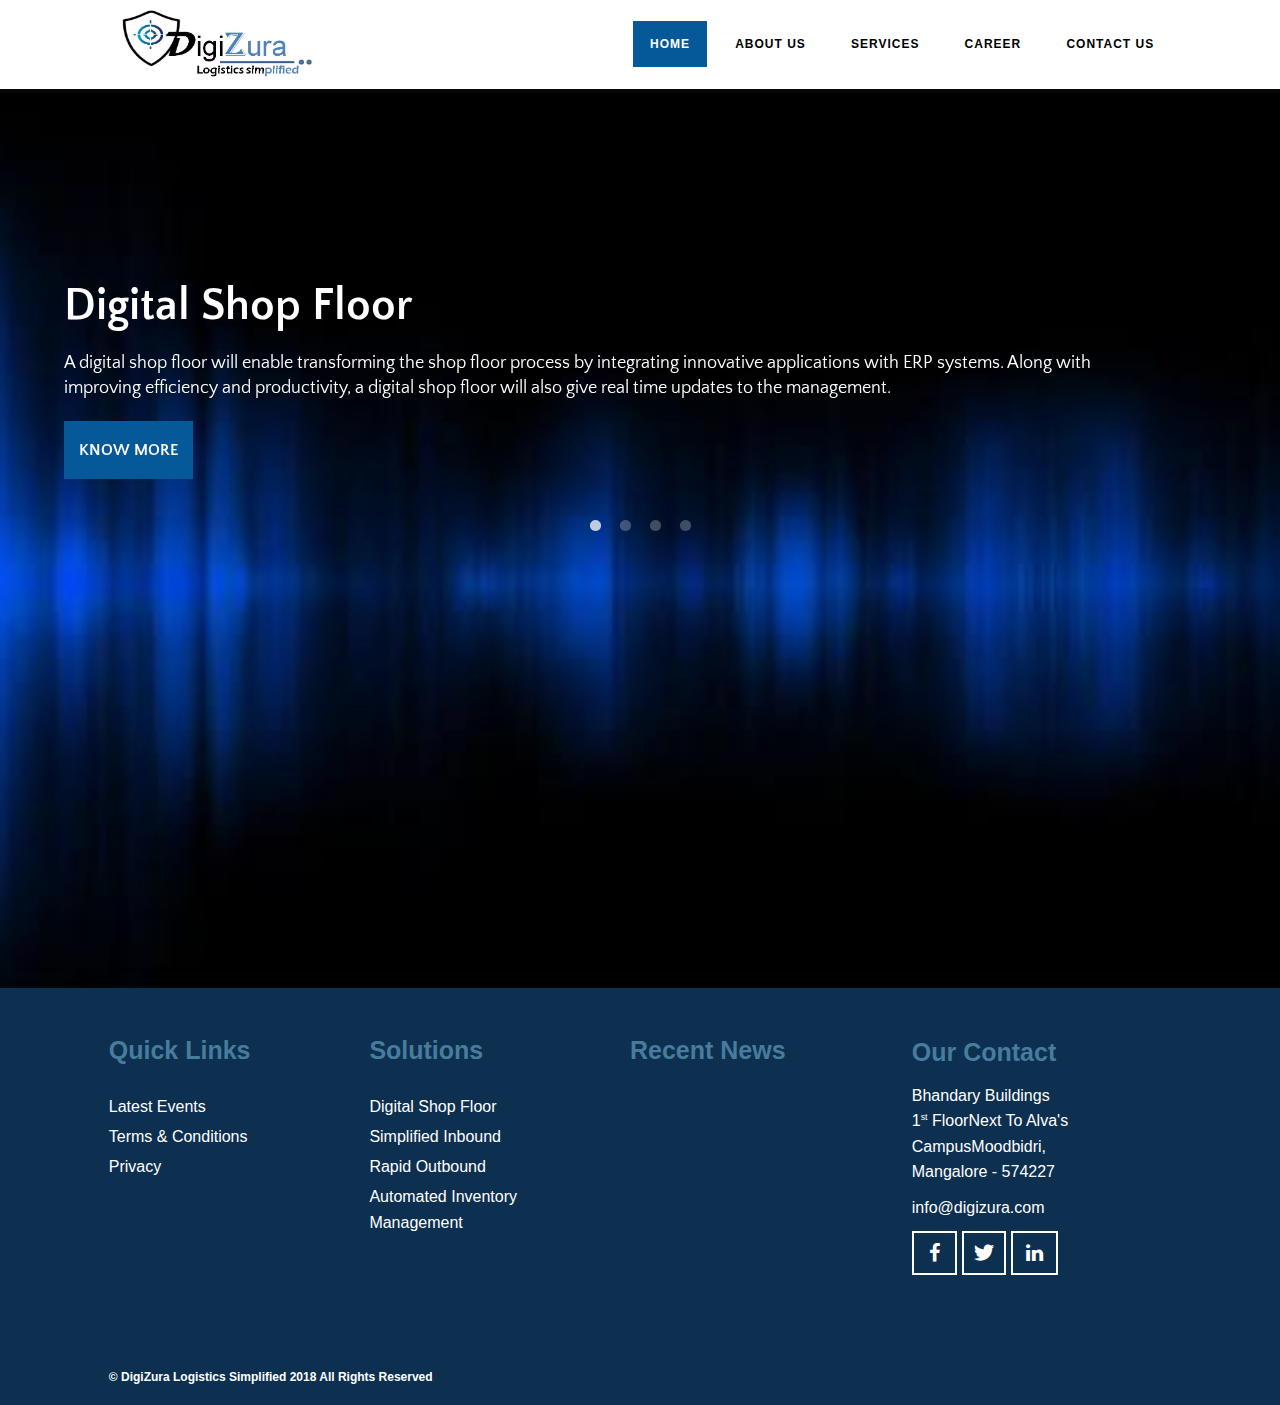
<file: digizura-files/index.html>
<!doctype html><html lang="en"><head><meta charset="utf-8"><title>DigiZura&reg; | Home</title><meta name="viewport" content="width=device-width, initial-scale=1, maximum-scale=1"><link rel="shortcut icon" type="ico" href="favicon.ico"/><link href="https://use.fontawesome.com/releases/v5.0.6/css/all.css" rel="stylesheet"><link rel="stylesheet" href="https://cdnjs.cloudflare.com/ajax/libs/font-awesome/4.7.0/css/font-awesome.min.css"><link href="https://fonts.googleapis.com/css?family=Quattrocento+Sans:400,400i,700,700i" rel="stylesheet"><link rel="stylesheet" media="screen" href="assets/css/style.css"><link rel="stylesheet" type="text/css" href="assets/css/slick.css"/><link rel="stylesheet" type="text/css" href="assets/css/slick-theme.css"/><style>.social-icon li:not(:last-child){ margin-right: calc( 5% - 5px);}</style></head><body><div class="container" id="top"><header><div class="wrapper cf"><h1 class="logo"><a href="index.html" title="DigiZura">DigiZura<img src="assets/images/Logo.jpg" alt="DigiZura"></a></h1><nav id='cssmenu'><div id="head-mobile"></div><div class="button"></div><ul><li class='active'><a href='index.html'>HOME</a></li><li><a href='about.html'>about us</a></li><li><a href='#'>Services</a><ul id="services"><li><a href='digital.html'>Digital Shop Floor</a></li><li><a href='simplifiedlogistics.html'>Simplified Inbound</a></li><li><a href="rapidoutput.html">Rapid Outbound</a></li><li><a href="automatedinventor.html">Automated Inventory management</a></li></ul></li><li><a href='career.html'>Career</a></li><li><a href='contact.html'>Contact us</a></li></ul></nav></div></header><main><div class="sldier"><ul class="slider-container dot"><li><div class="image-content"><h3 class="image-content-heading">Digital Shop floor</h3><p>A digital shop floor will enable transforming the shop floor process by integrating innovative applications with ERP systems. Along with improving efficiency and productivity, a digital shop floor will also give real time updates to the management. </p><a href="digital.html" title="Digital Shop Floor">Know More</a></div></li><li><div class="image-content"><h3 class="image-content-heading">Simplified Inbound</h3><p>Inbound logistics process can be made easy and efficient using digital innovations which reduce man hours and improve turn around time. Along with improving accuracy and precision, digitizing the process will also help top management with daily status of the procurement cycle.</p><a href="simplifiedlogistics.html" title="Simplified Inbound Logistics">Know More</a></div></li><li><div class="image-content"><h3 class="image-content-heading">Rapid Outbound</h3><p>Using state-of-the-art digital applications, your business can expedite and simplify outbound logistics. Delight your customers with reduced turn around times, accurate tracking of the dispatch and real time reporting for your marketing team. Go hit the Bull’s eye!!</p><a href="rapidoutput.html" title="Rapid Outbound Logistics">Know More</a></div></li><li><div class="image-content"><h3 class="image-content-heading">Automated Inventory management</h3><p>Physical inventory process, apart from consuming considerable man hours, is always prone to human errors. Automating your inventory management will give the accurate picture in matter of few minutes thus saving lot of efforts and money.</p><a href="automatedinventor.html" title="Automated Inventory management">Know More</a></div></li></ul></div></main><footer><div class="wrapper"><div class="quick-links"><h4>quick links</h4><ul><li><a href="#FIXME" title="Latest Event">latest events</a></li><li><a href="#FIXME" title="Terms and conditions">terms &amp; conditions</a></li><li><a href="#FIXME" title="Privacy">privacy</a></li></ul></div><div class="solution-post"><h4>Solutions</h4><ul class="solution-links"><li><a href="digital.html" title="Digital Shop floor">Digital Shop floor</a></li><li><a href="simplifiedlogistics.html" title="Simplified Inbound Logistics">Simplified Inbound</a></li><li><a href="rapidoutput.html" title="Rapid Outbound Logistics">Rapid Outbound</a></li><li><a href="automatedinventor.html" title="Automated Inventory management">Automated Inventory management</a></li></ul></div><div class="solution-post recent-post"><h4>recent news</h4></div><div class="contact"><h4>our contact</h4><address><p>Bhandary Buildings</p>1<sup>st</sup> FloorNext to Alva's CampusMoodbidri, <p>Mangalore - 574227</p></address><a href="mailto:info@digizura.com" title="Email Us" class="mail">info@digizura.com</a><ul class="social-icon"><li><a href="https://www.facebook.com/DigiZura/" title="Facebook" target="_blank" class="fa fa-facebook"></a></li><li><a href="#FIXME" title="Twitter" target="_blank" class="fab fa-twitter"></a></li><li><a href="https://www.linkedin.com/company/digizura/" title="Linkedin" target="_blank" class="fa fa-linkedin"></a></li></ul></div><div class="copyright"><span>&copy; DigiZura logistics simplified 2018 all rights reserved</span></div></div></footer><a href="#top" class="top fa fa-arrow-up back-to-top" title="Back To Top"></a></div><script src="assets/js/jquery-3.2.1.min.js"></script><script src="assets/js/slick.min.js"></script><script src="assets/js/script.js"></script></body></html>
</file>
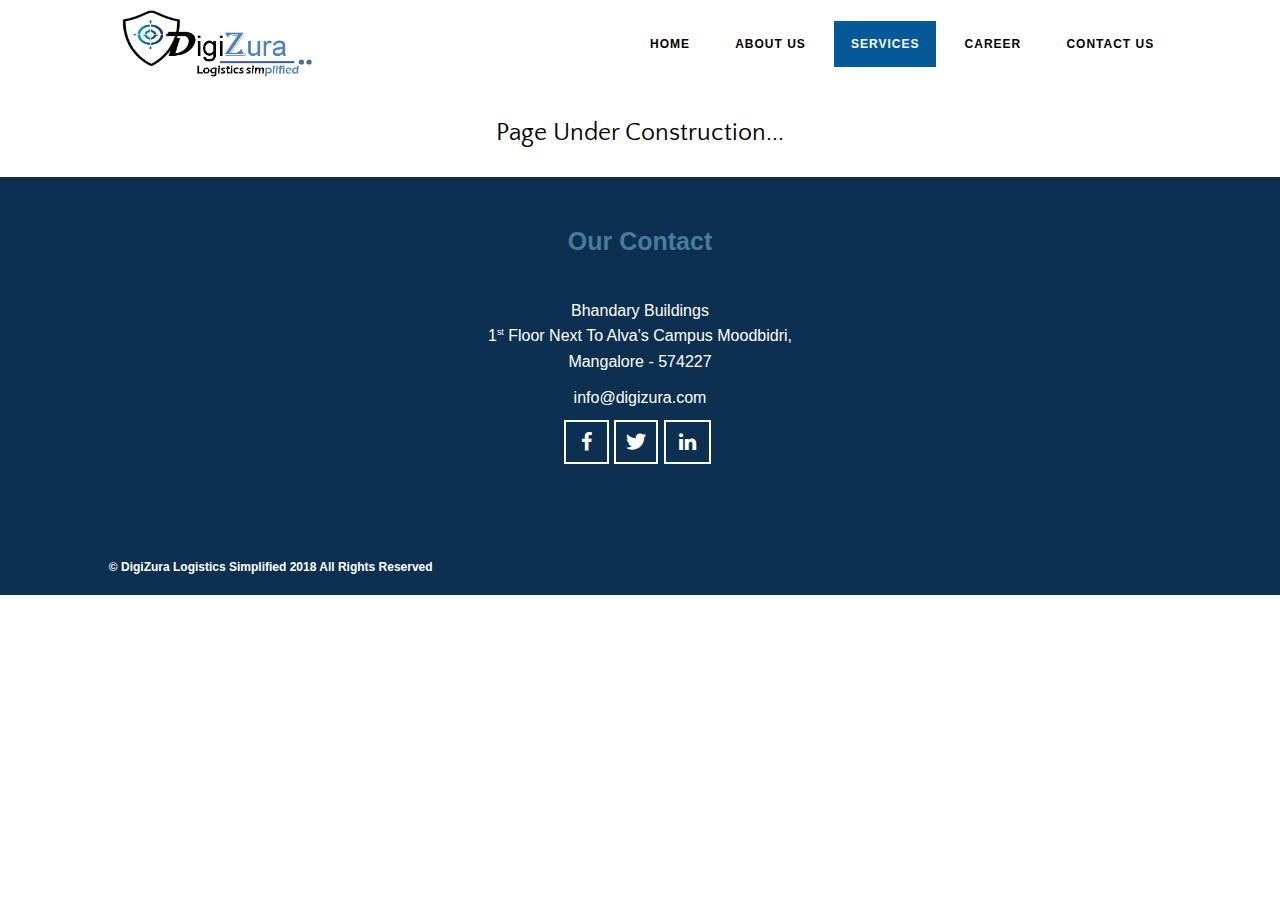
<file: digizura-files/automatedinventor.html>
<!doctype html><html lang="en"><head><meta charset="utf-8"><title>DigiZura&reg; | Automated Inventory</title><meta name="viewport" content="width=device-width, initial-scale=1, maximum-scale=1"><link rel="shortcut icon" type="ico" href="favicon.ico"/><link href="https://use.fontawesome.com/releases/v5.0.6/css/all.css" rel="stylesheet"><link rel="stylesheet" href="https://cdnjs.cloudflare.com/ajax/libs/font-awesome/4.7.0/css/font-awesome.min.css"><link href="https://fonts.googleapis.com/css?family=Quattrocento+Sans:400,400i,700,700i" rel="stylesheet"><link rel="stylesheet" media="screen" href="assets/css/style.css"><link rel="stylesheet" type="text/css" href="assets/css/slick.css"/><link rel="stylesheet" type="text/css" href="assets/css/slick-theme.css"/><style>.contact{width:100%;text-align:center;}</style></head><body><div class="container"><header><div class="wrapper"><h1 class="logo"><a href="index.html" title="DigiZura"><img src="assets/images/Logo.jpg" alt="DigiZura"></a></h1><nav id='cssmenu'><div id="head-mobile"></div><div class="button"></div><ul><li><a href='index.html'>HOME</a></li><li><a href='about.html'>about us</a></li><li class="active"><a href='#'>Services</a><ul><li class='active'><a href='digital.html'>Digital Shop Floor</a></li><li><a href='simplifiedlogistics.html'>Simplified Inbound</a></li><li><a href="rapidoutput.html">Rapid Outbound</a></li><li><a href="automatedinventor.html">Automated Inventory management</a></li></ul></li><li><a href='career.html'>Career</a></li><li><a href='contact.html'>Contact us</a></li></ul></nav></div></header><main><div class="message"><div class="wrapper"><p>Page Under Construction...</p></div></div></main><footer><div class="wrapper"><div class="contact"><h4>our contact</h4><address> <p>Bhandary Buildings</p>1<sup>st</sup> Floor Next to Alva's Campus Moodbidri, <p>Mangalore - 574227</p></address><a href="mailto:info@digizura.com" title="Email Us" class="mail">info@digizura.com</a><ul class="social-icon"> <li><a href="https://www.facebook.com/DigiZura/" title="Facebook" target="_blank" class="fa fa-facebook"></a></li><li><a href="#FIXME" title="Twitter" target="_blank" class="fab fa-twitter"></a></li><li><a href="https://www.linkedin.com/company/digizura/" title="Linkedin" target="_blank" class="fa fa-linkedin"></a></li></ul></div><div class="copyright"><span>&copy; DigiZura logistics simplified 2018 all rights reserved</span></div></div></footer><a href="#top" class="top" title="Back To Top"><i class="fa fa-arrow-up back-to-top" aria-hidden="true"></i></a></div><script src="assets/js/jquery-3.2.1.min.js"></script><script src="assets/js/slick.min.js"></script><script src="assets/js/script.js"></script></body></html>
</file>
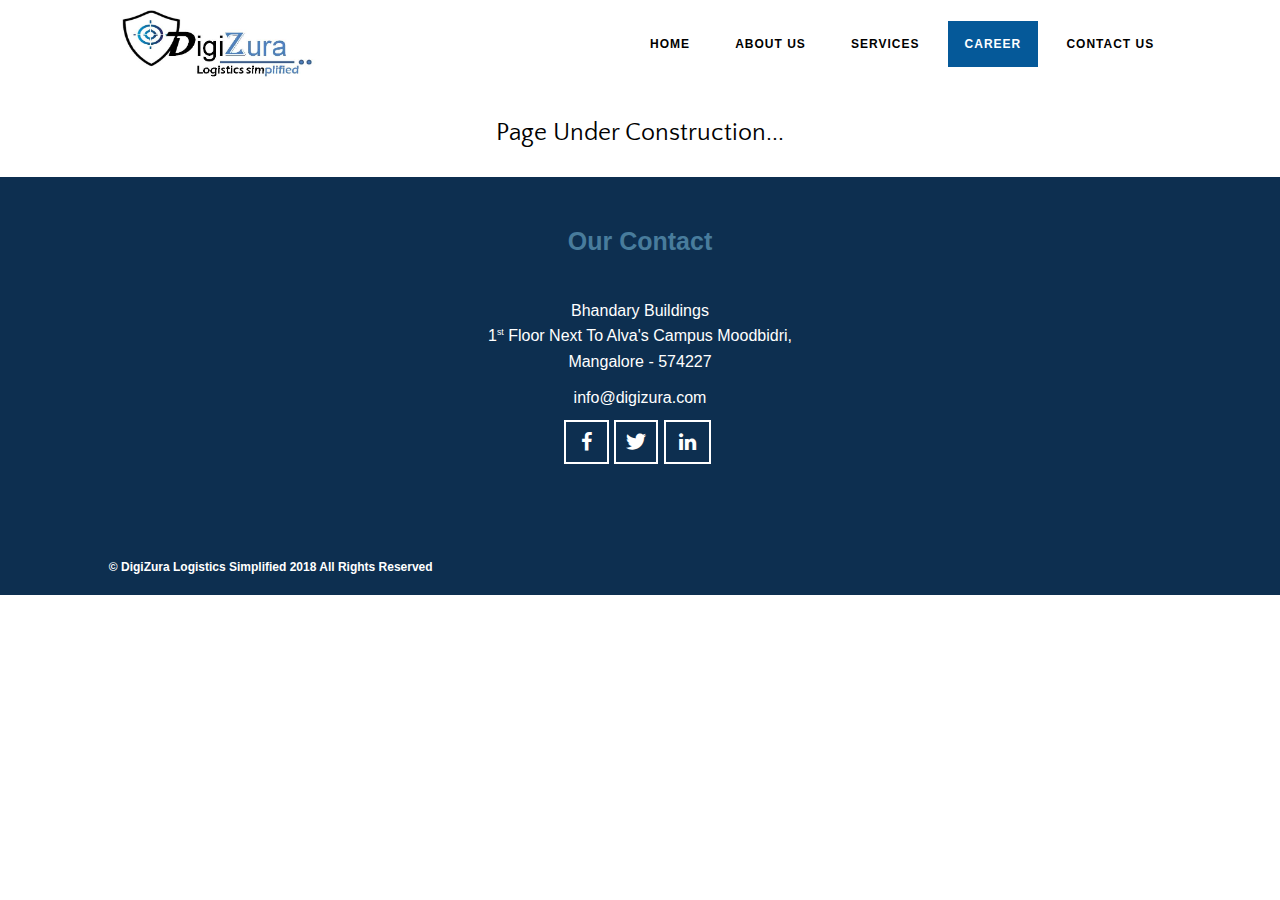
<file: digizura-files/career.html>
<!doctype html><html lang="en"><head><meta charset="utf-8"><title>DigiZura&reg; | Career</title><meta name="viewport" content="width=device-width, initial-scale=1, maximum-scale=1"><link rel="shortcut icon" type="ico" href="favicon.ico"/><link href="https://use.fontawesome.com/releases/v5.0.6/css/all.css" rel="stylesheet"><link rel="stylesheet" href="https://cdnjs.cloudflare.com/ajax/libs/font-awesome/4.7.0/css/font-awesome.min.css"><link href="https://fonts.googleapis.com/css?family=Quattrocento+Sans:400,400i,700,700i" rel="stylesheet"><link rel="stylesheet" media="screen" href="assets/css/style.css"><link rel="stylesheet" type="text/css" href="assets/css/slick.css"/><link rel="stylesheet" type="text/css" href="assets/css/slick-theme.css"/><style>.contact{width:100%;text-align:center;}</style></head><body><div class="container"><header><div class="wrapper"><h1 class="logo"><a href="index.html" title="DigiZura"><img src="assets/images/Logo.jpg" alt="DigiZura"></a></h1><nav id='cssmenu'><div id="head-mobile"></div><div class="button"></div><ul><li><a href='index.html'>HOME</a></li><li><a href='about.html'>about us</a></li><li><a href='#'>Services</a><ul><li class='active'><a href='digital.html'>Digital Shop Floor</a></li><li><a href='simplifiedlogistics.html'>Simplified Inbound</a></li><li><a href="rapidoutput.html">Rapid Outbound</a></li><li><a href="automatedinventor.html">Automated Inventory management</a></li></ul></li><li class="active"><a href='career.html'>Career</a></li><li><a href='contact.html'>Contact us</a></li></ul></nav></div></header><main><div class="message"><div class="wrapper"><p>Page Under Construction...</p></div></div></main><footer><div class="wrapper"><div class="contact"><h4>our contact</h4><address> <p>Bhandary Buildings</p>1<sup>st</sup> Floor Next to Alva's Campus Moodbidri, <p>Mangalore - 574227</p></address><a href="mailto:info@digizura.com" title="Email Us" class="mail">info@digizura.com</a><ul class="social-icon"> <li><a href="https://www.facebook.com/DigiZura/" title="Facebook" target="_blank" class="fa fa-facebook"></a></li><li><a href="#FIXME" title="Twitter" target="_blank" class="fab fa-twitter"></a></li><li><a href="https://www.linkedin.com/company/digizura/" title="Linkedin" target="_blank" class="fa fa-linkedin"></a></li></ul></div><div class="copyright"><span>&copy; DigiZura logistics simplified 2018 all rights reserved</span></div></div></footer><a href="#top" class="top" title="Back To Top"><i class="fa fa-arrow-up back-to-top" aria-hidden="true"></i></a></div><script src="assets/js/jquery-3.2.1.min.js"></script><script src="assets/js/slick.min.js"></script><script src="assets/js/script.js"></script></body></html>
</file>
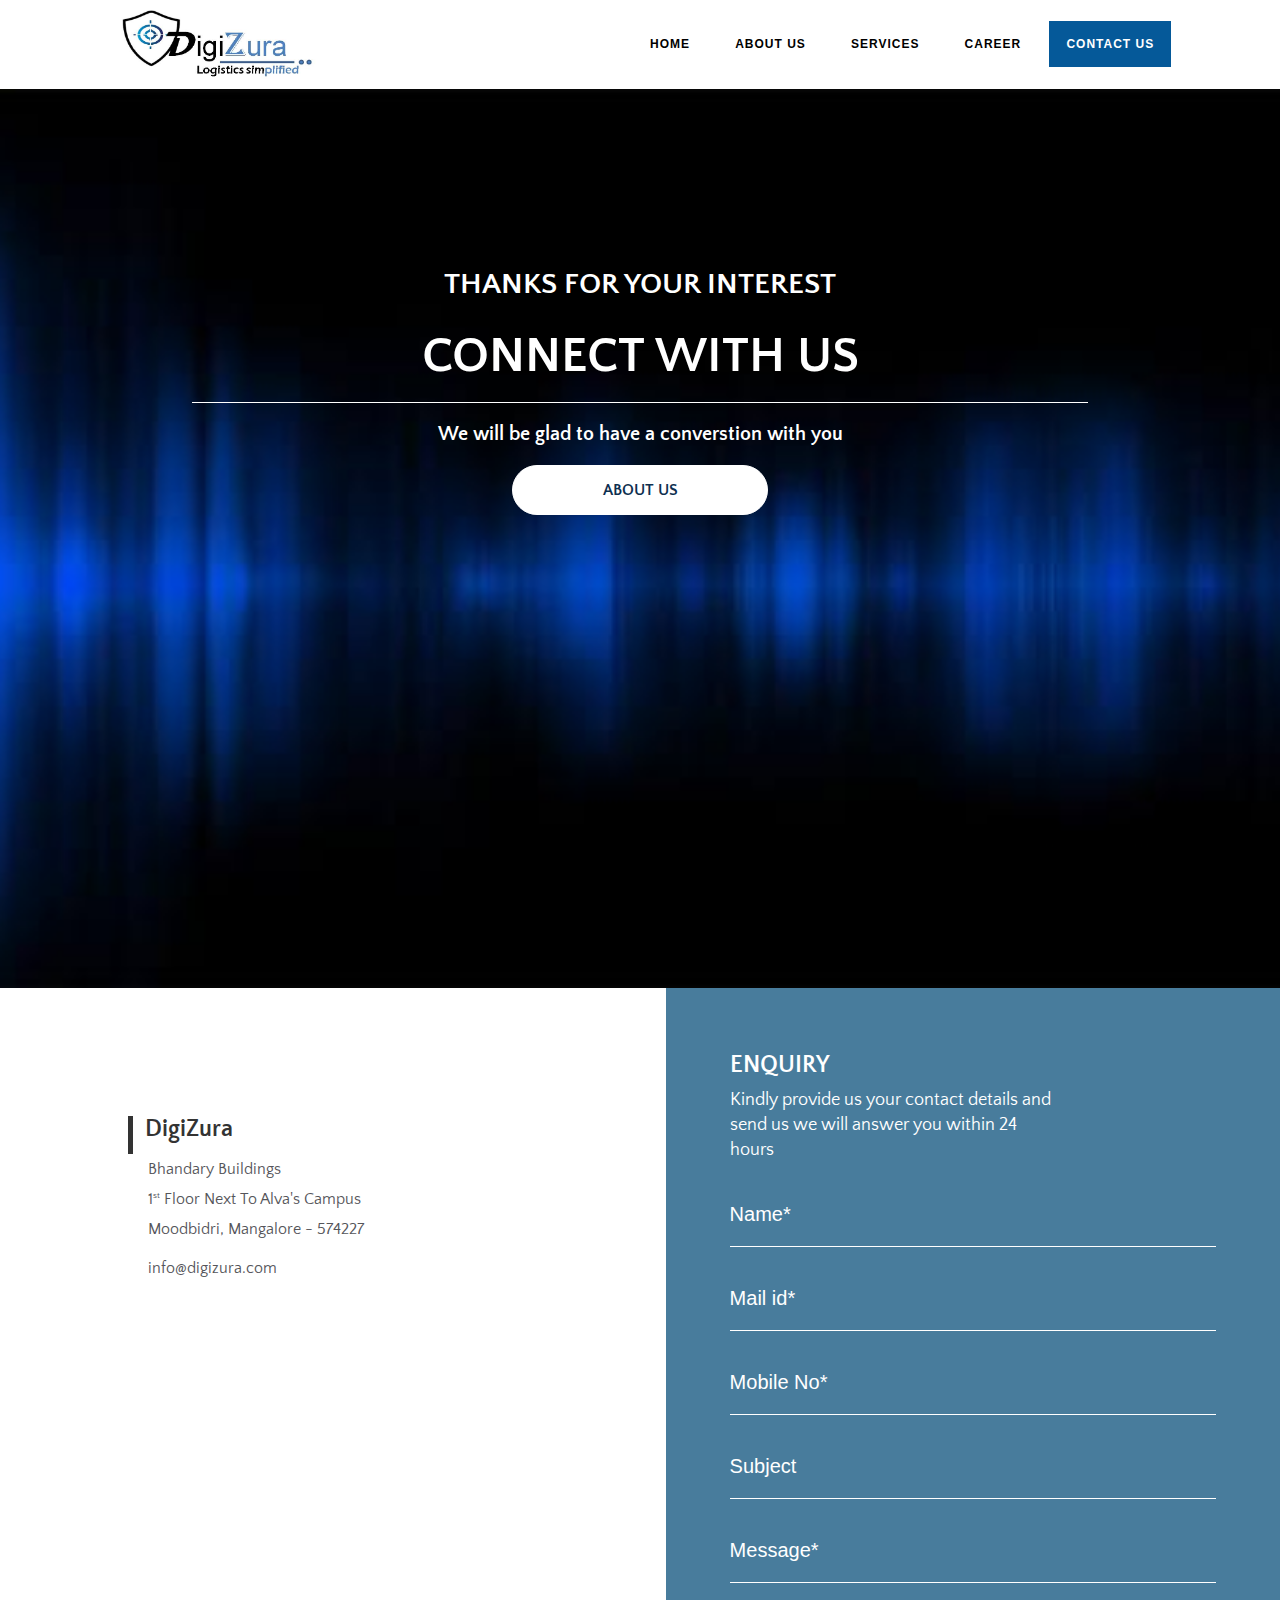
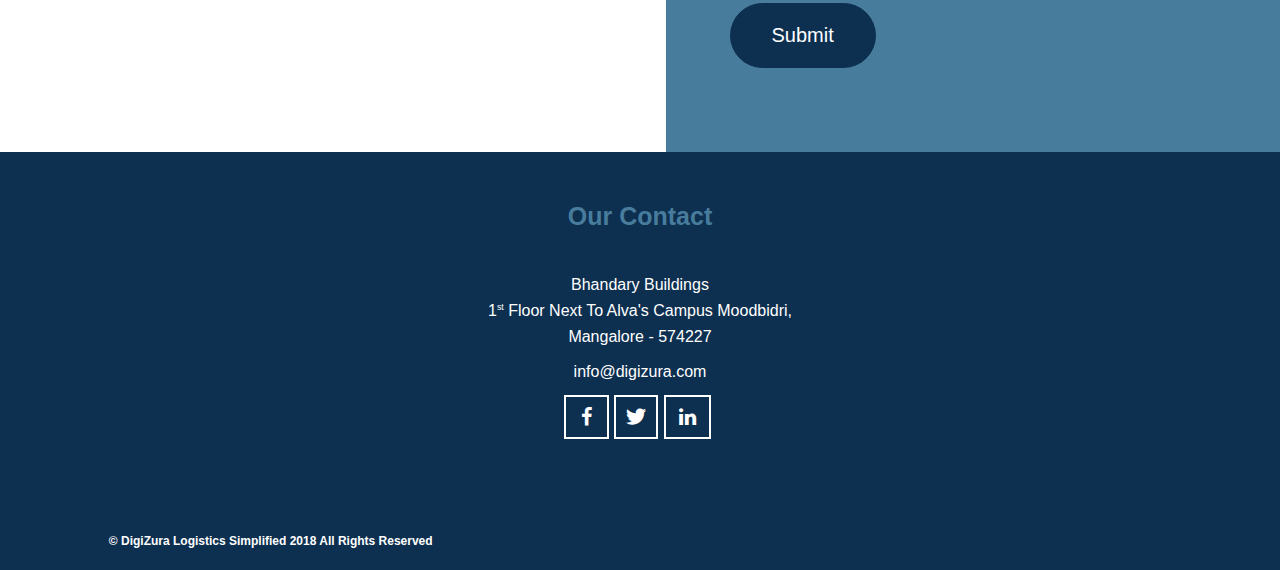
<file: digizura-files/contact.html>
<!doctype html><html lang="zxx"><head> <meta charset="utf-8"> <title>DigiZura&reg; | Contact Us</title> <meta name="viewport" content="width=device-width, initial-scale=1, maximum-scale=1"> <link rel="shortcut icon" type="ico" href="favicon.ico"/> <link href="https://use.fontawesome.com/releases/v5.0.6/css/all.css" rel="stylesheet"> <link rel="stylesheet" href="https://cdnjs.cloudflare.com/ajax/libs/font-awesome/4.7.0/css/font-awesome.min.css"> <link href="https://fonts.googleapis.com/css?family=Quattrocento+Sans:400,400i,700,700i" rel="stylesheet"> <link rel="stylesheet" media="screen" href="assets/css/style.css"> <link rel="stylesheet" type="text/css" href="assets/css/slick.css"/> <link rel="stylesheet" type="text/css" href="assets/css/slick-theme.css"/> <style>.contact{width:100%; text-align:center;}</style></head><body> <div class="container" id="top"> <header> <div class="wrapper cf"> <h1 class="logo"> <a href="index.html" title="DigiZura">DigiZura <img src="assets/images/Logo.jpg" alt="DigiZura"> </a> </h1> <nav id='cssmenu'> <div id="head-mobile"></div><div class="button"></div><ul> <li ><a href='index.html'>HOME</a></li><li><a href='about.html'>about us</a></li><li> <a href='#'>Services</a> <ul id="services"> <li><a href='digital.html'>Digital Shop Floor</a></li><li><a href='simplifiedlogistics.html'>Simplified Inbound</a></li><li> <a href="rapidoutput.html">Rapid Outbound</a> </li><li> <a href="automatedinventor.html">Automated Inventory management</a> </li></ul> </li><li><a href='career.html'>Career</a></li><li class='active'><a href='contact.html'>Contact us</a></li></ul> </nav> </div></header> <main> <div class="banner"> <div class="bannercontent"> <p>Thanks for your Interest</p><h3>connect with us</h3> <p class="tagline">We will be glad to have a converstion with you</p><a href="about.html">About Us</a> </div></div><div class="contact-section cf"> <div class="wrapper"> <div class="our-address"> <h4><span>D</span>igi<span>z</span>ura</h4> <address> <p>Bhandary Buildings</p>1<sup>st</sup> Floor Next to Alva's Campus <p>Moodbidri, Mangalore - 574227 </p></address> <p> </p><p> <a href="mailto:info@digizura.com" title="Email Us" class="mail">info@digizura.com</a> </p></div><div class="contact-form cf"> <h4>Enquiry</h4> <p>Kindly provide us your contact details and send us we will answer you within 24 hours</p><form action="mail_handler.php" method="post"> <div class="input-fields"> <input type="text" name="name" placeholder="Name*" required > </div><div class="input-fields"> <input type="email" name="email" placeholder="Mail id*" required > </div><div class="input-fields"> <input type="tel" name="phone" placeholder="Mobile No*" required> </div><div class="input-fields"> <input type="text" name="subject" placeholder="Subject"> </div><div class="input-fields"> <input type="text" name="msg" placeholder="Message*" required > </div><div class="input-fields"> <input type="submit" name="submit" value="Submit"> </div></form> </div></div></div></main> <footer> <div class="wrapper"> <div class="contact"> <h4>our contact</h4> <address> <p>Bhandary Buildings</p>1<sup>st</sup> Floor Next to Alva's Campus Moodbidri, <p>Mangalore - 574227</p></address> <a href="mailto:info@digizura.com" title="Email Us" class="mail">info@digizura.com</a> <ul class="social-icon"> <li><a href="https://www.facebook.com/DigiZura/" title="Facebook" target="_blank" class="fa fa-facebook"></a></li><li><a href="#FIXME" title="Twitter" target="_blank" class="fab fa-twitter"></a></li><li><a href="https://www.linkedin.com/company/digizura/" title="Linkedin" target="_blank" class="fa fa-linkedin"></a></li></ul> </div><div class="copyright"> <span>&copy; DigiZura logistics simplified 2018 all rights reserved</span> </div></div></footer> <a href="#top" class="top fa fa-arrow-up back-to-top" title="Back To Top"></a> </div><script src="assets/js/jquery-3.2.1.min.js"></script> <script src="assets/js/slick.min.js"></script> <script src="assets/js/script.js"></script></body></html>
</file>
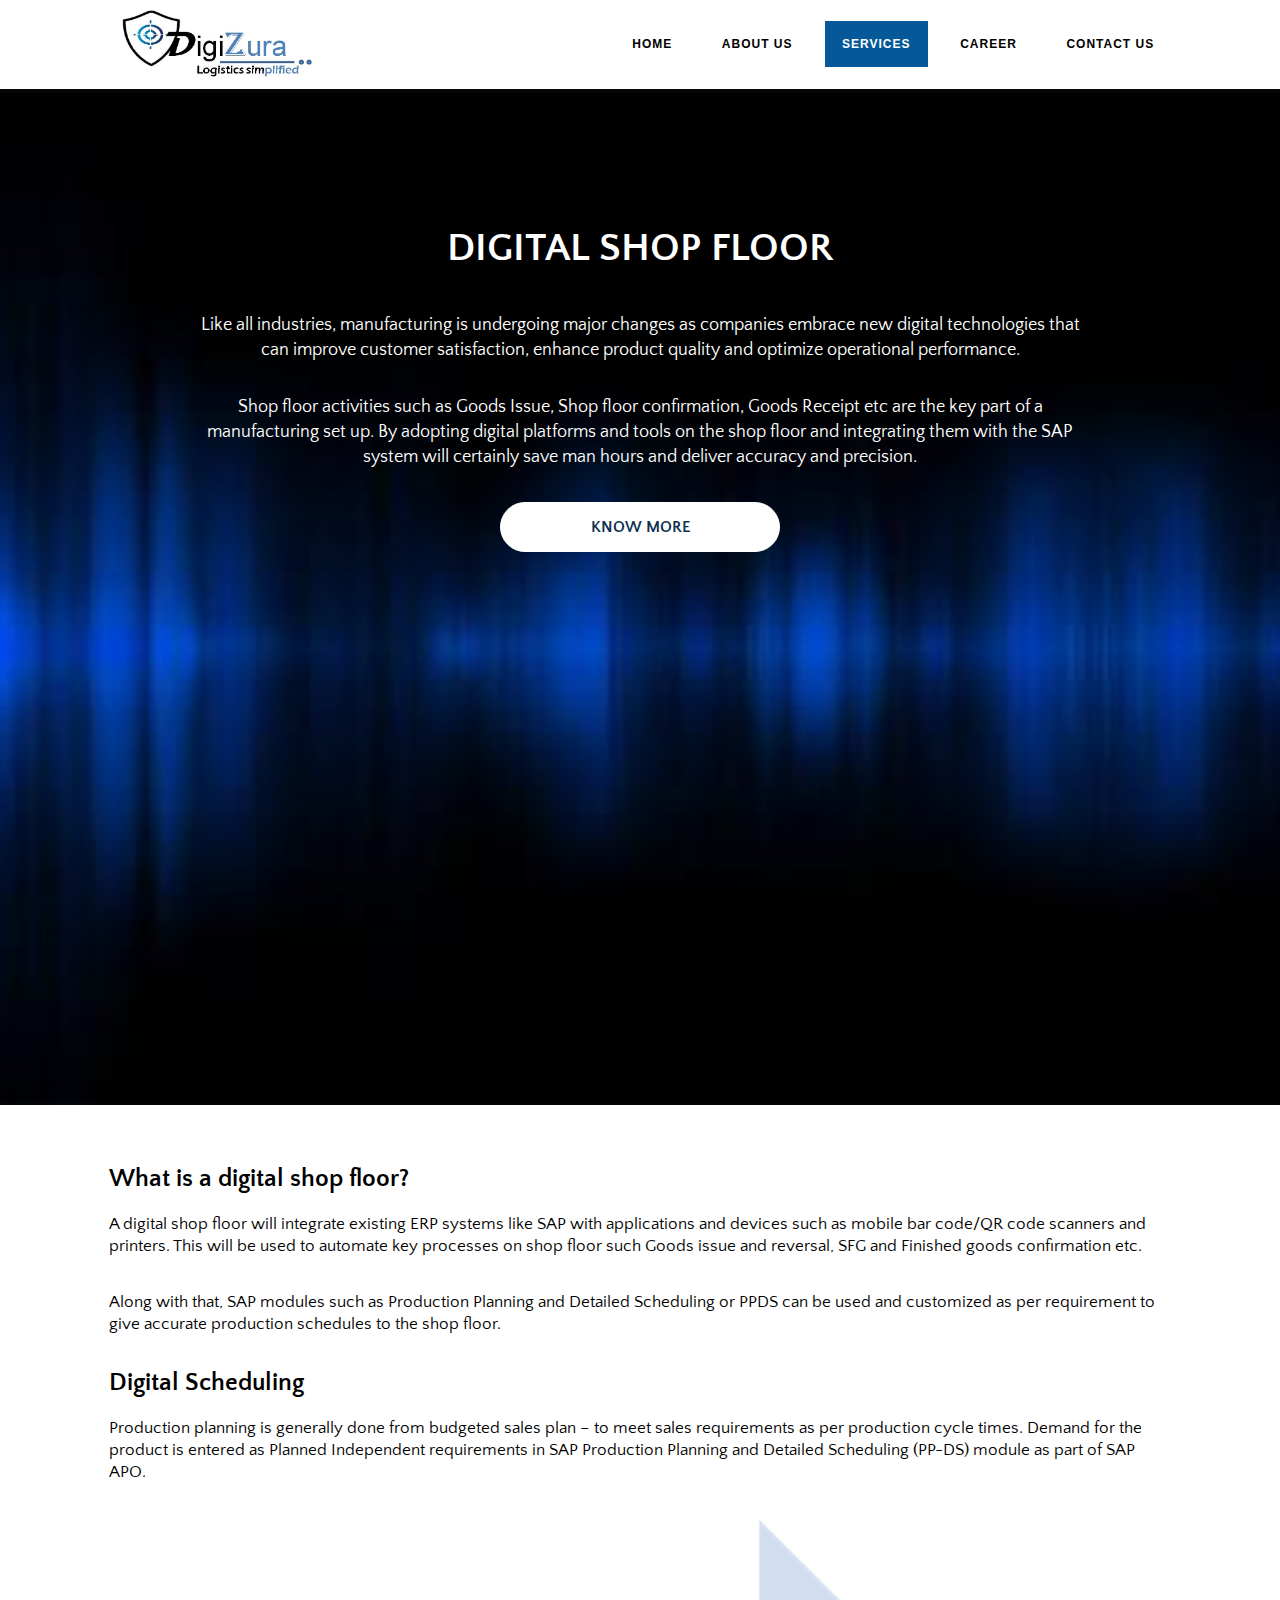
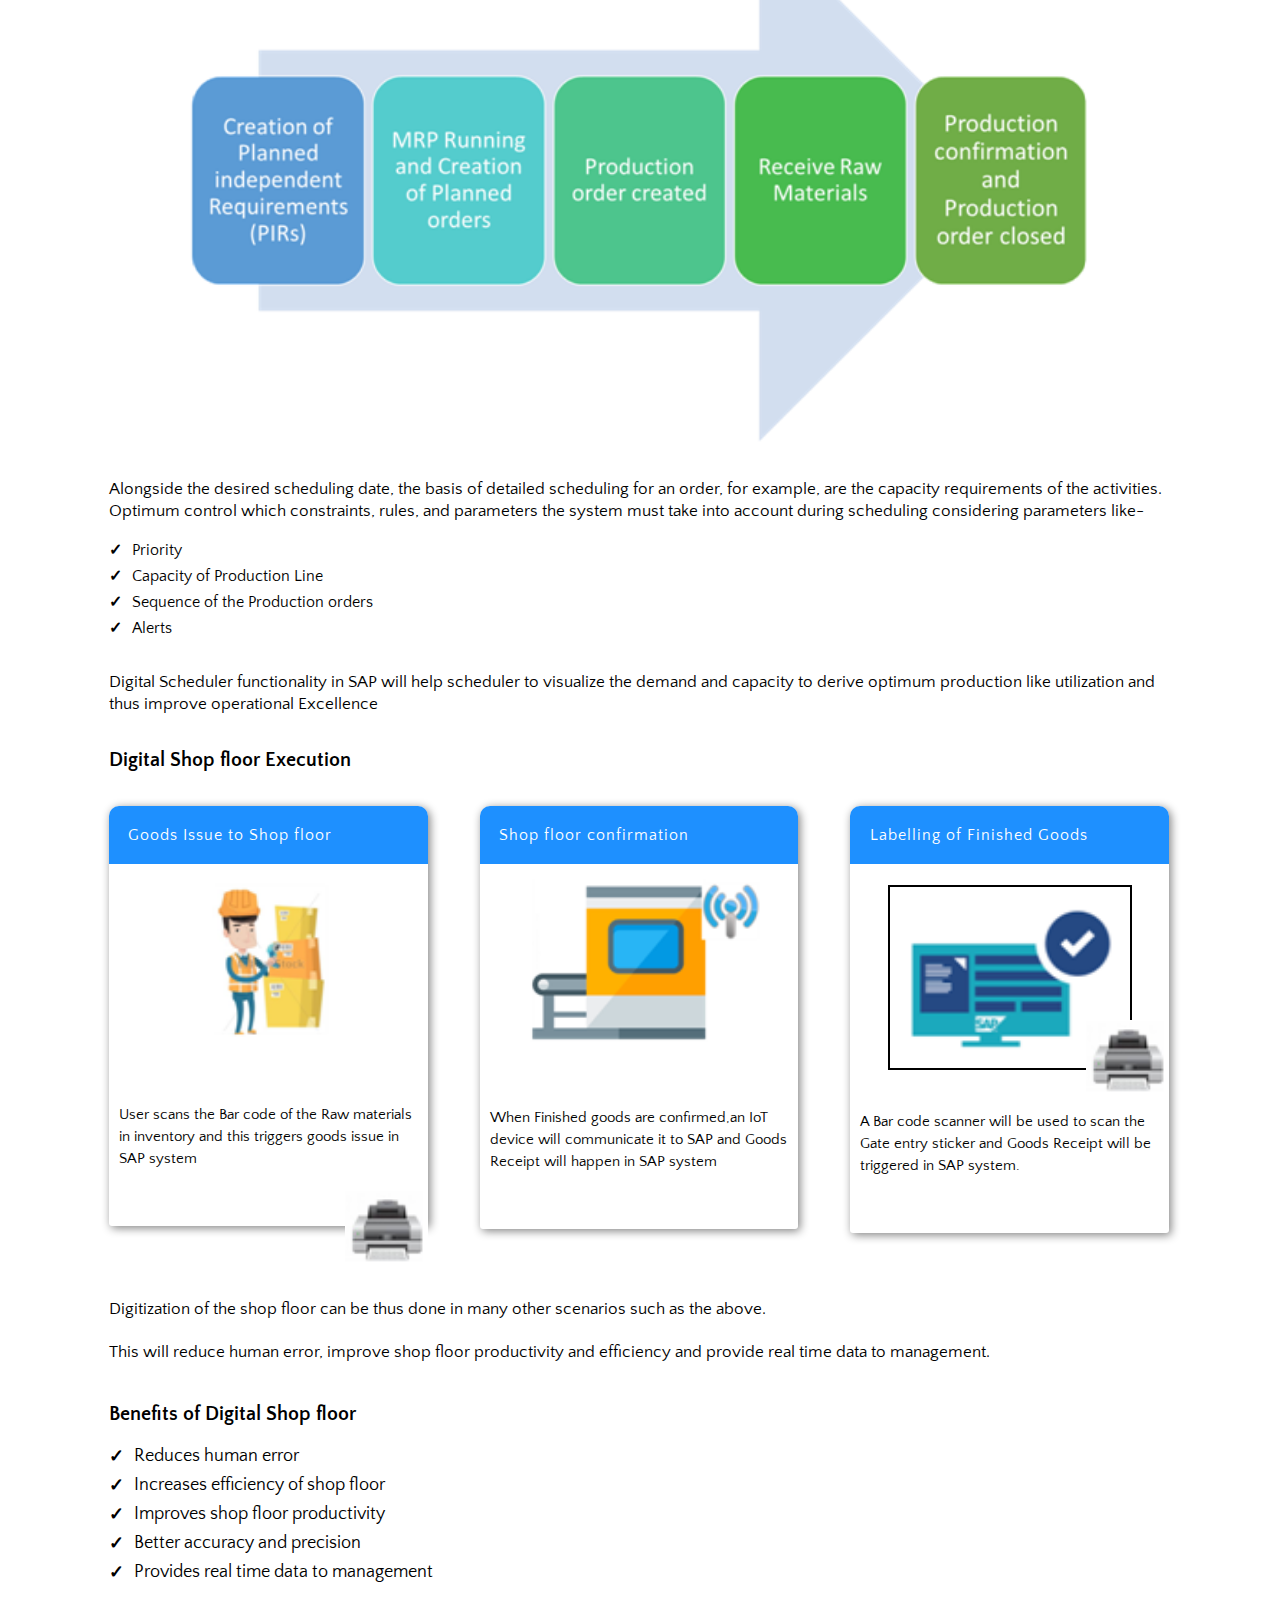
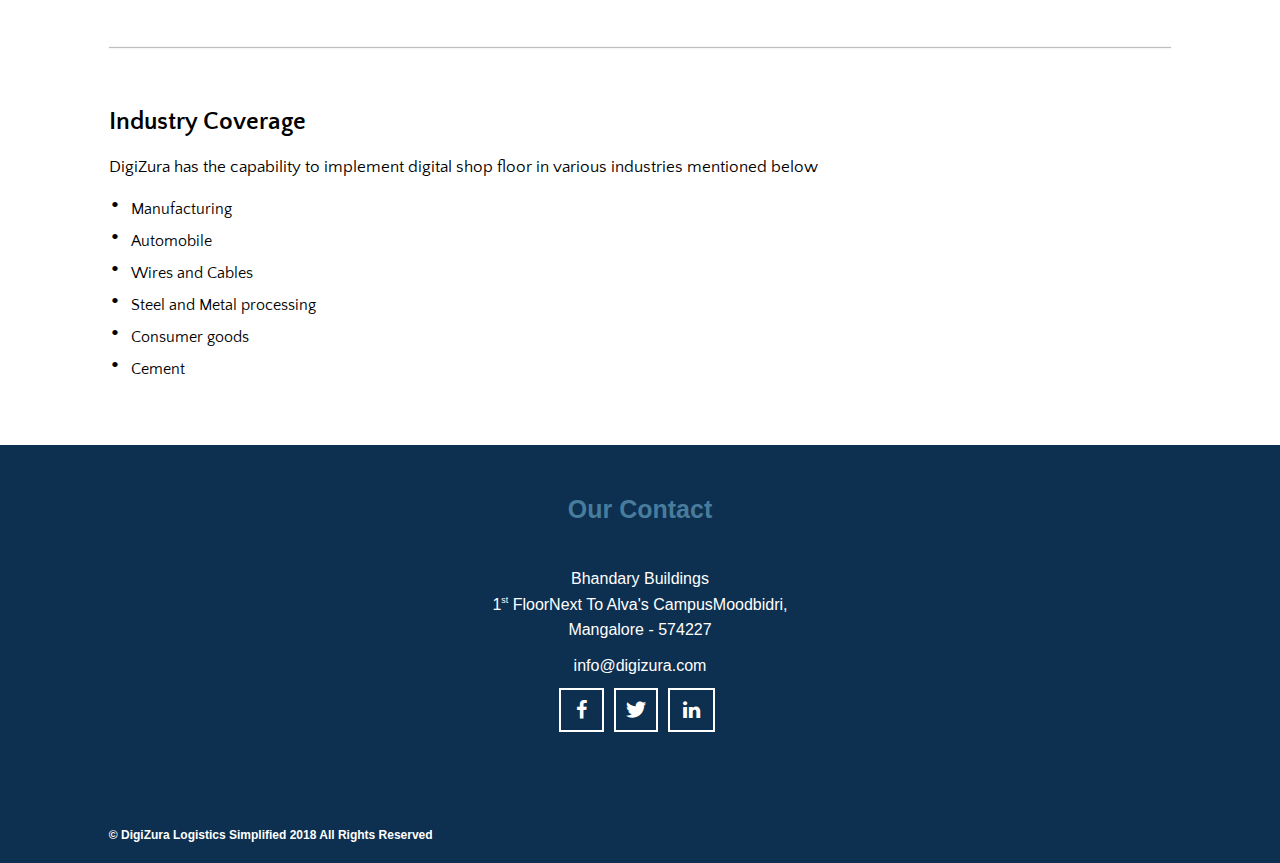
<file: digizura-files/digital.html>
<!doctype html>
<html lang="en">

<head>
	<meta charset="utf-8">
	<title>DigiZura&reg; | Digital Shop Floor </title>
	<meta name="viewport" content="width=device-width, initial-scale=1, maximum-scale=1">
	<link rel="shortcut icon" type="ico" href="favicon.ico" />
	<link href="https://use.fontawesome.com/releases/v5.0.6/css/all.css" rel="stylesheet">
	<link rel="stylesheet" href="https://cdnjs.cloudflare.com/ajax/libs/font-awesome/4.7.0/css/font-awesome.min.css">
	<link href="https://fonts.googleapis.com/css?family=Quattrocento+Sans:400,400i,700,700i" rel="stylesheet">
	<link rel="stylesheet" media="screen" href="assets/css/style.css">
	<link rel="stylesheet" type="text/css" href="assets/css/slick.css" />
	<link rel="stylesheet" type="text/css" href="assets/css/slick-theme.css" />
	<style>
	.contact {
		width: 100%;
		text-align: center;
	}
</style>
</head>

<body>
	<div class="container">
		<header class="cf">
			<div class="wrapper cf">
				<h1 class="logo"><a href="index.html" title="DigiZura"><img src="assets/images/Logo.jpg" alt="DigiZura"></a></h1>
				<nav id='cssmenu'>
					<div id="head-mobile"></div>
					<div class="button"></div>
					<ul>
						<li><a href='index.html'>HOME</a></li>
						<li><a href='about.html'>about us</a></li>
						<li class='active'><a href='#'>Services</a>
							<ul>
								<li class='active'><a href='digital.html'>Digital Shop Floor</a></li>
								<li><a href='simplifiedlogistics.html'>Simplified Inbound</a></li>
								<li><a href="rapidoutput.html">Rapid Outbound</a></li>
								<li><a href="automatedinventor.html">Automated Inventory management</a></li>
							</ul>
						</li>
						<li><a href='career.html'>Career</a></li>
						<li><a href='contact.html'>Contact us</a></li>
					</ul>
				</nav>
			</div>
		</header>
		<main class="simplified-inbound digital-shop">
			<div class="banner rapid-banner digital-banner">
				<div class="bannercontent rapid-content simplified-content">
					<h3>Digital Shop Floor</h3>
					<p class="digital-para">Like all industries, manufacturing is undergoing major changes as companies embrace new digital technologies that can improve customer satisfaction, enhance product quality and optimize operational performance.</p>
					<p> Shop floor activities such as Goods Issue, Shop floor confirmation, Goods Receipt etc are the key part of a manufacturing set up. By adopting digital platforms and tools on the shop floor and integrating them with the SAP system will certainly save man hours and deliver accuracy and precision. </p><a class="key-features" href="#features">Know More</a></div>
				</div>
				<section class="digital simplified-inbound underline features" id="features">
					<div class="wrapper">
						<h3>What is a digital shop floor?</h3>
						<p class="feature-para">A digital shop floor will integrate existing ERP systems like SAP with applications and devices such as mobile bar code/QR code scanners and printers. This will be used to automate key processes on shop floor such Goods issue and reversal, SFG and Finished goods confirmation etc. </p>
						<p class="feature-para">Along with that, SAP modules such as Production Planning and Detailed Scheduling or PPDS can be used and customized as per requirement to give accurate production schedules to the shop floor.</p>
						<h3>Digital Scheduling</h3>
						<p class="feature-para">Production planning is generally done from budgeted sales plan – to meet sales requirements as per production cycle times. Demand for the product is entered as Planned Independent requirements in SAP Production Planning and Detailed Scheduling (PP-DS) module as part of SAP APO. </p>
						<figure class="digitalshopfloor"><img src="assets/images/digitalshopfloor.png" alt='Digital Scheduling'></figure>
						<p class="feature-para digitl-feature-para">Alongside the desired scheduling date, the basis of detailed scheduling for an order, for example, are the capacity requirements of the activities. Optimum control which constraints, rules, and parameters the system must take into account during scheduling considering parameters like-</p>
						<div class="benefits digital-benifites">
							<ul class="benefits-list">
								<li>Priority</li>
								<li>Capacity of Production Line</li>
								<li>Sequence of the Production orders</li>
								<li>Alerts</li>
							</ul>
						</div>
						<p class="feature-para digitl-feature-para">Digital Scheduler functionality in SAP will help scheduler to visualize the demand and capacity to derive optimum production like utilization and thus improve operational Excellence </p>
						<div class="digital-floor-execution">
							<h4 class="digital-shop-heading">Digital Shop floor Execution</h4>
							<ul class="simplified-feature-list cf">
								<li>
									<h4>Goods Issue to Shop floor</h4>
									<figure class="goodissue"><img src="assets/images/goodsissue.png" alt="Good Issue"></figure>
									<div class="picking-content">
										<p class="digital-shop-list-para">User scans the Bar code of the Raw materials in inventory and this triggers goods issue in SAP system</p>
									</div>
									<figure class="printer"><img src="assets/images/printer.png" alt="Printer"></figure>
								</li>
								<li>
									<h4>Shop floor confirmation</h4>
									<figure class="weight-process"><img src="assets/images/floorconfirmation.png" alt="Floor Confirmation"></figure>
									<div class=" picking-content weight-process-content invoice-content">
										<p class="para1">When Finished goods are confirmed,an IoT device will communicate it to SAP and Goods Receipt will happen in SAP system</p>
									</div>
								</li>
								<li>
									<h4>Labelling of Finished Goods</h4>
									<figure class="good-receipt-invoice"><img src="assets/images/printer.png" alt="printer"></figure>
									<figure class="good-receipt"><img src="assets/images/good-reciept.png" alt="Labelling of Finished Goods"></figure>
									<div class=" picking-content good-receipt-content invoice-content">
										<p class="para1 last-para">A Bar code scanner will be used to scan the Gate entry sticker and Goods Receipt will be triggered in SAP system.</p>
									</div>
								</li>
							</ul>
						</div>
						<p class="para">Digitization of the shop floor can be thus done in many other scenarios such as the above.<span class="simplified-sub-para">This will reduce human error, improve shop floor productivity and efficiency and provide real time data to management.</span> </p>
						<div class="benefits">
							<h4>Benefits of Digital Shop floor</h4>
							<ul class="benefits-list focus-area-list" >
								<li><div>Reduces human error</div></li>
								<li><div>Increases efficiency of shop floor</div></li>
								<li><div>Improves shop floor productivity</div></li>
								<li><div>Better accuracy and precision</div></li>
								<li><div>Provides real time data to management</div></li>
							</ul>
						</div>
					</div>
				</section>
				<section class="industry features">
					<div class="wrapper">
						<h3>Industry Coverage</h3>
						<p class="industry-content simplified-content feature-para">DigiZura has the capability to implement digital shop floor in various industries mentioned below</p>
						<ul class="industry-list">
							<li>Manufacturing</li>
							<li>Automobile</li>
							<li>Wires and Cables</li>
							<li>Steel and Metal processing</li>
							<li>Consumer goods</li>
							<li>Cement</li>
						</ul>
					</div>
				</section>
			</main>
			<footer>
				<div class="wrapper">
					<div class="contact">
						<h4>our contact</h4><address><p>Bhandary Buildings</p>1<sup>st</sup> FloorNext to Alva's CampusMoodbidri, <p>Mangalore - 574227</p></address><a href="mailto:info@digizura.com" title="Email Us" class="mail">info@digizura.com</a>
						<ul class="social-icon">
							<li>
								<a href="https://www.facebook.com/DigiZura/" title="Facebook" target="_blank" class="fa fa-facebook"></a>
							</li>
							<li>
								<a href="#FIXME" title="Twitter" target="_blank" class="fab fa-twitter"></a>
							</li>
							<li>
								<a href="https://www.linkedin.com/company/digizura/" title="Linkedin" target="_blank" class="fa fa-linkedin"></a>
							</li>
						</ul>
					</div>
					<div class="copyright"><span>&copy; DigiZura logistics simplified 2018 all rights reserved</span></div>
				</div>
			</footer>
			<a href="#top" class="top fa fa-arrow-up back-to-top" title="Back To Top"></a>
		</div>
		<script src="assets/js/jquery-3.2.1.min.js"></script>
		<script src="assets/js/slick.min.js"></script>
		<script src="assets/js/script.js"></script>
	</body>

	</html>
</file>
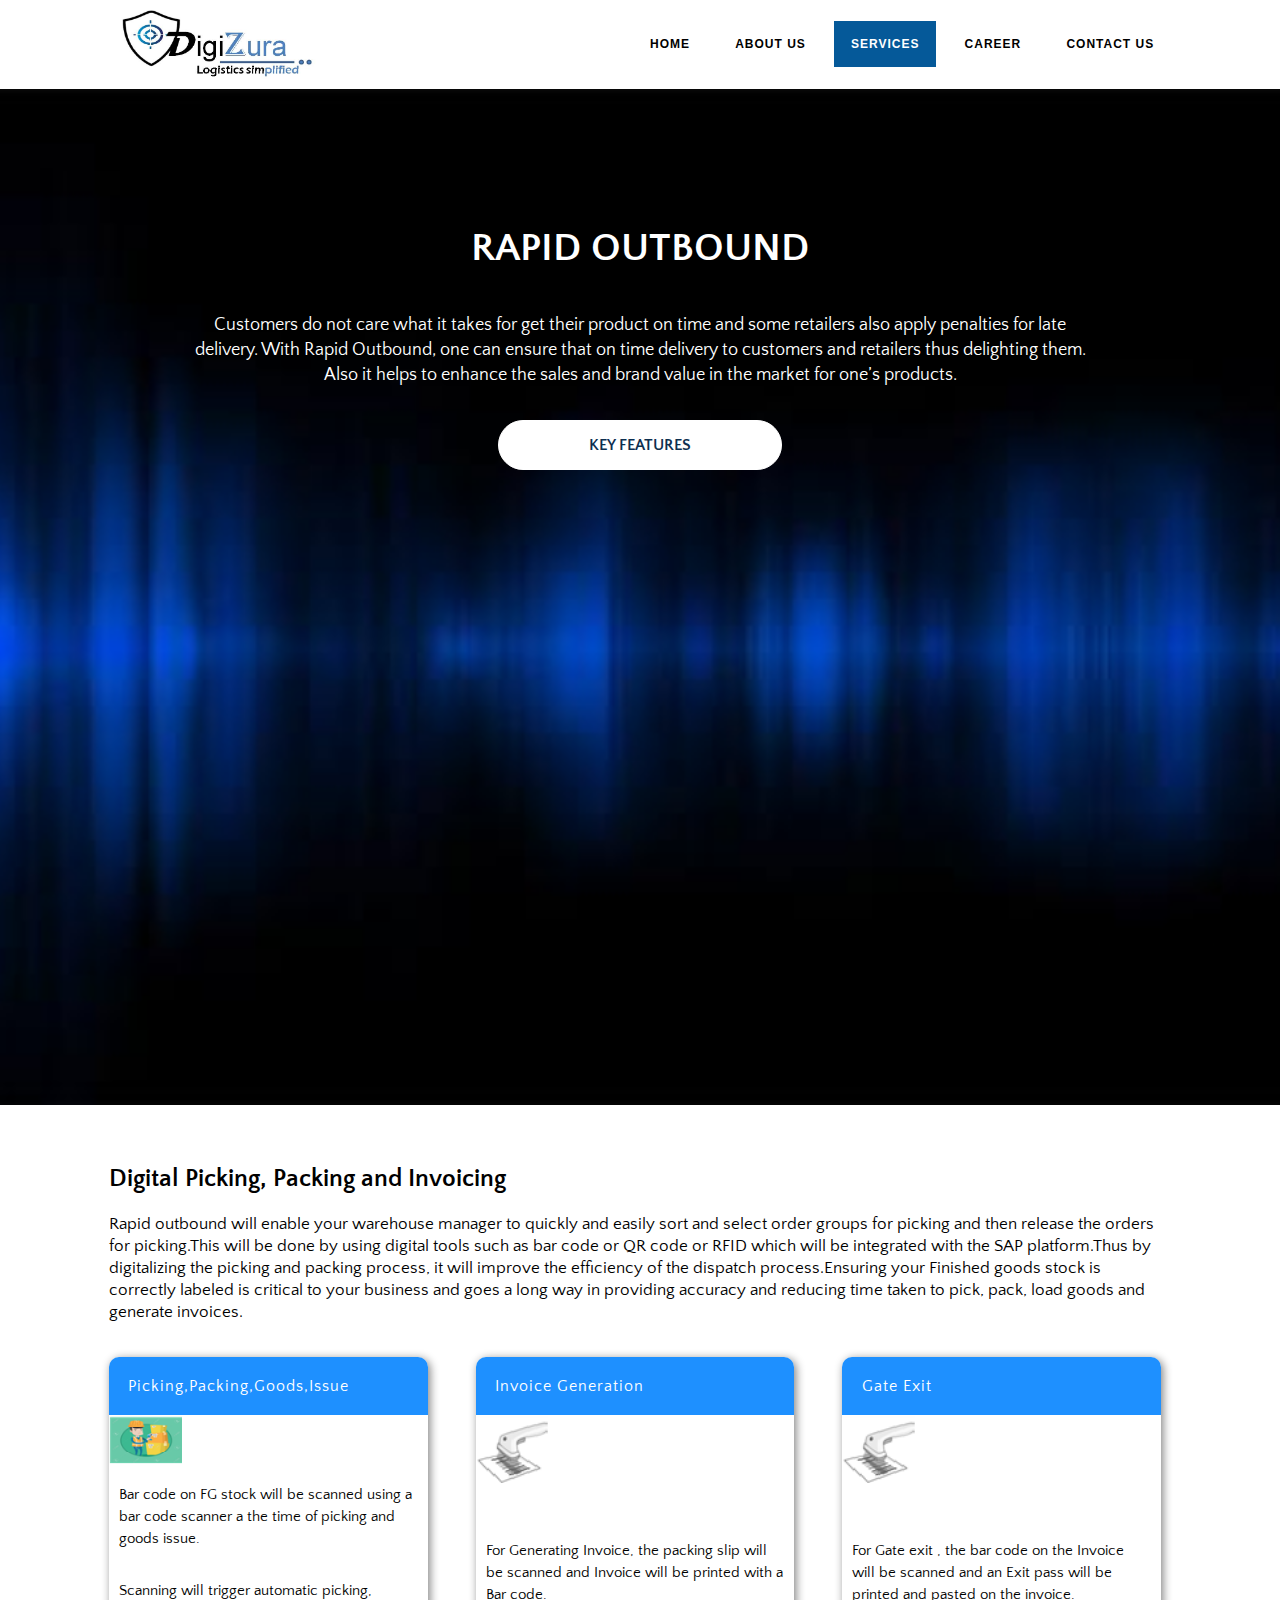
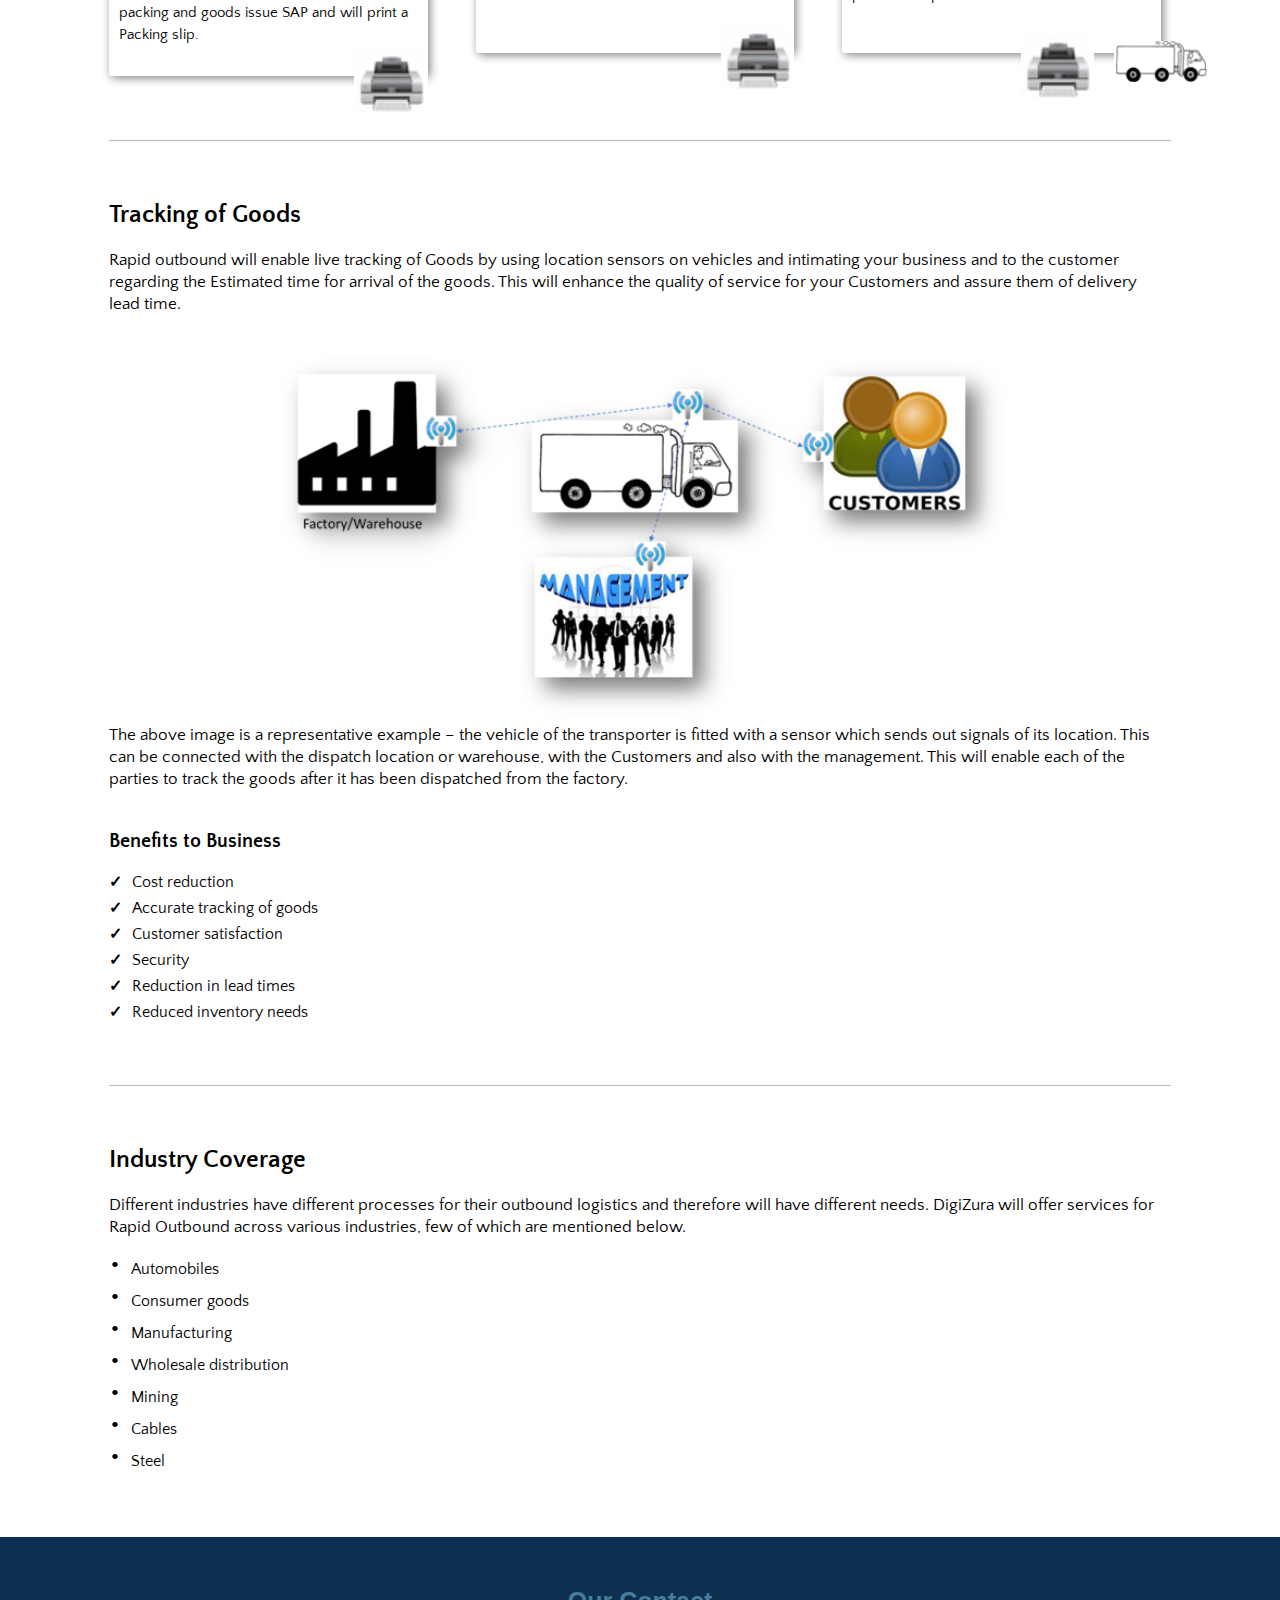
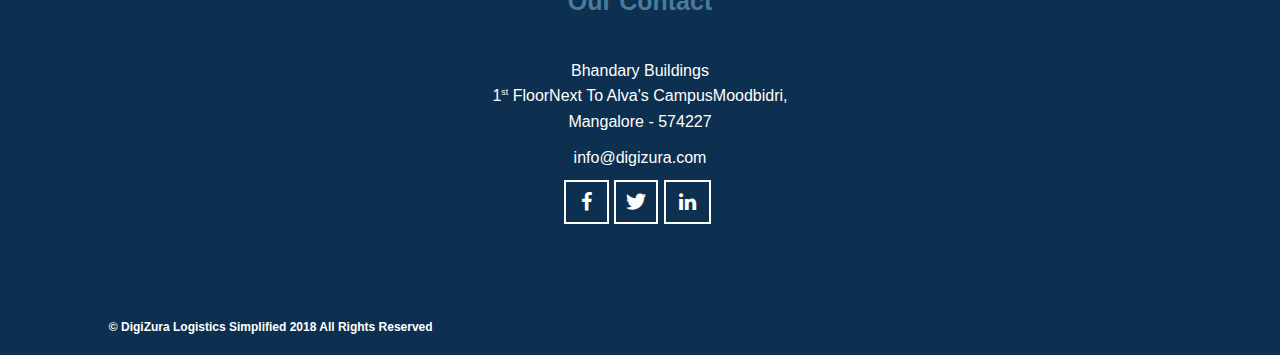
<file: digizura-files/rapidoutput.html>
<!doctype html><html lang="en"><head><meta charset="utf-8"><title>DigiZura&reg; | Rapid Outbound</title><meta name="viewport" content="width=device-width, initial-scale=1, maximum-scale=1"><link rel="shortcut icon" type="ico" href="favicon.ico"/><link href="https://use.fontawesome.com/releases/v5.0.6/css/all.css" rel="stylesheet"><link rel="stylesheet" href="https://cdnjs.cloudflare.com/ajax/libs/font-awesome/4.7.0/css/font-awesome.min.css"><link href="https://fonts.googleapis.com/css?family=Quattrocento+Sans:400,400i,700,700i" rel="stylesheet"><link rel="stylesheet" media="screen" href="assets/css/style.css"><link rel="stylesheet" type="text/css" href="assets/css/slick.css"/><link rel="stylesheet" type="text/css" href="assets/css/slick-theme.css"/><style>.contact{width: 100%;text-align: center;}</style></head><body><div class="container"><header><div class="wrapper cf"><h1 class="logo"><a href="index.html" title="DigiZura"><img src="assets/images/Logo.jpg" alt="DigiZura"></a></h1><nav id='cssmenu'><div id="head-mobile"></div><div class="button"></div><ul><li><a href='index.html'>HOME</a></li><li><a href='about.html'>about us</a></li><li class="active"><a href='#'>Services</a><ul><li><a href='digital.html'>Digital Shop Floor</a></li><li><a href='simplifiedlogistics.html'>Simplified Inbound</a></li><li class='active'><a href="rapidoutput.html">Rapid Outbound</a></li><li><a href="automatedinventor.html">Automated Inventory management</a></li></ul></li><li><a href='career.html'>Career</a></li><li><a href='contact.html'>Contact us</a></li></ul></nav></div></header><main class="rapid-outbound"><div class="banner rapid-banner"><div class="bannercontent rapid-content"><h3>Rapid Outbound</h3><p>Customers do not care what it takes for get their product on time and some retailers also apply penalties for late delivery. With Rapid Outbound, one can ensure that on time delivery to customers and retailers thus delighting them. Also it helps to enhance the sales and brand value in the market for one’s products. </p><a class="key-features" href="#features"> Key features</a></div></div><section class="digital underline features" id="features"><div class="wrapper"><h3>Digital Picking, Packing and Invoicing</h3><p class="feature-para">Rapid outbound will enable your warehouse manager to quickly and easily sort and select order groups for picking and then release the orders for picking.This will be done by using digital tools such as bar code or QR code or RFID which will be integrated with the SAP platform.Thus by digitalizing the picking and packing process, it will improve the efficiency of the dispatch process.Ensuring your Finished goods stock is correctly labeled is critical to your business and goes a long way in providing accuracy and reducing time taken to pick, pack, load goods and generate invoices. </p><ul class="digital-list cf"><li><h4>Picking,Packing,Goods,Issue</h4><figure><img src="assets/images/picking.png" alt="Picking"></figure><div class="picking-content"><p>Bar code on FG stock will be scanned using a bar code scanner a the time of picking and goods issue.</p><p>Scanning will trigger automatic picking, packing and goods issue SAP and will print a Packing slip.</p></div><figure class="printer"><img src="assets/images/printer.png" alt="Printer"></figure></li><li><h4>Invoice Generation</h4><figure><img src="assets/images/invoice.png" alt="Invoice"></figure><div class=" picking-content invoice-content"><p class="para1">For Generating Invoice, the packing slip will be scanned and Invoice will be printed with a Bar code. </p></div><figure class="printer"><img src="assets/images/printer.png" alt="Printer"></figure></li><li><h4>Gate Exit</h4><figure><img src="assets/images/invoice.png" alt="Gate Exit"></figure><div class=" picking-content invoice-content gate-exit"><p class="para1">For Gate exit , the bar code on the Invoice will be scanned and an Exit pass will be printed and pasted on the invoice.</p></div><figure class="printer printer3"><img src="assets/images/printer.png" alt="Printer"></figure><figure class="truck"><img src="assets/images/truck.png" alt="Truck"></figure></li></ul></div></section><section class="tracking underline features"><div class="wrapper"><h3>Tracking of Goods</h3><p class="tracking-content feature-para">Rapid outbound will enable live tracking of Goods by using location sensors on vehicles and intimating your business and to the customer regarding the Estimated time for arrival of the goods. This will enhance the quality of service for your Customers and assure them of delivery lead time.</p><figure class="tracking-image"><img src="assets/images/tracking.png" alt="Tracking"></figure><p>The above image is a representative example – the vehicle of the transporter is fitted with a sensor which sends out signals of its location. This can be connected with the dispatch location or warehouse, with the Customers and also with the management. This will enable each of the parties to track the goods after it has been dispatched from the factory.</p><div class="benefits"><h4>Benefits to Business</h4><ul class="benefits-list"><li>Cost reduction</li><li>Accurate tracking of goods</li><li>Customer satisfaction</li><li>Security</li><li>Reduction in lead times</li><li>Reduced inventory needs</li></ul></div></div></section><section class="industry features"><div class="wrapper"><h3>Industry Coverage</h3><p class="industry-content simplified-content feature-para">Different industries have different processes for their outbound logistics and therefore will have different needs. DigiZura will offer services for Rapid Outbound across various industries, few of which are mentioned below.</p><ul class="industry-list"><li>Automobiles</li><li>Consumer goods</li><li>Manufacturing</li><li>Wholesale distribution</li><li>Mining</li><li>Cables</li><li>Steel</li></ul></div></section></main><footer><div class="wrapper"><div class="contact"><h4>our contact</h4><address><p>Bhandary Buildings</p>1<sup>st</sup> FloorNext to Alva's CampusMoodbidri, <p>Mangalore - 574227</p></address><a href="mailto:info@digizura.com" title="Email Us" class="mail">info@digizura.com</a><ul class="social-icon"><li><a href="https://www.facebook.com/DigiZura/" title="Facebook" target="_blank" class="fa fa-facebook"></a></li><li><a href="#FIXME" title="Twitter" target="_blank" class="fab fa-twitter"></a></li><li><a href="https://www.linkedin.com/company/digizura/" title="Linkedin" target="_blank" class="fa fa-linkedin"></a></li></ul></div><div class="copyright"><span>&copy; DigiZura logistics simplified 2018 all rights reserved</span></div></div></footer><a href="#top" class="top fa fa-arrow-up back-to-top" title="Back To Top"></a></div><script src="assets/js/jquery-3.2.1.min.js"></script><script src="assets/js/slick.min.js"></script><script src="assets/js/script.js"></script></body></html>
</file>
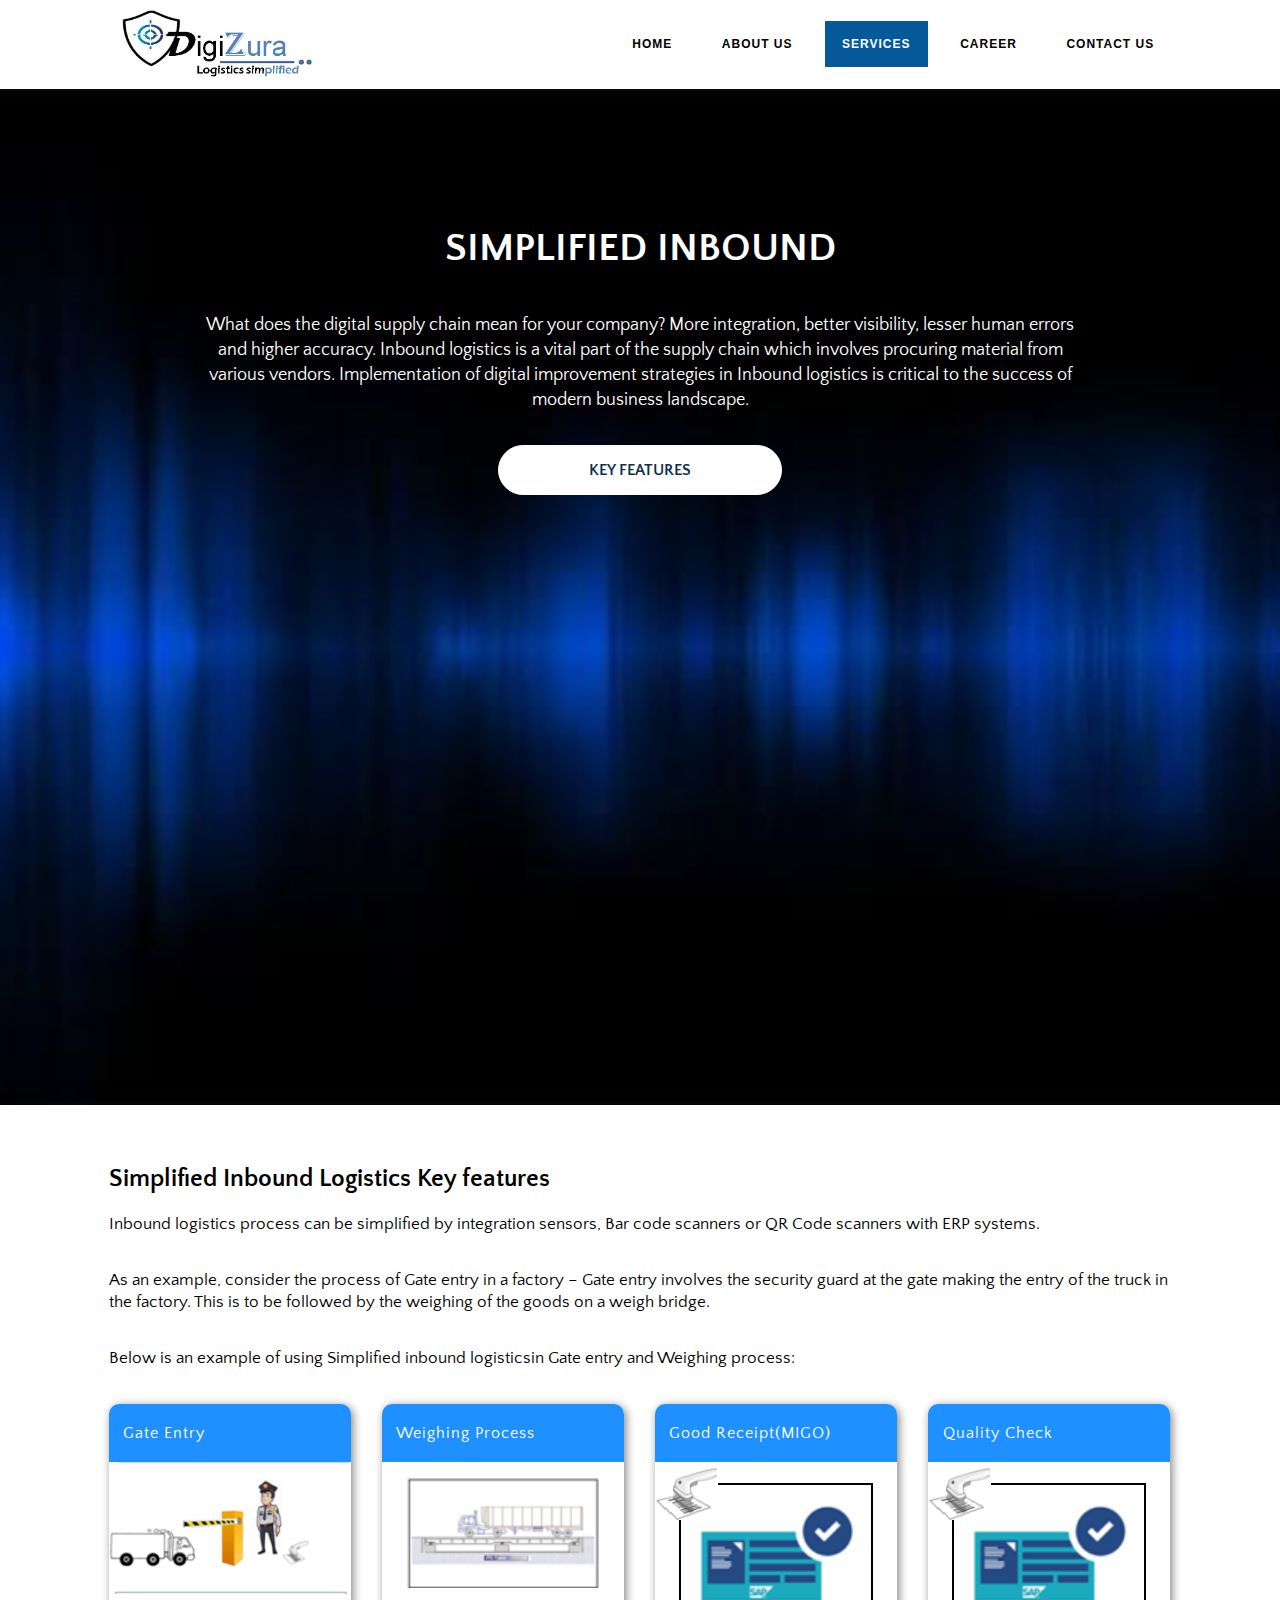
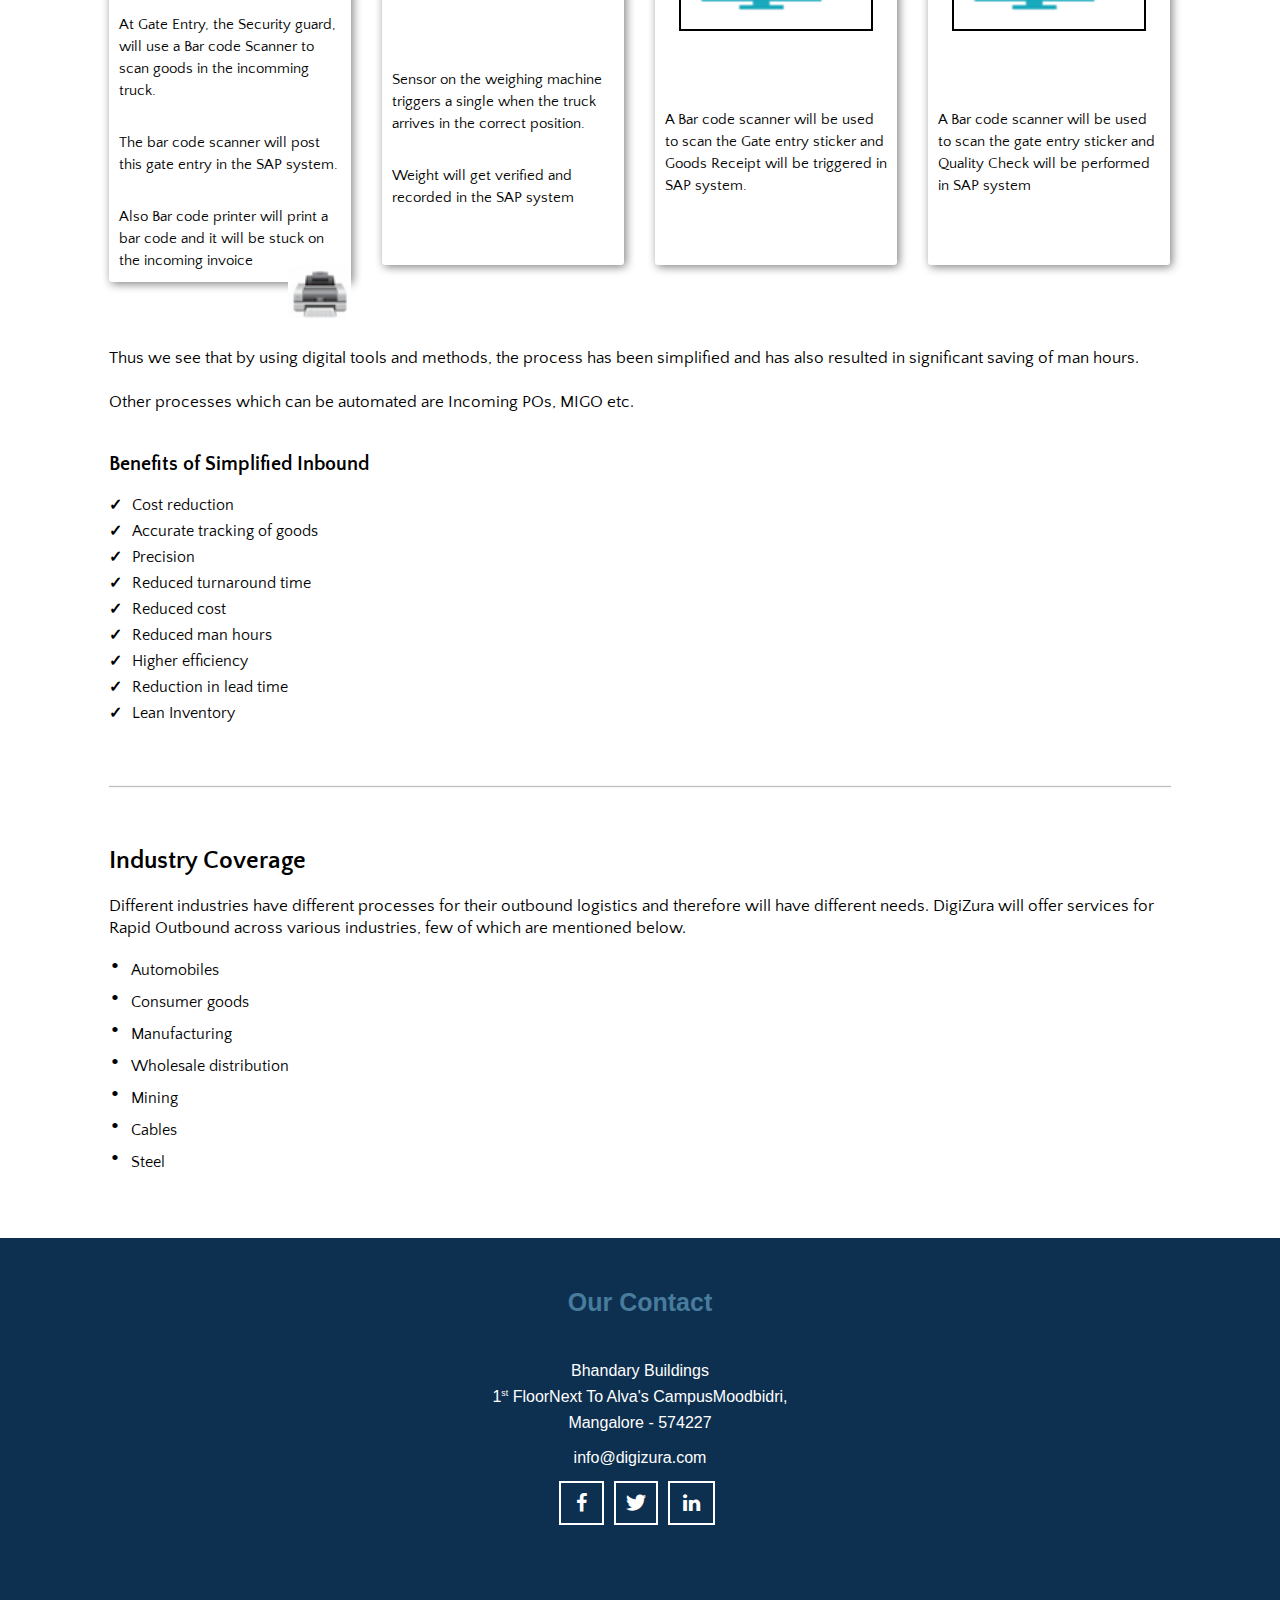
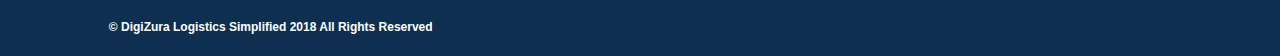
<file: digizura-files/simplifiedlogistics.html>
<!doctype html>
<html lang="en">

<head>
	<meta charset="utf-8">
	<title>DigiZura&reg; | Simplified Inbound</title>
	<meta name="viewport" content="width=device-width, initial-scale=1, maximum-scale=1">
	<link rel="shortcut icon" type="ico" href="favicon.ico" />
	<link href="https://use.fontawesome.com/releases/v5.0.6/css/all.css" rel="stylesheet">
	<link rel="stylesheet" href="https://cdnjs.cloudflare.com/ajax/libs/font-awesome/4.7.0/css/font-awesome.min.css">
	<link href="https://fonts.googleapis.com/css?family=Quattrocento+Sans:400,400i,700,700i" rel="stylesheet">
	<link rel="stylesheet" media="screen" href="assets/css/style.css">
	<link rel="stylesheet" type="text/css" href="assets/css/slick.css" />
	<link rel="stylesheet" type="text/css" href="assets/css/slick-theme.css" />
	<style>
	.contact {
		width: 100%;
		text-align: center;
	}
</style>
</head>

<body>
	<div class="container">
		<header class="cf">
			<div class="wrapper cf">
				<h1 class="logo"><a href="index.html" title="DigiZura"><img src="assets/images/Logo.jpg" alt="DigiZura"></a></h1>
				<nav id='cssmenu'>
					<div id="head-mobile"></div>
					<div class="button"></div>
					<ul>
						<li><a href='index.html'>HOME</a></li>
						<li><a href='about.html'>about us</a></li>
						<li class='active'><a href='#'>Services</a>
							<ul>
								<li><a href='digital.html'>Digital Shop Floor</a></li>
								<li class='active'><a href='simplifiedlogistics.html'>Simplified Inbound</a></li>
								<li><a href="rapidoutput.html">Rapid Outbound</a></li>
								<li><a href="automatedinventor.html">Automated Inventory management</a></li>
							</ul>
						</li>
						<li><a href='career.html'>Career</a></li>
						<li><a href='contact.html'>Contact us</a></li>
					</ul>
				</nav>
			</div>
		</header>
		<main class="simplified-inbound">
			<div class="banner rapid-banner">
				<div class="bannercontent rapid-content simplified-content">
					<h3>Simplified Inbound</h3>
					<p>What does the digital supply chain mean for your company? More integration, better visibility, lesser human errors and higher accuracy. Inbound logistics is a vital part of the supply chain which involves procuring material from various vendors. Implementation of digital improvement strategies in Inbound logistics is critical to the success of modern business landscape.</p><a class="key-features" href="#features"> Key features</a></div>
				</div>
				<section class="digital simplified-inbound underline features" id="features">
					<div class="wrapper">
						<h3>Simplified Inbound Logistics Key features</h3>
						<p class="feature-para">Inbound logistics process can be simplified by integration sensors, Bar code scanners or QR Code scanners with ERP systems. </p>
						<p class="feature-para">As an example, consider the process of Gate entry in a factory – Gate entry involves the security guard at the gate making the entry of the truck in the factory. This is to be followed by the weighing of the goods on a weigh bridge.</p>
						<p>Below is an example of using Simplified inbound logisticsin Gate entry and Weighing process: </p>
						<ul class="simplified-feature-list cf">
							<li>
								<h4>Gate Entry</h4>
								<figure><img src="assets/images/gate-entry.png" alt="Gate entry"></figure>
								<div class="picking-content">
									<p>At Gate Entry, the Security guard, will use a Bar code Scanner to scan goods in the incomming truck.</p>
									<p>The bar code scanner will post this gate entry in the SAP system.</p>
									<p class="last-para">Also Bar code printer will print a bar code and it will be stuck on the incoming invoice</p>
								</div>
								<figure class="printer"><img src="assets/images/printer.png" alt="Printer"></figure>
							</li>
							<li>
								<h4>Weighing Process</h4>
								<figure class="weight-process"><img src="assets/images/weight-process.png" alt="Weight Process"></figure>
								<div class=" picking-content weight-process-content invoice-content">
									<p class="para1">Sensor on the weighing machine triggers a single when the truck arrives in the correct position. </p>
									<p class="last-para">Weight will get verified and recorded in the SAP system</p>
								</div>
							</li>
							<li>
								<h4>Good Receipt(MIGO)</h4>
								<figure class="good-receipt-invoice"><img src="assets/images/invoice.png" alt="Gate Exit"></figure>
								<figure class="good-receipt"><img src="assets/images/good-reciept.png" alt="Good Reciept"></figure>
								<div class=" picking-content good-receipt-content invoice-content">
									<p class="para1 last-para">A Bar code scanner will be used to scan the Gate entry sticker and Goods Receipt will be triggered in SAP system.</p>
								</div>
							</li>

							<li>
								<h4>Quality Check</h4>
								<figure class="good-receipt-invoice"><img src="assets/images/invoice.png" alt="Gate Exit"></figure>
								<figure class="good-receipt"><img src="assets/images/good-reciept.png" alt="Good Reciept"></figure>
								<div class=" picking-content good-receipt-content invoice-content">
									<p class="para1 last-para">A Bar code scanner will be used to scan the gate entry sticker and Quality Check will be performed in SAP system</p>
								</div>
							</li>
						</ul>
						<p class="para">Thus we see that by using digital tools and methods, the process has been simplified and has also resulted in significant saving of man hours.<span class="simplified-sub-para">Other processes which can be automated are Incoming POs, MIGO etc.</span> </p>
						<div class="benefits">
							<h4>Benefits of Simplified Inbound</h4>
							<ul class="benefits-list">
								<li>Cost reduction</li>
								<li>Accurate tracking of goods</li>
								<li>Precision</li>
								<li>Reduced turnaround time</li>
								<li>Reduced cost</li>
								<li>Reduced man hours</li>
								<li>Higher efficiency</li>
								<li>Reduction in lead time</li>
								<li>Lean Inventory</li>
							</ul>
						</div>
					</div>
				</section>
				<section class="industry features">
					<div class="wrapper">
						<h3>Industry Coverage</h3>
						<p class="industry-content simplified-content feature-para">Different industries have different processes for their outbound logistics and therefore will have different needs. DigiZura will offer services for Rapid Outbound across various industries, few of which are mentioned below.</p>
						<ul class="industry-list">
							<li>Automobiles</li>
							<li>Consumer goods</li>
							<li>Manufacturing</li>
							<li>Wholesale distribution</li>
							<li>Mining</li>
							<li>Cables</li>
							<li>Steel</li>
						</ul>
					</div>
				</section>
			</main>
			<footer>
				<div class="wrapper">
					<div class="contact">
						<h4>our contact</h4><address><p>Bhandary Buildings</p>1<sup>st</sup> FloorNext to Alva's CampusMoodbidri, <p>Mangalore - 574227</p></address><a href="mailto:info@digizura.com" title="Email Us" class="mail">info@digizura.com</a>
						<ul class="social-icon">
							<li>
								<a href="https://www.facebook.com/DigiZura/" title="Facebook" target="_blank" class="fa fa-facebook"></a>
							</li>
							<li>
								<a href="#FIXME" title="Twitter" target="_blank" class="fab fa-twitter"></a>
							</li>
							<li>
								<a href="https://www.linkedin.com/company/digizura/" title="Linkedin" target="_blank" class="fa fa-linkedin"></a>
							</li>
						</ul>
					</div>
					<div class="copyright"><span>&copy; DigiZura logistics simplified 2018 all rights reserved</span></div>
				</div>
			</footer>
			<a href="#top" class="top fa fa-arrow-up back-to-top" title="Back To Top"></a>
		</div>
		<script src="assets/js/jquery-3.2.1.min.js"></script>
		<script src="assets/js/slick.min.js"></script>
		<script src="assets/js/script.js"></script>
	</body>

	</html>
</file>
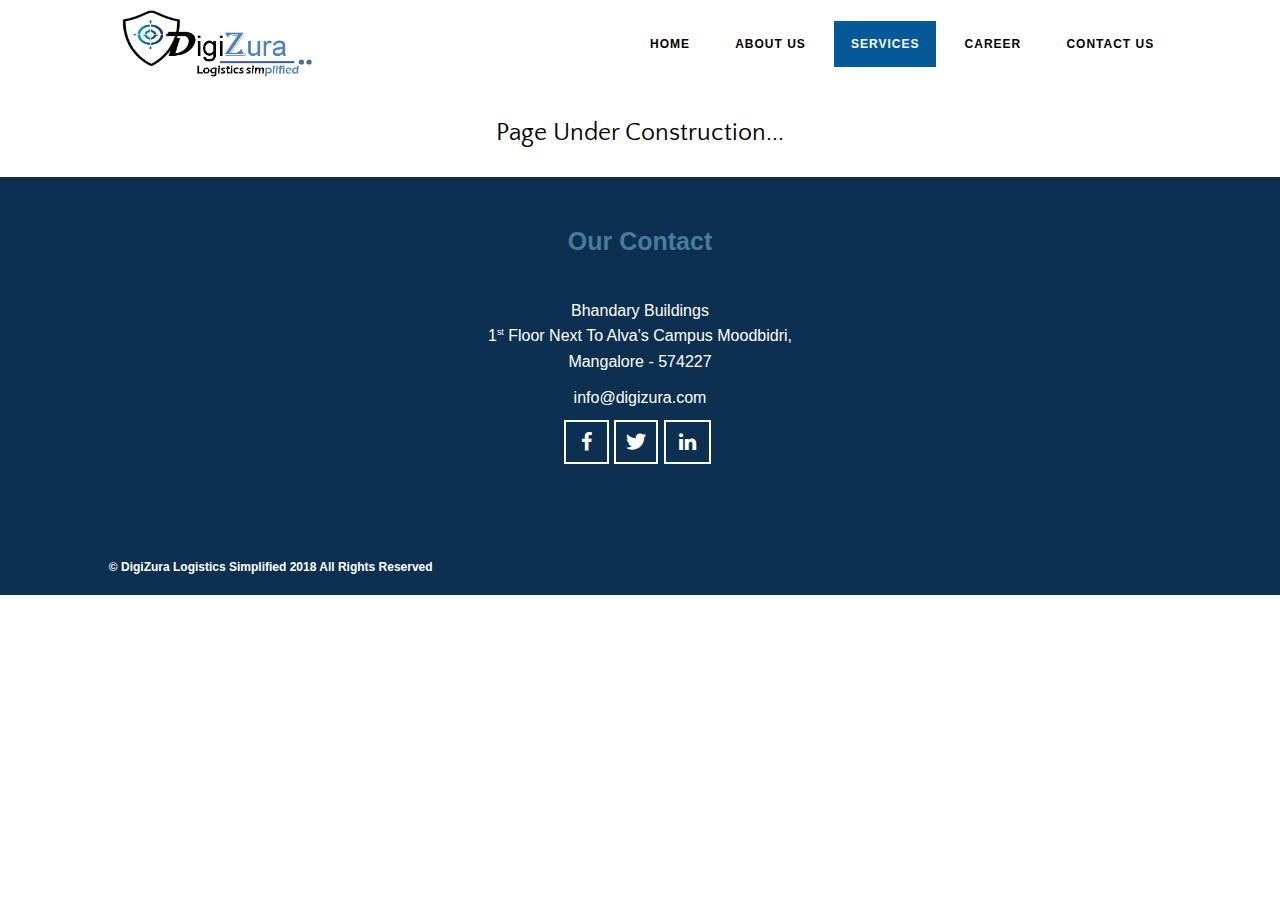
<file: Mysite/digital.html>
<!doctype html><html lang="en"><head><meta charset="utf-8"><title>DigiZura&reg; | Digital Shop Floor</title><meta name="viewport" content="width=device-width, initial-scale=1, maximum-scale=1"><link rel="shortcut icon" type="ico" href="favicon.ico"/><link href="https://use.fontawesome.com/releases/v5.0.6/css/all.css" rel="stylesheet"><link rel="stylesheet" href="https://cdnjs.cloudflare.com/ajax/libs/font-awesome/4.7.0/css/font-awesome.min.css"><link href="https://fonts.googleapis.com/css?family=Quattrocento+Sans:400,400i,700,700i" rel="stylesheet"><link rel="stylesheet" media="screen" href="assets/css/style.css"><link rel="stylesheet" type="text/css" href="assets/css/slick.css"/><link rel="stylesheet" type="text/css" href="assets/css/slick-theme.css"/><style>.contact{width:100%;text-align:center;}</style></head><body><div class="container"><header><div class="wrapper"><h1 class="logo"><a href="index.html" title="DigiZura"><img src="assets/images/Logo.jpg" alt="DigiZura"></a></h1><nav id='cssmenu'><div id="head-mobile"></div><div class="button"></div><ul><li><a href='index.html'>HOME</a></li><li><a href='about.html'>about us</a></li><li class="active"><a href='#'>Services</a><ul><li class='active'><a href='digital.html'>Digital Shop Floor</a></li><li><a href='simplifiedlogistics.html'>Simplified Inbound</a></li><li><a href="rapidoutput.html">Rapid Outbound</a></li><li><a href="automatedinventor.html">Automated Inventory management</a></li></ul></li><li><a href='career.html'>Career</a></li><li><a href='contact.html'>Contact us</a></li></ul></nav></div></header><main><div class="message"><div class="wrapper"><p>Page Under Construction...</p></div></div></main><footer><div class="wrapper"><div class="contact"><h4>our contact</h4><address> <p>Bhandary Buildings</p>1<sup>st</sup> Floor Next to Alva's Campus Moodbidri, <p>Mangalore - 574227</p></address><a href="mailto:info@digizura.com" title="Email Us" class="mail">info@digizura.com</a><ul class="social-icon"> <li><a href="https://www.facebook.com/DigiZura/" title="Facebook" target="_blank" class="fa fa-facebook"></a></li><li><a href="#FIXME" title="Twitter" target="_blank" class="fab fa-twitter"></a></li><li><a href="https://www.linkedin.com/company/digizura/" title="Linkedin" target="_blank" class="fa fa-linkedin"></a></li></ul></div><div class="copyright"><span>&copy; DigiZura logistics simplified 2018 all rights reserved</span></div></div></footer><a href="#top" class="top" title="Back To Top"><i class="fa fa-arrow-up back-to-top" aria-hidden="true"></i></a></div><script src="assets/js/jquery-3.2.1.min.js"></script><script src="assets/js/slick.min.js"></script><script src="assets/js/script.js"></script></body></html>
</file>
<file: digizura-files/assets/css/style.css>
@import url(https://fonts.googleapis.com/css?family=Roboto:400,900italic,900,700italic,700,500italic,500,400italic,300italic,300,100italic,100);@import url(https://fonts.googleapis.com/css?family=Roboto:400,900italic,900,700italic,700,500italic,500,400italic,300italic,300,100italic,100);@charset "utf-8";.logo,.logo a{color:#6DDB07}.logo,header,sub,sup{position:relative}#cssmenu ul ul li a,#cssmenu>ul>li>a,.back-to-top,.bannercontent a,.image-content a,.information a,.mail,.phone,.social-icon li a{text-decoration:none}a,abbr,acronym,address,applet,article,aside,audio,b,big,blockquote,body,canvas,caption,center,cite,code,dd,del,details,dfn,div,dl,dt,em,embed,fieldset,figcaption,figure,footer,form,h1,h2,h3,h4,h5,h6,header,hgroup,html,i,iframe,img,ins,kbd,label,legend,li,main,mark,menu,nav,object,ol,output,p,pre,q,ruby,s,samp,section,small,span,strike,strong,sub,summary,sup,table,tbody,td,tfoot,th,thead,time,tr,tt,u,ul,var,video{margin:0;padding:0;border:0;font:inherit;vertical-align:baseline}.wrapper,nav{margin:0 auto}h1,img{vertical-align:middle}article,aside,details,figcaption,figure,footer,header,hgroup,menu,nav,section{display:block}html{overflow-y:scroll}input[type=radio]{vertical-align:text-bottom}button,input[type=button],input[type=submit],label{cursor:pointer}strong{font-weight:700;font-family:inherit;font-size:inherit}em{font-style:italic}img{border:0}sub,sup{vertical-align:baseline;font-size:55%;line-height:0}sup{top:-.7em}sub{bottom:-.25em}.cf:after,.cf:before{display:table;content:" "}.cf:after{clear:both}.wrapper{width:83%;max-width:1500px}body{font-family:'Quattrocento Sans',sans-serif}body ul{list-style:none}header h1 a{text-indent:-9999px}.logo{width:21%;padding:10px;z-index:123;font:18px verdana;float:left}h1 img,header{width:100%}#cssmenu,.about{font-family:sans-serif}h1 img,nav{float:right}h1{width:25%;display:inline-block}h1 a{display:block}nav{width:76%;padding:21px 0}#cssmenu,#cssmenu #head-mobile,#cssmenu ul,#cssmenu ul li,#cssmenu ul li a{border:0;list-style:none;line-height:1;display:block;position:relative;-webkit-box-sizing:border-box;box-sizing:border-box;text-align:right}#cssmenu:after,#cssmenu>ul:after{content:".";display:block;clear:both;visibility:hidden;line-height:0;height:0}#cssmenu #head-mobile{display:none}#cssmenu>ul>li{display:inline-block;vertical-align:top}#cssmenu>ul>li:not(:last-child){margin-right:calc(2% - 5px)}#cssmenu>ul>li>a{padding:17px;font-size:12px;letter-spacing:1px;text-transform:uppercase;color:#000;font-weight:700}#cssmenu ul li.active a,#cssmenu>ul>li:hover>a{color:#fff}#cssmenu ul li.active,#cssmenu ul li.active:hover,#cssmenu ul li.has-sub.active:hover,#cssmenu>ul>li:hover{background:#055999!important;-webkit-transition:background .3s ease;-o-transition:background .3s ease;transition:background .3s ease}#cssmenu ul ul li,#cssmenu>ul>li.has-sub>a:before{-webkit-transition:all .25s ease;-o-transition:all .25s ease}#cssmenu>ul>li.has-sub>a:after{top:22px;right:11px;width:8px;height:2px}#cssmenu #head-mobile,#cssmenu ul li,#cssmenu ul li a,#cssmenu ul ul>li{text-align:left}#cssmenu>ul>li.has-sub>a:before{top:19px;right:14px;width:2px;height:8px;transition:all .25s ease}#cssmenu>ul>li.has-sub:hover>a:before{top:23px;height:0}#cssmenu ul ul{position:absolute;z-index:20;left:-9999px}#cssmenu ul ul li{height:0;-ms-transition:all .25s ease;background:#333;transition:all .25s ease}#cssmenu ul ul li.has-sub>a:after,#cssmenu ul ul li.has-sub>a:before{position:absolute;background:#ddd;content:'';display:block}#cssmenu li:hover>ul{display:block;left:auto}#cssmenu li:hover>ul>li{height:35px;display:block}#cssmenu ul ul ul{margin-left:100%;top:0}#cssmenu ul ul li a{border-bottom:1px solid rgba(150,150,150,.15);padding:11px 15px;width:170px;font-size:12px;color:#ddd;font-weight:400}#cssmenu ul ul li:last-child{height:47px}#cssmenu ul ul li.last-item>a,#cssmenu ul ul li:last-child>a{border-bottom:0}#cssmenu ul ul li a:hover,#cssmenu ul ul li:hover>a{color:#fff;background:#055999}#cssmenu ul ul li.has-sub>a:after{top:16px;right:11px;width:8px;height:2px}#cssmenu ul ul li.has-sub>a:before{top:13px;right:14px;width:2px;height:8px;-webkit-transition:all .25s ease;-o-transition:all .25s ease;transition:all .25s ease}#cssmenu ul ul>li.has-sub:hover>a:before{top:17px;height:0}.banner,.sldier{height:calc(100vh - 91px);position:relative}#cssmenu ul li.has-sub ul li.has-sub ul li:hover,#cssmenu ul ul li.has-sub:hover{background:#363636!important}#cssmenu ul ul ul li.active a{border-left:1px solid #333}#cssmenu>ul ul>li.has-sub>ul>li.active>a,#cssmenu>ul>li.has-sub>ul>li.active>a{border-top:1px solid #333}#cssmenu ul li:hover>ul,#services li a{display:block}.sldier{padding-bottom:7%;background:url(../images/banner2.jpeg) center no-repeat;background-size:cover}.image-content{width:86%;padding:5%;color:#fff}.image-content h3{padding-bottom:20px;font-size:45px;font-weight:700;text-align:left;text-transform:capitalize}.image-content p{padding-bottom:20px;font-size:18px;line-height:25px}.image-content a{padding:20px 15px;display:inline-block;vertical-align:top;background:#055999;color:#fff;font-weight:700;text-transform:uppercase}.dot{padding-top:10%}.image-content a:hover{color:#ccc}.about{padding:8% 0 0;font-size:15px;text-transform:capitalize;text-align:justify}.about h2{margin-bottom:5%;color:#333;font-family:'Open Sans',Arial,sans-serif;font-weight:600;font-size:36px;text-align:center}.about-us-info p{padding-bottom:40px;margin-bottom:47px;font-size:20px;line-height:30px}.displaymessage,.message p{clear:both;padding:30px;text-align:center}.displaymessage{font-weight:700;font-size:50px;text-transform:uppercase}.contact h4,.information a,.message h3,.quick-links h4,.solution-post h4,.technology-solutions,address{text-transform:capitalize}.message h3{clear:both;font-size:30px;font-weight:700;text-align:center}.message p{font-size:25px}.technology-solutions{padding:50px 0 0;font-family:sans-serif;font-size:15px;text-align:justify}.technology-solutions h2{margin-bottom:5%;color:#333;font-family:'Open Sans',Arial,sans-serif;font-weight:600;font-size:36px;text-align:center}.team-info,footer{font-family:sans-serif}.technology-solutions p{margin-bottom:2%;font-size:20px;line-height:30px}.technology-solutions-info ul{text-align:center;list-style:none}.technology-solutions-info{padding:4% 0 8%}.technology-solutions-info li{width:30%;border-radius:10px;display:inline-block;vertical-align:top;background:#efefef}.images-of-techno,.team-photo img{width:100%}.technology-solutions-info li:not(:last-child){margin-right:calc(2% - 5px)}.images-of-techno img{border-radius:10px 10px 0 0;width:100%}.information{padding:10px}.information p{padding:10px 0 0;font-size:14px;text-align:justify}.information h4{padding:5% 0 3%;font-size:25px;text-align:center}.information a{padding:10px;border:2px solid #055999;margin:15px 0 10px;display:inline-block;vertical-align:middle;color:#fff;background:#055999;font-size:12px}.contact,.team-info,.team-photo{display:inline-block;vertical-align:top}.information a:hover{color:#055999;background:#fff}.team{padding:80px 0 0;background:#055999;color:#fff}.team-photo{width:50%;padding-bottom:5%;margin-right:calc(3% - 5px)}.team-info{width:47%;font-size:16px;text-align:justify}.team-info h4{padding:0 0 3%;font-size:25px;font-weight:700}.team-info p{font-size:14px;line-height:20px;letter-spacing:1px}.team-info p+p{margin:5% 0 0}footer{padding:50px 0 0;color:#949494;background:#0D2F50}.contact h4{padding:0 0 3%;color:#487C9C;font-size:25px;font-weight:700}.mail,.phone,address{color:#fff;font-size:16px;line-height:2vw}.contact{width:19%}.contact a:hover{color:#fff}address{padding:10px 0}.mail,.phone{display:block}.contact a.mail:hover,.contact a.phone:hover,.solution-links li a:hover{color:#487C9C}.bannercontent a,.quick-links,.quick-links li a,.reason-list li,.recent-post,.social-icon li,.social-icon li a,.solution-post,.solution-post li a{display:inline-block;vertical-align:top}.solution-links{list-style:none}.quick-links,.solution-post{width:22%;margin-right:calc(3% - 5px);line-height:2vw}.quick-links h4,.solution-post h4{padding:0 0 12%;color:#487C9C;font-size:25px;font-weight:700}.quick-links ul{list-style:none}.quick-links li a,.solution-post li a{padding:1% 0;color:#fff;font-size:16px;text-transform:capitalize;text-decoration:none}.bannercontent h3,.bannercontent p{text-transform:uppercase;font-weight:700}.recent-post{width:22%;margin-right:calc(5% - 5px);line-height:2vw}.latest-post li a:hover,.quick-links li a:hover{color:#487C9C;-webkit-transition:0.3s ease;-moz-transition:0.3s ease;-o-transition:0.3s ease}.social-icon{margin-top:10px;list-style:none}.social-icon li a{border:2px solid #fff;padding:10px 15px;color:#fff;font-size:20px}.social-icon li a:hover{background:#487C9C;-webkit-transition:0.3s ease;-moz-transition:0.3s ease;-o-transition:0.3s ease}.social-icon li a.fa-twitter{padding:10px}.social-icon li a.fa-linkedin{padding:10px 13px}.banner{padding-bottom:7%;background:url(../images/banner2.jpeg) center no-repeat;background-size:cover}.bannercontent{width:70%;margin:0 auto;text-align:center;color:#fff}.about-content .underline::after,.reason-list li figure,.reason-list li figure img{width:100%}.bannercontent p{padding:20% 10px 10px;font-size:30px}.bannercontent h3{padding:2%;border-bottom:1px solid #fff;font-size:50px}.bannercontent .tagline{padding:20px;font-size:20px;text-transform:none}.bannercontent a{padding:15px 10%;border:1px solid #fff;border-radius:25px;background:#fff;color:#0D2F50;font-weight:700;text-transform:uppercase}.bannercontent a:hover{border-color:#0D2F50;background:#0D2F50;color:#fff;-webkit-transition:.3s ease;-o-transition:.3s ease;transition:.3s ease}.aboutcontent{padding:21% 0 0}.aboutcontent h3{width:100%;padding:2%;font-size:50px;text-transform:none;letter-spacing:2px}.about-content h3,.aboutcontent h3 span{text-transform:uppercase}.aboutcontent a{padding:0;margin:6% 0 0;border:none;border-radius:0;background:0 0;color:#fff;font-size:50px;-webkit-animation:bounce 2s infinite 0s;-moz-animation:bounce 2s infinite 0s;animation:bounce 2s infinite 0s;-webkit-transition:all .2s ease-in;-o-transition:all .2s ease-in;transition:all .2s ease-in}@-webkit-keyframes bounce{0%,100%,20%,50%,80%{-webkit-transform:translateY(0);-ms-transform:translateY(0);transform:translateY(0)}40%{-webkit-transform:translateY(-10px);-ms-transform:translateY(-10px);transform:translateY(-10px)}60%{-webkit-transform:translateY(-5px);-ms-transform:translateY(-5px);transform:translateY(-5px)}}@keyframes bounce{0%,100%,20%,50%,80%{-webkit-transform:translateY(0);-ms-transform:translateY(0);transform:translateY(0)}40%{-webkit-transform:translateY(-10px);-ms-transform:translateY(-10px);transform:translateY(-10px)}60%{-webkit-transform:translateY(-5px);-ms-transform:translateY(-5px);transform:translateY(-5px)}}.aboutcontent a:hover{background:0 0;opacity:.6}.process,.reason-list li h4{background:#1e90ff;color:#fff}.about-content{margin-bottom:9%}.about-content h3{padding:6% 0 2%;font-size:25px;font-weight:700}.about-content p{color:#333;font-size:18px;text-align:justify;line-height:25px}.reason-list p{font-size:15px;text-align:left;line-height:25px}.reason-list{list-style:none;margin-top:7%}.reason-list li ul{list-style:none}.reason-list li{width:30%;border-radius:10px 10px 3px 3px;-webkit-box-shadow:2px 2px 10px grey;box-shadow:2px 2px 10px grey}.reason-list li:not(:last-child){margin-right:calc(5% - 5px)}.reason-list li h4{padding:20px;border-radius:10px 10px 0 0;font-size:20px}.mission-list{padding:10px 10px 21px;border-radius:0 0 3px 3px}.mission-list li,.value-list li{width:100%;margin-bottom:20px;border-radius:0;box-shadow:0 0 0 #fff;display:block;font-size:15px}.sub-para{margin:25px 0 15px}.focus-area-list li{font-size:18px}.mission-list li:before,.value-list li:before,.focus-area-list li:before{content:'✓';font-weight:700}.focus-area-list{margin-top:10px}.focus-area-list li{margin-bottom:10px}.value-list li:before,.mission-list li:before,.focus-area-list li:before{padding-right:10px}.mission-list li:before,.focus-area-list li:before{display:inline-block;vertical-align:top}.mission-list li:last-child{margin-bottom:0}.value-list li:last-child{margin-bottom:10px}.value-list{padding:3.4% 10px}.mission-list li div,.focus-area-list li div{width:91%;display:inline-block;vertical-align:middle}.mission-list{position:relative;margin-top:-28px;background:#fff}.reason-list p{padding:13% 10px}.process{padding:20px;margin:20px 0 0;border-radius:10px 10px 0 0;text-align:center}.rapid-content h3{padding:20px 0 43px;border-bottom:none;font-size:40px}.rapid-banner{padding-top:117px}.rapid-content p{padding:0;margin-bottom:32px;font-size:18px;font-weight:400;text-transform:none;text-align:center;line-height:25px}.contact-form h4,.our-address h4 span{text-transform:uppercase}.features{padding:60px 0 0}.underline::after{content:"";width:83%;height:1px;margin:5% auto 0;display:block;-webkit-box-shadow:0 0 2px #d3d3d3;box-shadow:0 0 2px #d3d3d3;background:rgba(128,128,128,.5)}.features h3{padding:0 0 20px;font-size:25px;font-weight:700}.features p{font-size:17px;line-height:22px}.feature-para{margin-bottom:34px}.digital-list,.simplified-feature-list{list-style:none}.digital-list li,.simplified-feature-list li{width:30%;border-radius:10px 10px 3px 3px;-webkit-box-shadow:2px 2px 10px grey;box-shadow:2px 2px 10px grey;display:inline-block;position:relative;vertical-align:top}.simplified-feature-list li{width:22.8%}.digital-list li:not(:last-child){margin-right:calc(5% - 5px)}.simplified-feature-list li:not(:last-child){margin-right:calc(3% - 5px)}.digital-list li h4,.simplified-feature-list li h4{padding:20px 6%;border-radius:10px 10px 0 0;background:#1e90ff;color:#fff;letter-spacing:1px}.simplified-feature-list{margin:35px 0 65px}.digital-list li figure img{width:100%}.digital-list li figure{width:23%;display:inline-block;vertical-align:top}.digital-list li p,.simplified-feature-list li p{padding:10px 10px 0;font-size:15px}.picking-content p+p{margin:20px 0 0}.para1{margin-bottom:6px}.picking-content{margin:10px 0}.rapid-outbound .picking-content{margin:10px 0 30px}.digital-list li .picking-content p{border:none}.printer,.truck{position:absolute;right:0;bottom:-37px}.printer3{right:21%;bottom:-46px}.digital-list li .truck{right:-48px;bottom:-30px;width:30%}.tracking-image img{width:100%}.tracking-image{width:70%;margin:0 auto}.benefits{margin-top:40px}.benefits h4{margin-bottom:20px;font-size:20px;font-weight:700}.benefits-list{list-style:none}.benefits-list li:before{content:'✓';font-weight:700;padding-right:10px}.benefits-list li{margin-bottom:7px}.industry-list{margin-bottom:70px;list-style:none}.industry-list li{margin-bottom:-9px}.industry-list li:before{content:"•";padding-right:10px;font-size:37px;font-weight:700}.simplified-content{margin-bottom:5px}.simplified-sub-para{margin:2% 0 0;display:block}.simplified-feature-list img{width:100%}.simplified-figure-list li figure{width:100%;margin:5% auto}.simplified-feature-list .weight-process{width:80%;padding:15px 0;margin:0 auto}.simplified-feature-list .good-receipt{width:66%;padding:15px;border:2px solid #000;margin:21px auto 0}.simplified-feature-list .good-receipt-invoice{width:26%;position:absolute;top:58px}.simplified-feature-list .printer{width:26%}.rapid-outbound .invoice-content{margin:47px 0}.gate-exit{margin:40px 0}.weight-process-content{margin:56px 0}.good-receipt-content{margin:68px 0}.our-address,.our-address a{display:inline-block;vertical-align:top}.contact-section .wrapper{width:100%}.our-address{width:32%;padding:10%;margin-right:-5px}.our-address h4{padding:0 3% 3%;border-left:5px solid #333;color:#333;font-size:24px;font-weight:700}.our-address address{padding:0 5% 3%;color:#55555A;line-height:30px}.our-address a{padding:0;margin-left:5%;color:#55555A}.our-address a:hover{color:#333;-webkit-transition:.3s;-o-transition:.3s;transition:.3s}.contact-form{width:38%;padding:5%;float:right;background:#487C9C}.contact-form h4{margin-bottom:10px;color:#fff;font-size:24px;font-weight:700}.contact-form p,.input-fields{margin-bottom:20px}.contact-form p{width:67%;color:#fff;font-size:18px;line-height:25px}.contact-form input{width:100%;padding:20px 0;border:none;border-bottom:1px solid #fff;background:0 0;color:#fff;font-size:20px;outline:0}input[type=submit]{width:30%;border:1px solid #0D2F50;border-radius:34px;background:#0D2F50;color:#fff;font-size:20px}input[type=submit]:hover{border-color:#fff;background:#fff;color:#0D2F50;-webkit-transition:.3s;-o-transition:.3s;transition:.3s}::-webkit-input-placeholder{color:#fff}::-moz-input-placeholder{color:#fff}::-ms-input-placeholder{color:#fff}.copyright{padding:2% 0;margin-top:7%;color:#fff;font-size:12px;font-weight:700;text-transform:capitalize}.map iframe{width:100%;pointer-events:none}.back-to-top{padding:1%;display:none;position:fixed;right:10px;bottom:20px;background:#055999;color:#fff}.back-to-top:hover{background:#fff;color:#0D2F50;-webkit-transition:.3s;-o-transition:.3s;transition:.3s}.mail:hover{-webkit-transition:0.3s ease;-moz-transition:0.3s ease;-o-transition:0.3s ease}.solution-post li a:hover{-webkit-transition:0.3s ease;-moz-transition:0.3s ease;-o-transition:0.3s ease}.social-icon li{margin-right:calc(1% - 5px)}.digitalshopfloor img{width:100%}.digital-shop .digitl-feature-para{margin-top:34px}.digital-floor-execution ul li{width:30%}.digital-floor-execution ul li:not(:last-child){margin-right:calc(5% - 5px)}.picking-content .digital-shop-list-para{margin-bottom:56px}.digital-shop .good-receipt-content{margin:31px 0 56px}.digital-shop .weight-process-content{margin:0 0 56px}.goodissue{width:80%;margin:0 auto}.digital-shop .digital-benifites{margin-top:-16px}.digital-shop .simplified-feature-list .good-receipt-invoice{top:50%;right:0}.digitalshopfloor{width:85%;margin:0 auto}.digital-shop-heading{font-size:20px;font-weight:700}. @media only screen and (max-width:1105px){.mail,.phone,.quick-links li a,.solution-post li a,address{font-size:14px}.social-icon li a{font-size:16px}.copyright{font-size:10px}nav#cssmenu{padding:0 0 13px}}@media only screen and (max-width:960px){.copyright,.mail,.phone,.quick-links li a,.social-icon li a,.solution-post li a,address{font-size:14px}h1,nav ul li a{display:block}nav#cssmenu{padding:0 0 13px}.services-list{position:relative}.services-list ul{width:100%;position:absolute;top:0;left:-100%;border:none}header nav ul li{display:block;text-align:center}h1{width:250px;margin:0 auto;float:left}}@media only screen and (max-width:760px){.quick-link li a:hover,.solution-post li a:hover,.mail:hover{color:#fff;transition:none;-webkit-transition:none;-moz-transition:none}.technology-solutions-info li{width:100%;border-radius:0;display:block}.bannercontent{width:89%}.social-icon li{margin-right:calc(5% - 5px)}.bannercontent h3{font-size:28px}.bannercontent p{padding:50% 0 10px;font-size:18px}.contact-section .wrapper{width:90%}.digital-list li,.reason-list li,.simplified-feature-list li{width:100%;display:block}.rapid-content h3{padding:0 0 24px}.aboutcontent h3{width:96%}.aboutcontent{padding:60% 0 0}.simplified-figure{width:100%;margin:0 0 15%}.digital-list li figure{width:37%;margin:12px 0}.picking-content p+p{padding-bottom:20px}.digital-list li .printer{width:23%;bottom:-54px}.reason-list p{padding:5% 10px}.rapid-outbound .invoice-content{margin:0}.printer3{right:43%}.digital-list li .para1,.simplified-feature-list li .para1{padding:20px 10px}.digital-list li:first-child,.simplified-feature-list li:first-child{margin-top:27px}.digital-list li:not(:last-child),.simplified-feature-list li:not(:last-child){margin-bottom:80px}.simplified-feature-list li .last-para{padding-bottom:30px;margin:0}.weight-process-content,.good-receipt-content,.invoice-content,.gate-exit{margin:0}.mission-list li div,.focus-area-list li div{width:90%}.reason-list>li{margin:30px 0}.para{text-align:justify}.simplified-sub-para{text-align:left}.about-content{padding:43px 0 2px}.banner{padding-bottom:5%}.about-content p,.focus-area-list li{font-size:15px;color:#000;text-align:left;line-height:25px}.about-content .underline::after{margin:15% auto 0}.about-content h3:not(:first-child){padding:60px 0 2%}.digital-list li .truck{width:34%;right:0;bottom:-41px}.tracking-image{width:100%;margin:20px 0}.rapid-content p{padding:0 0 10px;text-align:justify}.contact-form h4,.copyright,.services-page h2,.slick-dots{text-align:center}.rapid-banner{padding-top:63px}.rapid-content p{font-size:15px}.bannercontent a:hover{background:#fff;color:#0D2F50}.aboutcontent a:hover{background:0 0;color:#fff;opacity:1}.back-to-top:hover,.social-icon li a:hover{background:#0D2F50}.underline::after{margin:20% auto 0}.simplified-inbound .underline::after{margin:10% auto 0}.about-main .reason-list{margin-top:60px}.our-address{width:100%;padding:0;margin:50px 0;display:block}.our-address a{padding-bottom:6px}.our-address h4{padding:0 0 3% 3%;font-size:16px}.contact-form{width:86%;padding:0 7%;border-radius:3px 3px 0 0;box-shadow:3px 3px 10px gray;float:none}.contact-form input{width:100%;padding:20px 0}.contact-form p{width:96%;margin:0 auto}.contact-form h4{padding-top:10%}.dot{padding-top:15%}.back-to-top{font-size:31px;bottom:43px}.mail,.phone,.quick-links ul li a,.recent-post ul li a,.social-icon li a,.solution-post ul li a,address{font-size:16px}.slick-dots{width:100%;padding:0;margin:0;display:block;position:absolute;bottom:-45px;list-style:none}.services-page h2{padding-top:58px}.technology-solutions-info li:not(:last-child){margin-bottom:20px}.contact,.quick-links,.recent-post,.solution-post{width:100%;margin-bottom:30px;display:block;text-align:center;line-height:20px}.contact h4{padding:0 0 1%}.contact{line-height:24px}.quick-links h4,.solution-post h4{padding:0 0 10px}address{margin-bottom:10px;line-height:20px}.mail,.phone{margin-bottom:15px}.image-content{width:90%;padding-top:20%;margin-left:0}.image-content h3{padding-bottom:7px;font-size:30px}.image-content p{padding-bottom:15px;font-size:15px;text-align:justify;line-height:22px}.image-content a{padding:13px 15px;font-size:11px}.back-to-top:hover{color:#fff;-webkit-transition:none;-o-transition:none;transition:none}}@media only screen and (max-width:760px) and (orientation:landscape){.bannercontent p{padding:10% 0 10px;font-size:18px}.underline::after{margin:12% auto 0}.aboutcontent p{width:82%;padding:0;text-align:right;font-size:60px}.aboutcontent{padding:6% 0 0}.banner{padding-bottom:6%}.digital-list li .truck{width:25%;bottom:-51px}.digital-list li .printer{width:18%;bottom:-68px}.digital-list li figure{width:23%}.rapid-content p{padding:0 0 10px}.simplified-content p{padding:0;margin-bottom:15px}.image-content{padding:0 5%}}@media screen and (max-width:640px){.dot{padding-top:5%}}@media screen and (max-width:1000px){.button,.logo{position:absolute}#cssmenu ul,.logo2{display:none}.logo{top:5px;width:165px;height:46px;text-align:center;padding:10px 0 0}#cssmenu,nav{width:100%}#cssmenu ul{width:100%}#cssmenu ul li{width:100%;border-top:1px solid #444}#cssmenu ul li:hover{background:#363636}#cssmenu li:hover>ul>li,#cssmenu ul ul li{height:auto}#cssmenu ul li a,#cssmenu ul ul li a{width:100%;border-bottom:0}#cssmenu>ul>li{display:block}#cssmenu ul ul li a{padding-left:25px;color:#ddd;background:0 0}#cssmenu ul ul li{background:#333!important}#cssmenu ul ul li:hover{background:#363636!important}#cssmenu ul ul ul li a{padding-left:35px}#cssmenu ul ul li.active>a,#cssmenu ul ul li:hover>a{color:#fff}#cssmenu ul ul,#cssmenu ul ul ul{position:relative;left:0;width:100%;margin:0;text-align:left}#cssmenu ul ul>li.has-sub>a:after,#cssmenu ul ul>li.has-sub>a:before,#cssmenu>ul>li.has-sub>a:after,#cssmenu>ul>li.has-sub>a:before{display:none}#cssmenu #head-mobile{padding:23px;margin-top:20px;display:block;color:#ddd;font-size:12px;font-weight:700;text-align:left}.button{width:55px;height:46px;right:0;top:24px;cursor:pointer;z-index:12399994}.button:after,.button:before{right:20px;width:20px;position:absolute;display:block;content:''}.button:after{top:22px;height:4px;border-top:2px solid #000;border-bottom:2px solid #000}.button:before{-webkit-transition:all .3s ease;-o-transition:all .3s ease;transition:all .3s ease;top:16px;height:2px;background:#000}.button.menu-opened:after{-webkit-transition:all .3s ease;-o-transition:all .3s ease;transition:all .3s ease;top:23px;border:0;height:2px;width:19px;background:#000;-webkit-transform:rotate(45deg);-ms-transform:rotate(45deg);transform:rotate(45deg)}#cssmenu,#cssmenu #head-mobile,#cssmenu ul,#cssmenu ul li,#cssmenu ul li a{text-align:left}.button.menu-opened:before{top:23px;background:#000;width:19px;-webkit-transform:rotate(-45deg);-ms-transform:rotate(-45deg);transform:rotate(-45deg)}#cssmenu .submenu-button{position:absolute;z-index:99;right:0;top:0;display:block;border-left:1px solid #444;height:46px;width:46px;cursor:pointer}#cssmenu .submenu-button.submenu-opened{background:#262626}#cssmenu ul ul .submenu-button{height:34px;width:34px}#cssmenu .submenu-button:after{position:absolute;top:22px;right:19px;width:8px;height:2px;display:block;background:#ddd;content:''}#cssmenu ul ul .submenu-button:after{top:15px;right:13px}#cssmenu .submenu-button.submenu-opened:after{background:#fff}#cssmenu .submenu-button:before{position:absolute;top:19px;right:22px;display:block;width:2px;height:8px;background:#ddd;content:''}#cssmenu ul ul .submenu-button:before{top:12px;right:16px}#cssmenu .submenu-button.submenu-opened:before{display:none}#cssmenu ul ul ul li.active a{border-left:none}#cssmenu>ul ul>li.has-sub>ul>li.active>a,#cssmenu>ul>li.has-sub>ul>li.active>a{border-top:none}};@charset "utf-8";.logo,.logo a{color:#6DDB07}.logo,header,sub,sup{position:relative}#cssmenu ul ul li a,#cssmenu>ul>li>a,.back-to-top,.bannercontent a,.image-content a,.information a,.mail,.phone,.social-icon li a{text-decoration:none}a,abbr,acronym,address,applet,article,aside,audio,b,big,blockquote,body,canvas,caption,center,cite,code,dd,del,details,dfn,div,dl,dt,em,embed,fieldset,figcaption,figure,footer,form,h1,h2,h3,h4,h5,h6,header,hgroup,html,i,iframe,img,ins,kbd,label,legend,li,main,mark,menu,nav,object,ol,output,p,pre,q,ruby,s,samp,section,small,span,strike,strong,sub,summary,sup,table,tbody,td,tfoot,th,thead,time,tr,tt,u,ul,var,video{margin:0;padding:0;border:0;font:inherit;vertical-align:baseline}.wrapper,nav{margin:0 auto}h1,img{vertical-align:middle}article,aside,details,figcaption,figure,footer,header,hgroup,menu,nav,section{display:block}html{overflow-y:scroll}input[type=radio]{vertical-align:text-bottom}button,input[type=button],input[type=submit],label{cursor:pointer}strong{font-weight:700;font-family:inherit;font-size:inherit}em{font-style:italic}img{border:0}sub,sup{vertical-align:baseline;font-size:55%;line-height:0}sup{top:-.7em}sub{bottom:-.25em}.cf:after,.cf:before{display:table;content:" "}.cf:after{clear:both}.wrapper{width:83%;max-width:1500px}body{font-family:'Quattrocento Sans',sans-serif}body ul{list-style:none}header h1 a{text-indent:-9999px}.logo{width:21%;padding:10px;z-index:123;font:18px verdana;float:left}h1 img,header{width:100%}#cssmenu,.about{font-family:sans-serif}h1 img,nav{float:right}h1{width:25%;display:inline-block}h1 a{display:block}nav{width:76%;padding:21px 0}#cssmenu,#cssmenu #head-mobile,#cssmenu ul,#cssmenu ul li,#cssmenu ul li a{border:0;list-style:none;line-height:1;display:block;position:relative;-webkit-box-sizing:border-box;box-sizing:border-box;text-align:right}#cssmenu:after,#cssmenu>ul:after{content:".";display:block;clear:both;visibility:hidden;line-height:0;height:0}#cssmenu #head-mobile{display:none}#cssmenu>ul>li{display:inline-block;vertical-align:top}#cssmenu>ul>li:not(:last-child){margin-right:calc(2% - 5px)}#cssmenu>ul>li>a{padding:17px;font-size:12px;letter-spacing:1px;text-transform:uppercase;color:#000;font-weight:700}#cssmenu ul li.active a,#cssmenu>ul>li:hover>a{color:#fff}#cssmenu ul li.active,#cssmenu ul li.active:hover,#cssmenu ul li.has-sub.active:hover,#cssmenu>ul>li:hover{background:#055999!important;-webkit-transition:background .3s ease;-o-transition:background .3s ease;transition:background .3s ease}#cssmenu ul ul li,#cssmenu>ul>li.has-sub>a:before{-webkit-transition:all .25s ease;-o-transition:all .25s ease}#cssmenu>ul>li.has-sub>a:after{top:22px;right:11px;width:8px;height:2px}#cssmenu #head-mobile,#cssmenu ul li,#cssmenu ul li a,#cssmenu ul ul>li{text-align:left}#cssmenu>ul>li.has-sub>a:before{top:19px;right:14px;width:2px;height:8px;transition:all .25s ease}#cssmenu>ul>li.has-sub:hover>a:before{top:23px;height:0}#cssmenu ul ul{position:absolute;z-index:20;left:-9999px}#cssmenu ul ul li{height:0;-ms-transition:all .25s ease;background:#333;transition:all .25s ease}#cssmenu ul ul li.has-sub>a:after,#cssmenu ul ul li.has-sub>a:before{position:absolute;background:#ddd;content:'';display:block}#cssmenu li:hover>ul{display:block;left:auto}#cssmenu li:hover>ul>li{height:35px;display:block}#cssmenu ul ul ul{margin-left:100%;top:0}#cssmenu ul ul li a{border-bottom:1px solid rgba(150,150,150,.15);padding:11px 15px;width:170px;font-size:12px;color:#ddd;font-weight:400}#cssmenu ul ul li:last-child{height:47px}#cssmenu ul ul li.last-item>a,#cssmenu ul ul li:last-child>a{border-bottom:0}#cssmenu ul ul li a:hover,#cssmenu ul ul li:hover>a{color:#fff;background:#055999}#cssmenu ul ul li.has-sub>a:after{top:16px;right:11px;width:8px;height:2px}#cssmenu ul ul li.has-sub>a:before{top:13px;right:14px;width:2px;height:8px;-webkit-transition:all .25s ease;-o-transition:all .25s ease;transition:all .25s ease}#cssmenu ul ul>li.has-sub:hover>a:before{top:17px;height:0}.banner,.sldier{height:calc(100vh - 91px);position:relative}#cssmenu ul li.has-sub ul li.has-sub ul li:hover,#cssmenu ul ul li.has-sub:hover{background:#363636!important}#cssmenu ul ul ul li.active a{border-left:1px solid #333}#cssmenu>ul ul>li.has-sub>ul>li.active>a,#cssmenu>ul>li.has-sub>ul>li.active>a{border-top:1px solid #333}#cssmenu ul li:hover>ul,#services li a{display:block}.sldier{padding-bottom:7%;background:url(../images/banner2.jpeg) center no-repeat;background-size:cover}.image-content{width:86%;padding:5%;color:#fff}.image-content h3{padding-bottom:20px;font-size:45px;font-weight:700;text-align:left;text-transform:capitalize}.image-content p{padding-bottom:20px;font-size:18px;line-height:25px}.image-content a{padding:20px 15px;display:inline-block;vertical-align:top;background:#055999;color:#fff;font-weight:700;text-transform:uppercase}.dot{padding-top:10%}.image-content a:hover{color:#ccc}.about{padding:8% 0 0;font-size:15px;text-transform:capitalize;text-align:justify}.about h2{margin-bottom:5%;color:#333;font-family:'Open Sans',Arial,sans-serif;font-weight:600;font-size:36px;text-align:center}.about-us-info p{padding-bottom:40px;margin-bottom:47px;font-size:20px;line-height:30px}.displaymessage,.message p{clear:both;padding:30px;text-align:center}.displaymessage{font-weight:700;font-size:50px;text-transform:uppercase}.contact h4,.information a,.message h3,.quick-links h4,.solution-post h4,.technology-solutions,address{text-transform:capitalize}.message h3{clear:both;font-size:30px;font-weight:700;text-align:center}.message p{font-size:25px}.technology-solutions{padding:50px 0 0;font-family:sans-serif;font-size:15px;text-align:justify}.technology-solutions h2{margin-bottom:5%;color:#333;font-family:'Open Sans',Arial,sans-serif;font-weight:600;font-size:36px;text-align:center}.team-info,footer{font-family:sans-serif}.technology-solutions p{margin-bottom:2%;font-size:20px;line-height:30px}.technology-solutions-info ul{text-align:center;list-style:none}.technology-solutions-info{padding:4% 0 8%}.technology-solutions-info li{width:30%;border-radius:10px;display:inline-block;vertical-align:top;background:#efefef}.images-of-techno,.team-photo img{width:100%}.technology-solutions-info li:not(:last-child){margin-right:calc(2% - 5px)}.images-of-techno img{border-radius:10px 10px 0 0;width:100%}.information{padding:10px}.information p{padding:10px 0 0;font-size:14px;text-align:justify}.information h4{padding:5% 0 3%;font-size:25px;text-align:center}.information a{padding:10px;border:2px solid #055999;margin:15px 0 10px;display:inline-block;vertical-align:middle;color:#fff;background:#055999;font-size:12px}.contact,.team-info,.team-photo{display:inline-block;vertical-align:top}.information a:hover{color:#055999;background:#fff}.team{padding:80px 0 0;background:#055999;color:#fff}.team-photo{width:50%;padding-bottom:5%;margin-right:calc(3% - 5px)}.team-info{width:47%;font-size:16px;text-align:justify}.team-info h4{padding:0 0 3%;font-size:25px;font-weight:700}.team-info p{font-size:14px;line-height:20px;letter-spacing:1px}.team-info p+p{margin:5% 0 0}footer{padding:50px 0 0;color:#949494;background:#0D2F50}.contact h4{padding:0 0 3%;color:#487C9C;font-size:25px;font-weight:700}.mail,.phone,address{color:#fff;font-size:16px;line-height:2vw}.contact{width:19%}.contact a:hover{color:#fff}address{padding:10px 0}.mail,.phone{display:block}.contact a.mail:hover,.contact a.phone:hover,.solution-links li a:hover{color:#487C9C}.bannercontent a,.quick-links,.quick-links li a,.reason-list li,.recent-post,.social-icon li,.social-icon li a,.solution-post,.solution-post li a{display:inline-block;vertical-align:top}.solution-links{list-style:none}.quick-links,.solution-post{width:22%;margin-right:calc(3% - 5px);line-height:2vw}.quick-links h4,.solution-post h4{padding:0 0 12%;color:#487C9C;font-size:25px;font-weight:700}.quick-links ul{list-style:none}.quick-links li a,.solution-post li a{padding:1% 0;color:#fff;font-size:16px;text-transform:capitalize;text-decoration:none}.bannercontent h3,.bannercontent p{text-transform:uppercase;font-weight:700}.recent-post{width:22%;margin-right:calc(5% - 5px);line-height:2vw}.latest-post li a:hover,.quick-links li a:hover{color:#487C9C;-webkit-transition:0.3s ease;-moz-transition:0.3s ease;-o-transition:0.3s ease}.social-icon{margin-top:10px;list-style:none}.social-icon li a{border:2px solid #fff;padding:10px 15px;color:#fff;font-size:20px}.social-icon li a:hover{background:#487C9C;-webkit-transition:0.3s ease;-moz-transition:0.3s ease;-o-transition:0.3s ease}.social-icon li a.fa-twitter{padding:10px}.social-icon li a.fa-linkedin{padding:10px 13px}.banner{padding-bottom:7%;background:url(../images/banner2.jpeg) center no-repeat;background-size:cover}.bannercontent{width:70%;margin:0 auto;text-align:center;color:#fff}.about-content .underline::after,.reason-list li figure,.reason-list li figure img{width:100%}.bannercontent p{padding:20% 10px 10px;font-size:30px}.bannercontent h3{padding:2%;border-bottom:1px solid #fff;font-size:50px}.bannercontent .tagline{padding:20px;font-size:20px;text-transform:none}.bannercontent a{padding:15px 10%;border:1px solid #fff;border-radius:25px;background:#fff;color:#0D2F50;font-weight:700;text-transform:uppercase}.bannercontent a:hover{border-color:#0D2F50;background:#0D2F50;color:#fff;-webkit-transition:.3s ease;-o-transition:.3s ease;transition:.3s ease}.aboutcontent{padding:21% 0 0}.aboutcontent h3{width:100%;padding:2%;font-size:50px;text-transform:none;letter-spacing:2px}.about-content h3,.aboutcontent h3 span{text-transform:uppercase}.aboutcontent a{padding:0;margin:6% 0 0;border:none;border-radius:0;background:0 0;color:#fff;font-size:50px;-webkit-animation:bounce 2s infinite 0s;-moz-animation:bounce 2s infinite 0s;animation:bounce 2s infinite 0s;-webkit-transition:all .2s ease-in;-o-transition:all .2s ease-in;transition:all .2s ease-in}@-webkit-keyframes bounce{0%,100%,20%,50%,80%{-webkit-transform:translateY(0);-ms-transform:translateY(0);transform:translateY(0)}40%{-webkit-transform:translateY(-10px);-ms-transform:translateY(-10px);transform:translateY(-10px)}60%{-webkit-transform:translateY(-5px);-ms-transform:translateY(-5px);transform:translateY(-5px)}}@keyframes bounce{0%,100%,20%,50%,80%{-webkit-transform:translateY(0);-ms-transform:translateY(0);transform:translateY(0)}40%{-webkit-transform:translateY(-10px);-ms-transform:translateY(-10px);transform:translateY(-10px)}60%{-webkit-transform:translateY(-5px);-ms-transform:translateY(-5px);transform:translateY(-5px)}}.aboutcontent a:hover{background:0 0;opacity:.6}.process,.reason-list li h4{background:#1e90ff;color:#fff}.about-content{margin-bottom:9%}.about-content h3{padding:6% 0 2%;font-size:25px;font-weight:700}.about-content p{color:#333;font-size:18px;text-align:justify;line-height:25px}.reason-list p{font-size:15px;text-align:left;line-height:25px}.reason-list{list-style:none;margin-top:7%}.reason-list li ul{list-style:none}.reason-list li{width:30%;border-radius:10px 10px 3px 3px;-webkit-box-shadow:2px 2px 10px grey;box-shadow:2px 2px 10px grey}.reason-list li:not(:last-child){margin-right:calc(5% - 5px)}.reason-list li h4{padding:20px;border-radius:10px 10px 0 0;font-size:20px}.mission-list{padding:10px 10px 21px;border-radius:0 0 3px 3px}.mission-list li,.value-list li{width:100%;margin-bottom:20px;border-radius:0;box-shadow:0 0 0 #fff;display:block;font-size:15px}.sub-para{margin:25px 0 15px}.focus-area-list li{font-size:18px}.mission-list li:before,.value-list li:before,.focus-area-list li:before{content:'✓';font-weight:700}.focus-area-list{margin-top:10px}.focus-area-list li{margin-bottom:10px}.value-list li:before,.mission-list li:before,.focus-area-list li:before{padding-right:10px}.mission-list li:before,.focus-area-list li:before{display:inline-block;vertical-align:top}.mission-list li:last-child{margin-bottom:0}.value-list li:last-child{margin-bottom:10px}.value-list{padding:3.4% 10px}.mission-list li div,.focus-area-list li div{width:91%;display:inline-block;vertical-align:middle}.mission-list{position:relative;margin-top:-28px;background:#fff}.reason-list p{padding:13% 10px}.process{padding:20px;margin:20px 0 0;border-radius:10px 10px 0 0;text-align:center}.rapid-content h3{padding:20px 0 43px;border-bottom:none;font-size:40px}.rapid-banner{padding-top:117px}.rapid-content p{padding:0;margin-bottom:32px;font-size:18px;font-weight:400;text-transform:none;text-align:center;line-height:25px}.contact-form h4,.our-address h4 span{text-transform:uppercase}.features{padding:60px 0 0}.underline::after{content:"";width:83%;height:1px;margin:5% auto 0;display:block;-webkit-box-shadow:0 0 2px #d3d3d3;box-shadow:0 0 2px #d3d3d3;background:rgba(128,128,128,.5)}.features h3{padding:0 0 20px;font-size:25px;font-weight:700}.features p{font-size:17px;line-height:22px}.feature-para{margin-bottom:34px}.digital-list,.simplified-feature-list{list-style:none}.digital-list li,.simplified-feature-list li{width:30%;border-radius:10px 10px 3px 3px;-webkit-box-shadow:2px 2px 10px grey;box-shadow:2px 2px 10px grey;display:inline-block;position:relative;vertical-align:top}.simplified-feature-list li{width:22.8%}.digital-list li:not(:last-child){margin-right:calc(5% - 5px)}.simplified-feature-list li:not(:last-child){margin-right:calc(3% - 5px)}.digital-list li h4,.simplified-feature-list li h4{padding:20px 6%;border-radius:10px 10px 0 0;background:#1e90ff;color:#fff;letter-spacing:1px}.simplified-feature-list{margin:35px 0 65px}.digital-list li figure img{width:100%}.digital-list li figure{width:23%;display:inline-block;vertical-align:top}.digital-list li p,.simplified-feature-list li p{padding:10px 10px 0;font-size:15px}.picking-content p+p{margin:20px 0 0}.para1{margin-bottom:6px}.picking-content{margin:10px 0}.rapid-outbound .picking-content{margin:10px 0 30px}.digital-list li .picking-content p{border:none}.printer,.truck{position:absolute;right:0;bottom:-37px}.printer3{right:21%;bottom:-46px}.digital-list li .truck{right:-48px;bottom:-30px;width:30%}.tracking-image img{width:100%}.tracking-image{width:70%;margin:0 auto}.benefits{margin-top:40px}.benefits h4{margin-bottom:20px;font-size:20px;font-weight:700}.benefits-list{list-style:none}.benefits-list li:before{content:'✓';font-weight:700;padding-right:10px}.benefits-list li{margin-bottom:7px}.industry-list{margin-bottom:70px;list-style:none}.industry-list li{margin-bottom:-9px}.industry-list li:before{content:"•";padding-right:10px;font-size:37px;font-weight:700}.simplified-content{margin-bottom:5px}.simplified-sub-para{margin:2% 0 0;display:block}.simplified-feature-list img{width:100%}.simplified-figure-list li figure{width:100%;margin:5% auto}.simplified-feature-list .weight-process{width:80%;padding:15px 0;margin:0 auto}.simplified-feature-list .good-receipt{width:66%;padding:15px;border:2px solid #000;margin:21px auto 0}.simplified-feature-list .good-receipt-invoice{width:26%;position:absolute;top:58px}.simplified-feature-list .printer{width:26%}.rapid-outbound .invoice-content{margin:47px 0}.gate-exit{margin:40px 0}.weight-process-content{margin:56px 0}.good-receipt-content{margin:68px 0}.our-address,.our-address a{display:inline-block;vertical-align:top}.contact-section .wrapper{width:100%}.our-address{width:32%;padding:10%;margin-right:-5px}.our-address h4{padding:0 3% 3%;border-left:5px solid #333;color:#333;font-size:24px;font-weight:700}.our-address address{padding:0 5% 3%;color:#55555A;line-height:30px}.our-address a{padding:0;margin-left:5%;color:#55555A}.our-address a:hover{color:#333;-webkit-transition:.3s;-o-transition:.3s;transition:.3s}.contact-form{width:38%;padding:5%;float:right;background:#487C9C}.contact-form h4{margin-bottom:10px;color:#fff;font-size:24px;font-weight:700}.contact-form p,.input-fields{margin-bottom:20px}.contact-form p{width:67%;color:#fff;font-size:18px;line-height:25px}.contact-form input{width:100%;padding:20px 0;border:none;border-bottom:1px solid #fff;background:0 0;color:#fff;font-size:20px;outline:0}input[type=submit]{width:30%;border:1px solid #0D2F50;border-radius:34px;background:#0D2F50;color:#fff;font-size:20px}input[type=submit]:hover{border-color:#fff;background:#fff;color:#0D2F50;-webkit-transition:.3s;-o-transition:.3s;transition:.3s}::-webkit-input-placeholder{color:#fff}::-moz-input-placeholder{color:#fff}::-ms-input-placeholder{color:#fff}.copyright{padding:2% 0;margin-top:7%;color:#fff;font-size:12px;font-weight:700;text-transform:capitalize}.map iframe{width:100%;pointer-events:none}.back-to-top{padding:1%;display:none;position:fixed;right:10px;bottom:20px;background:#055999;color:#fff}.back-to-top:hover{background:#fff;color:#0D2F50;-webkit-transition:.3s;-o-transition:.3s;transition:.3s}.mail:hover{-webkit-transition:0.3s ease;-moz-transition:0.3s ease;-o-transition:0.3s ease}.solution-post li a:hover{-webkit-transition:0.3s ease;-moz-transition:0.3s ease;-o-transition:0.3s ease}.social-icon li{margin-right:calc(1% - 5px)}@media only screen and (max-width:1105px){.mail,.phone,.quick-links li a,.solution-post li a,address{font-size:14px}.social-icon li a{font-size:16px}.copyright{font-size:10px}nav#cssmenu{padding:0 0 13px}}@media only screen and (max-width:960px){.copyright,.mail,.phone,.quick-links li a,.social-icon li a,.solution-post li a,address{font-size:14px}h1,nav ul li a{display:block}nav#cssmenu{padding:0 0 13px}.services-list{position:relative}.services-list ul{width:100%;position:absolute;top:0;left:-100%;border:none}header nav ul li{display:block;text-align:center}h1{width:250px;margin:0 auto;float:left}}@media only screen and (max-width:760px){.quick-link li a:hover,.solution-post li a:hover,.mail:hover{color:#fff;transition:none;-webkit-transition:none;-moz-transition:none}.digital-floor-execution ul li{width:100%}.digital-floor-execution ul{margin:0}.digitalshopfloor{width:100%}.picking-content .digital-shop-list-para{padding-bottom:22px}.digital-shop .rapid-banner{padding-bottom:61px}.technology-solutions-info li{width:100%;border-radius:0;display:block}.bannercontent{width:89%}.social-icon li{margin-right:calc(5% - 5px)}.bannercontent h3{font-size:28px}.bannercontent p{padding:50% 0 10px;font-size:18px}.contact-section .wrapper{width:90%}.digital-list li,.reason-list li,.simplified-feature-list li{width:100%;display:block}.rapid-content h3{padding:0 0 24px}.aboutcontent h3{width:96%}.aboutcontent{padding:60% 0 0}.simplified-figure{width:100%;margin:0 0 15%}.digital-list li figure{width:37%;margin:12px 0}.picking-content p+p{padding-bottom:20px}.digital-list li .printer{width:23%;bottom:-54px}.reason-list p{padding:5% 10px}.rapid-outbound .invoice-content{margin:0}.printer3{right:43%}.digital-list li .para1,.simplified-feature-list li .para1{padding:20px 10px}.digital-list li:first-child,.simplified-feature-list li:first-child{margin-top:27px}.digital-list li:not(:last-child),.simplified-feature-list li:not(:last-child){margin-bottom:80px}.simplified-feature-list li .last-para{padding-bottom:30px;margin:0}.weight-process-content,.good-receipt-content,.invoice-content,.gate-exit{margin:0}.mission-list li div,.focus-area-list li div{width:90%}.reason-list>li{margin:30px 0}.para{text-align:justify}.simplified-sub-para{text-align:left}.about-content{padding:43px 0 2px}.banner{padding-bottom:5%}.about-content p,.focus-area-list li{font-size:15px;color:#000;text-align:left;line-height:25px}.about-content .underline::after{margin:15% auto 0}.about-content h3:not(:first-child){padding:60px 0 2%}.digital-list li .truck{width:34%;right:0;bottom:-41px}.tracking-image{width:100%;margin:20px 0}.rapid-content p{padding:0 0 0;text-align:justify}.rapid-content .digital-para{margin-bottom:18px}.contact-form h4,.copyright,.services-page h2,.slick-dots{text-align:center}.rapid-banner{padding-top:63px}.rapid-content p{font-size:15px}.bannercontent a:hover{background:#fff;color:#0D2F50}.aboutcontent a:hover{background:0 0;color:#fff;opacity:1}.back-to-top:hover,.social-icon li a:hover{background:#0D2F50}.underline::after{margin:20% auto 0}.simplified-inbound .underline::after{margin:10% auto 0}.about-main .reason-list{margin-top:60px}.our-address{width:100%;padding:0;margin:50px 0;display:block}.our-address a{padding-bottom:6px}.our-address h4{padding:0 0 3% 3%;font-size:16px}.contact-form{width:86%;padding:0 7%;border-radius:3px 3px 0 0;box-shadow:3px 3px 10px gray;float:none}.contact-form input{width:100%;padding:20px 0}.contact-form p{width:96%;margin:0 auto}.contact-form h4{padding-top:10%}.dot{padding-top:15%}.back-to-top{font-size:31px;bottom:43px}.mail,.phone,.quick-links ul li a,.recent-post ul li a,.social-icon li a,.solution-post ul li a,address{font-size:16px}.slick-dots{width:100%;padding:0;margin:0;display:block;position:absolute;bottom:-45px;list-style:none}.services-page h2{padding-top:58px}.technology-solutions-info li:not(:last-child){margin-bottom:20px}.contact,.quick-links,.recent-post,.solution-post{width:100%;margin-bottom:30px;display:block;text-align:center;line-height:20px}.contact h4{padding:0 0 1%}.contact{line-height:24px}.quick-links h4,.solution-post h4{padding:0 0 10px}address{margin-bottom:10px;line-height:20px}.mail,.phone{margin-bottom:15px}.image-content{width:90%;padding-top:20%;margin-left:0}.image-content h3{padding-bottom:7px;font-size:30px}.image-content p{padding-bottom:15px;font-size:15px;text-align:justify;line-height:22px}.image-content a{padding:13px 15px;font-size:11px}.back-to-top:hover{color:#fff;-webkit-transition:none;-o-transition:none;transition:none}}@media only screen and (max-width:760px) and (orientation:landscape){.bannercontent p{padding:10% 0 10px;font-size:18px}.underline::after{margin:12% auto 0}.aboutcontent p{width:82%;padding:0;text-align:right;font-size:60px}.aboutcontent{padding:6% 0 0}.banner{padding-bottom:6%}.digital-list li .truck{width:25%;bottom:-51px}.digital-list li .printer{width:18%;bottom:-68px}.digital-list li figure{width:23%}.rapid-content p{padding:0 0 10px}.simplified-content p{padding:0;margin-bottom:15px}.image-content{padding:0 5%}}@media only screen and (max-width:823px) and (orientation:landscape){.digital-shop .digital-banner{padding-bottom:28%}}@media screen and (max-width:640px){.dot{padding-top:5%}}@media screen and (max-width:1000px){.button,.logo{position:absolute}#cssmenu ul,.logo2{display:none}.logo{top:5px;width:165px;height:46px;text-align:center;padding:10px 0 0}#cssmenu,nav{width:100%}#cssmenu ul{width:100%}#cssmenu ul li{width:100%;border-top:1px solid #444}#cssmenu ul li:hover{background:#363636}#cssmenu li:hover>ul>li,#cssmenu ul ul li{height:auto}#cssmenu ul li a,#cssmenu ul ul li a{width:100%;border-bottom:0}#cssmenu>ul>li{display:block}#cssmenu ul ul li a{padding-left:25px;color:#ddd;background:0 0}#cssmenu ul ul li{background:#333!important}#cssmenu ul ul li:hover{background:#363636!important}#cssmenu ul ul ul li a{padding-left:35px}#cssmenu ul ul li.active>a,#cssmenu ul ul li:hover>a{color:#fff}#cssmenu ul ul,#cssmenu ul ul ul{position:relative;left:0;width:100%;margin:0;text-align:left}#cssmenu ul ul>li.has-sub>a:after,#cssmenu ul ul>li.has-sub>a:before,#cssmenu>ul>li.has-sub>a:after,#cssmenu>ul>li.has-sub>a:before{display:none}#cssmenu #head-mobile{padding:23px;margin-top:20px;display:block;color:#ddd;font-size:12px;font-weight:700;text-align:left}.button{width:55px;height:46px;right:0;top:24px;cursor:pointer;z-index:12399994}.button:after,.button:before{right:20px;width:20px;position:absolute;display:block;content:''}.button:after{top:22px;height:4px;border-top:2px solid #000;border-bottom:2px solid #000}.button:before{-webkit-transition:all .3s ease;-o-transition:all .3s ease;transition:all .3s ease;top:16px;height:2px;background:#000}.button.menu-opened:after{-webkit-transition:all .3s ease;-o-transition:all .3s ease;transition:all .3s ease;top:23px;border:0;height:2px;width:19px;background:#000;-webkit-transform:rotate(45deg);-ms-transform:rotate(45deg);transform:rotate(45deg)}#cssmenu,#cssmenu #head-mobile,#cssmenu ul,#cssmenu ul li,#cssmenu ul li a{text-align:left}.button.menu-opened:before{top:23px;background:#000;width:19px;-webkit-transform:rotate(-45deg);-ms-transform:rotate(-45deg);transform:rotate(-45deg)}#cssmenu .submenu-button{position:absolute;z-index:99;right:0;top:0;display:block;border-left:1px solid #444;height:46px;width:46px;cursor:pointer}#cssmenu .submenu-button.submenu-opened{background:#262626}#cssmenu ul ul .submenu-button{height:34px;width:34px}#cssmenu .submenu-button:after{position:absolute;top:22px;right:19px;width:8px;height:2px;display:block;background:#ddd;content:''}#cssmenu ul ul .submenu-button:after{top:15px;right:13px}#cssmenu .submenu-button.submenu-opened:after{background:#fff}#cssmenu .submenu-button:before{position:absolute;top:19px;right:22px;display:block;width:2px;height:8px;background:#ddd;content:''}#cssmenu ul ul .submenu-button:before{top:12px;right:16px}#cssmenu .submenu-button.submenu-opened:before{display:none}#cssmenu ul ul ul li.active a{border-left:none}#cssmenu>ul ul>li.has-sub>ul>li.active>a,#cssmenu>ul>li.has-sub>ul>li.active>a{border-top:none}}
</file>
<file: Mysite/assets/css/style.css>
@import url(https://fonts.googleapis.com/css?family=Roboto:400,900italic,900,700italic,700,500italic,500,400italic,300italic,300,100italic,100);@charset "utf-8";.logo,.logo a{color:#6DDB07}.logo,header,sub,sup{position:relative}#cssmenu ul ul li a,#cssmenu>ul>li>a,.back-to-top,.bannercontent a,.image-content a,.information a,.mail,.phone,.social-icon li a{text-decoration:none}a,abbr,acronym,address,applet,article,aside,audio,b,big,blockquote,body,canvas,caption,center,cite,code,dd,del,details,dfn,div,dl,dt,em,embed,fieldset,figcaption,figure,footer,form,h1,h2,h3,h4,h5,h6,header,hgroup,html,i,iframe,img,ins,kbd,label,legend,li,main,mark,menu,nav,object,ol,output,p,pre,q,ruby,s,samp,section,small,span,strike,strong,sub,summary,sup,table,tbody,td,tfoot,th,thead,time,tr,tt,u,ul,var,video{margin:0;padding:0;border:0;font:inherit;vertical-align:baseline}.wrapper,nav{margin:0 auto}h1,img{vertical-align:middle}article,aside,details,figcaption,figure,footer,header,hgroup,menu,nav,section{display:block}html{overflow-y:scroll}input[type=radio]{vertical-align:text-bottom}button,input[type=button],input[type=submit],label{cursor:pointer}strong{font-weight:700;font-family:inherit;font-size:inherit}em{font-style:italic}img{border:0}sub,sup{vertical-align:baseline;font-size:55%;line-height:0}sup{top:-.7em}sub{bottom:-.25em}.cf:after,.cf:before{display:table;content:" "}.cf:after{clear:both}.wrapper{width:83%;max-width:1500px}body{font-family:'Quattrocento Sans',sans-serif}body ul{list-style:none}header h1 a{text-indent:-9999px}.logo{width:21%;padding:10px;z-index:123;font:18px verdana;float:left}h1 img,header{width:100%}#cssmenu,.about{font-family:sans-serif}h1 img,nav{float:right}h1{width:25%;display:inline-block}h1 a{display:block}nav{width:76%;padding:21px 0}#cssmenu,#cssmenu #head-mobile,#cssmenu ul,#cssmenu ul li,#cssmenu ul li a{border:0;list-style:none;line-height:1;display:block;position:relative;-webkit-box-sizing:border-box;box-sizing:border-box;text-align:right}#cssmenu:after,#cssmenu>ul:after{content:".";display:block;clear:both;visibility:hidden;line-height:0;height:0}#cssmenu #head-mobile{display:none}#cssmenu>ul>li{display:inline-block;vertical-align:top}#cssmenu>ul>li:not(:last-child){margin-right:calc(2% - 5px)}#cssmenu>ul>li>a{padding:17px;font-size:12px;letter-spacing:1px;text-transform:uppercase;color:#000;font-weight:700}#cssmenu ul li.active a,#cssmenu>ul>li:hover>a{color:#fff}#cssmenu ul li.active,#cssmenu ul li.active:hover,#cssmenu ul li.has-sub.active:hover,#cssmenu>ul>li:hover{background:#055999!important;-webkit-transition:background .3s ease;-o-transition:background .3s ease;transition:background .3s ease}#cssmenu ul ul li,#cssmenu>ul>li.has-sub>a:before{-webkit-transition:all .25s ease;-o-transition:all .25s ease}#cssmenu>ul>li.has-sub>a:after{top:22px;right:11px;width:8px;height:2px}#cssmenu #head-mobile,#cssmenu ul li,#cssmenu ul li a,#cssmenu ul ul>li{text-align:left}#cssmenu>ul>li.has-sub>a:before{top:19px;right:14px;width:2px;height:8px;transition:all .25s ease}#cssmenu>ul>li.has-sub:hover>a:before{top:23px;height:0}#cssmenu ul ul{position:absolute;z-index:20;left:-9999px}#cssmenu ul ul li{height:0;-ms-transition:all .25s ease;background:#333;transition:all .25s ease}#cssmenu ul ul li.has-sub>a:after,#cssmenu ul ul li.has-sub>a:before{position:absolute;background:#ddd;content:'';display:block}#cssmenu li:hover>ul{display:block;left:auto}#cssmenu li:hover>ul>li{height:35px;display:block}#cssmenu ul ul ul{margin-left:100%;top:0}#cssmenu ul ul li a{border-bottom:1px solid rgba(150,150,150,.15);padding:11px 15px;width:170px;font-size:12px;color:#ddd;font-weight:400}#cssmenu ul ul li:last-child{height:47px}#cssmenu ul ul li.last-item>a,#cssmenu ul ul li:last-child>a{border-bottom:0}#cssmenu ul ul li a:hover,#cssmenu ul ul li:hover>a{color:#fff;background:#055999}#cssmenu ul ul li.has-sub>a:after{top:16px;right:11px;width:8px;height:2px}#cssmenu ul ul li.has-sub>a:before{top:13px;right:14px;width:2px;height:8px;-webkit-transition:all .25s ease;-o-transition:all .25s ease;transition:all .25s ease}#cssmenu ul ul>li.has-sub:hover>a:before{top:17px;height:0}.banner,.sldier{height:calc(100vh - 91px);position:relative}#cssmenu ul li.has-sub ul li.has-sub ul li:hover,#cssmenu ul ul li.has-sub:hover{background:#363636!important}#cssmenu ul ul ul li.active a{border-left:1px solid #333}#cssmenu>ul ul>li.has-sub>ul>li.active>a,#cssmenu>ul>li.has-sub>ul>li.active>a{border-top:1px solid #333}#cssmenu ul li:hover>ul,#services li a{display:block}.sldier{padding-bottom:7%;background:url(../images/banner2.jpeg) center no-repeat;background-size:cover}.image-content{width:86%;padding:5%;color:#fff}.image-content h3{padding-bottom:20px;font-size:45px;font-weight:700;text-align:left;text-transform:capitalize}.image-content p{padding-bottom:20px;font-size:18px;line-height:25px}.image-content a{padding:20px 15px;display:inline-block;vertical-align:top;background:#055999;color:#fff;font-weight:700;text-transform:uppercase}.dot{padding-top:10%}.image-content a:hover{color:#ccc}.about{padding:8% 0 0;font-size:15px;text-transform:capitalize;text-align:justify}.about h2{margin-bottom:5%;color:#333;font-family:'Open Sans',Arial,sans-serif;font-weight:600;font-size:36px;text-align:center}.about-us-info p{padding-bottom:40px;margin-bottom:47px;font-size:20px;line-height:30px}.displaymessage,.message p{clear:both;padding:30px;text-align:center}.displaymessage{font-weight:700;font-size:50px;text-transform:uppercase}.contact h4,.information a,.message h3,.quick-links h4,.solution-post h4,.technology-solutions,address{text-transform:capitalize}.message h3{clear:both;font-size:30px;font-weight:700;text-align:center}.message p{font-size:25px}.technology-solutions{padding:50px 0 0;font-family:sans-serif;font-size:15px;text-align:justify}.technology-solutions h2{margin-bottom:5%;color:#333;font-family:'Open Sans',Arial,sans-serif;font-weight:600;font-size:36px;text-align:center}.team-info,footer{font-family:sans-serif}.technology-solutions p{margin-bottom:2%;font-size:20px;line-height:30px}.technology-solutions-info ul{text-align:center;list-style:none}.technology-solutions-info{padding:4% 0 8%}.technology-solutions-info li{width:30%;border-radius:10px;display:inline-block;vertical-align:top;background:#efefef}.images-of-techno,.team-photo img{width:100%}.technology-solutions-info li:not(:last-child){margin-right:calc(2% - 5px)}.images-of-techno img{border-radius:10px 10px 0 0;width:100%}.information{padding:10px}.information p{padding:10px 0 0;font-size:14px;text-align:justify}.information h4{padding:5% 0 3%;font-size:25px;text-align:center}.information a{padding:10px;border:2px solid #055999;margin:15px 0 10px;display:inline-block;vertical-align:middle;color:#fff;background:#055999;font-size:12px}.contact,.team-info,.team-photo{display:inline-block;vertical-align:top}.information a:hover{color:#055999;background:#fff}.team{padding:80px 0 0;background:#055999;color:#fff}.team-photo{width:50%;padding-bottom:5%;margin-right:calc(3% - 5px)}.team-info{width:47%;font-size:16px;text-align:justify}.team-info h4{padding:0 0 3%;font-size:25px;font-weight:700}.team-info p{font-size:14px;line-height:20px;letter-spacing:1px}.team-info p+p{margin:5% 0 0}footer{padding:50px 0 0;color:#949494;background:#0D2F50}.contact h4{padding:0 0 3%;color:#487C9C;font-size:25px;font-weight:700}.mail,.phone,address{color:#fff;font-size:16px;line-height:2vw}.contact{width:19%}.contact a:hover{color:#fff}address{padding:10px 0}.mail,.phone{display:block}.contact a.mail:hover,.contact a.phone:hover,.solution-links li a:hover{color:#487C9C}.bannercontent a,.quick-links,.quick-links li a,.reason-list li,.recent-post,.social-icon li,.social-icon li a,.solution-post,.solution-post li a{display:inline-block;vertical-align:top}.solution-links{list-style:none}.quick-links,.solution-post{width:22%;margin-right:calc(3% - 5px);line-height:2vw}.quick-links h4,.solution-post h4{padding:0 0 12%;color:#487C9C;font-size:25px;font-weight:700}.quick-links ul{list-style:none}.quick-links li a,.solution-post li a{padding:1% 0;color:#fff;font-size:16px;text-transform:capitalize;text-decoration:none}.bannercontent h3,.bannercontent p{text-transform:uppercase;font-weight:700}.recent-post{width:22%;margin-right:calc(5% - 5px);line-height:2vw}.latest-post li a:hover,.quick-links li a:hover{color:#487C9C;-webkit-transition:0.3s ease;-moz-transition:0.3s ease;-o-transition:0.3s ease}.social-icon{margin-top:10px;list-style:none}.social-icon li a{border:2px solid #fff;padding:10px 15px;color:#fff;font-size:20px}.social-icon li a:hover{background:#487C9C;-webkit-transition:0.3s ease;-moz-transition:0.3s ease;-o-transition:0.3s ease}.social-icon li a.fa-twitter{padding:10px}.social-icon li a.fa-linkedin{padding:10px 13px}.banner{padding-bottom:7%;background:url(../images/banner2.jpeg) center no-repeat;background-size:cover}.bannercontent{width:70%;margin:0 auto;text-align:center;color:#fff}.about-content .underline::after,.reason-list li figure,.reason-list li figure img{width:100%}.bannercontent p{padding:20% 10px 10px;font-size:30px}.bannercontent h3{padding:2%;border-bottom:1px solid #fff;font-size:50px}.bannercontent .tagline{padding:20px;font-size:20px;text-transform:none}.bannercontent a{padding:15px 10%;border:1px solid #fff;border-radius:25px;background:#fff;color:#0D2F50;font-weight:700;text-transform:uppercase}.bannercontent a:hover{border-color:#0D2F50;background:#0D2F50;color:#fff;-webkit-transition:.3s ease;-o-transition:.3s ease;transition:.3s ease}.aboutcontent{padding:21% 0 0}.aboutcontent h3{width:100%;padding:2%;font-size:50px;text-transform:none;letter-spacing:2px}.about-content h3,.aboutcontent h3 span{text-transform:uppercase}.aboutcontent a{padding:0;margin:6% 0 0;border:none;border-radius:0;background:0 0;color:#fff;font-size:50px;-webkit-animation:bounce 2s infinite 0s;-moz-animation:bounce 2s infinite 0s;animation:bounce 2s infinite 0s;-webkit-transition:all .2s ease-in;-o-transition:all .2s ease-in;transition:all .2s ease-in}@-webkit-keyframes bounce{0%,100%,20%,50%,80%{-webkit-transform:translateY(0);-ms-transform:translateY(0);transform:translateY(0)}40%{-webkit-transform:translateY(-10px);-ms-transform:translateY(-10px);transform:translateY(-10px)}60%{-webkit-transform:translateY(-5px);-ms-transform:translateY(-5px);transform:translateY(-5px)}}@keyframes bounce{0%,100%,20%,50%,80%{-webkit-transform:translateY(0);-ms-transform:translateY(0);transform:translateY(0)}40%{-webkit-transform:translateY(-10px);-ms-transform:translateY(-10px);transform:translateY(-10px)}60%{-webkit-transform:translateY(-5px);-ms-transform:translateY(-5px);transform:translateY(-5px)}}.aboutcontent a:hover{background:0 0;opacity:.6}.process,.reason-list li h4{background:#1e90ff;color:#fff}.about-content{margin-bottom:9%}.about-content h3{padding:6% 0 2%;font-size:25px;font-weight:700}.about-content p{color:#333;font-size:18px;text-align:justify;line-height:25px}.reason-list p{font-size:15px;text-align:left;line-height:25px}.reason-list{list-style:none;margin-top:7%}.reason-list li ul{list-style:none}.reason-list li{width:30%;border-radius:10px 10px 3px 3px;-webkit-box-shadow:2px 2px 10px grey;box-shadow:2px 2px 10px grey}.reason-list li:not(:last-child){margin-right:calc(5% - 5px)}.reason-list li h4{padding:20px;border-radius:10px 10px 0 0;font-size:20px}.mission-list{padding:10px 10px 21px;border-radius:0 0 3px 3px}.mission-list li,.value-list li{width:100%;margin-bottom:20px;border-radius:0;box-shadow:0 0 0 #fff;display:block;font-size:15px}.sub-para{margin:25px 0 15px}.focus-area-list li{font-size:18px}.mission-list li:before,.value-list li:before,.focus-area-list li:before{content:'✓';font-weight:700}.focus-area-list{margin-top:10px}.focus-area-list li{margin-bottom:10px}.value-list li:before,.mission-list li:before,.focus-area-list li:before{padding-right:10px}.mission-list li:before,.focus-area-list li:before{display:inline-block;vertical-align:top}.mission-list li:last-child{margin-bottom:0}.value-list li:last-child{margin-bottom:10px}.value-list{padding:3.4% 10px}.mission-list li div,.focus-area-list li div{width:91%;display:inline-block;vertical-align:middle}.mission-list{position:relative;margin-top:-28px;background:#fff}.reason-list p{padding:13% 10px}.process{padding:20px;margin:20px 0 0;border-radius:10px 10px 0 0;text-align:center}.rapid-content h3{padding:20px 0 43px;border-bottom:none;font-size:40px}.rapid-banner{padding-top:117px}.rapid-content p{padding:0;margin-bottom:32px;font-size:18px;font-weight:400;text-transform:none;text-align:center;line-height:25px}.contact-form h4,.our-address h4 span{text-transform:uppercase}.features{padding:60px 0 0}.underline::after{content:"";width:83%;height:1px;margin:5% auto 0;display:block;-webkit-box-shadow:0 0 2px #d3d3d3;box-shadow:0 0 2px #d3d3d3;background:rgba(128,128,128,.5)}.features h3{padding:0 0 20px;font-size:25px;font-weight:700}.features p{font-size:17px;line-height:22px}.feature-para{margin-bottom:34px}.digital-list,.simplified-feature-list{list-style:none}.digital-list li,.simplified-feature-list li{width:30%;border-radius:10px 10px 3px 3px;-webkit-box-shadow:2px 2px 10px grey;box-shadow:2px 2px 10px grey;display:inline-block;position:relative;vertical-align:top}.simplified-feature-list li{width:22.8%}.digital-list li:not(:last-child){margin-right:calc(5% - 5px)}.simplified-feature-list li:not(:last-child){margin-right:calc(3% - 5px)}.digital-list li h4,.simplified-feature-list li h4{padding:20px 6%;border-radius:10px 10px 0 0;background:#1e90ff;color:#fff;letter-spacing:1px}.simplified-feature-list{margin:35px 0 65px}.digital-list li figure img{width:100%}.digital-list li figure{width:23%;display:inline-block;vertical-align:top}.digital-list li p,.simplified-feature-list li p{padding:10px 10px 0;font-size:15px}.picking-content p+p{margin:20px 0 0}.para1{margin-bottom:6px}.picking-content{margin:10px 0}.rapid-outbound .picking-content{margin:10px 0 30px}.digital-list li .picking-content p{border:none}.printer,.truck{position:absolute;right:0;bottom:-37px}.printer3{right:21%;bottom:-46px}.digital-list li .truck{right:-48px;bottom:-30px;width:30%}.tracking-image img{width:100%}.tracking-image{width:70%;margin:0 auto}.benefits{margin-top:40px}.benefits h4{margin-bottom:20px;font-size:20px;font-weight:700}.benefits-list{list-style:none}.benefits-list li:before{content:'✓';font-weight:700;padding-right:10px}.benefits-list li{margin-bottom:7px}.industry-list{margin-bottom:70px;list-style:none}.industry-list li{margin-bottom:-9px}.industry-list li:before{content:"•";padding-right:10px;font-size:37px;font-weight:700}.simplified-content{margin-bottom:5px}.simplified-sub-para{margin:2% 0 0;display:block}.simplified-feature-list img{width:100%}.simplified-figure-list li figure{width:100%;margin:5% auto}.simplified-feature-list .weight-process{width:80%;padding:15px 0;margin:0 auto}.simplified-feature-list .good-receipt{width:66%;padding:15px;border:2px solid #000;margin:21px auto 0}.simplified-feature-list .good-receipt-invoice{width:26%;position:absolute;top:58px}.simplified-feature-list .printer{width:26%}.rapid-outbound .invoice-content{margin:47px 0}.gate-exit{margin:40px 0}.weight-process-content{margin:56px 0}.good-receipt-content{margin:68px 0}.our-address,.our-address a{display:inline-block;vertical-align:top}.contact-section .wrapper{width:100%}.our-address{width:32%;padding:10%;margin-right:-5px}.our-address h4{padding:0 3% 3%;border-left:5px solid #333;color:#333;font-size:24px;font-weight:700}.our-address address{padding:0 5% 3%;color:#55555A;line-height:30px}.our-address a{padding:0;margin-left:5%;color:#55555A}.our-address a:hover{color:#333;-webkit-transition:.3s;-o-transition:.3s;transition:.3s}.contact-form{width:38%;padding:5%;float:right;background:#487C9C}.contact-form h4{margin-bottom:10px;color:#fff;font-size:24px;font-weight:700}.contact-form p,.input-fields{margin-bottom:20px}.contact-form p{width:67%;color:#fff;font-size:18px;line-height:25px}.contact-form input{width:100%;padding:20px 0;border:none;border-bottom:1px solid #fff;background:0 0;color:#fff;font-size:20px;outline:0}input[type=submit]{width:30%;border:1px solid #0D2F50;border-radius:34px;background:#0D2F50;color:#fff;font-size:20px}input[type=submit]:hover{border-color:#fff;background:#fff;color:#0D2F50;-webkit-transition:.3s;-o-transition:.3s;transition:.3s}::-webkit-input-placeholder{color:#fff}::-moz-input-placeholder{color:#fff}::-ms-input-placeholder{color:#fff}.copyright{padding:2% 0;margin-top:7%;color:#fff;font-size:12px;font-weight:700;text-transform:capitalize}.map iframe{width:100%;pointer-events:none}.back-to-top{padding:1%;display:none;position:fixed;right:10px;bottom:20px;background:#055999;color:#fff}.back-to-top:hover{background:#fff;color:#0D2F50;-webkit-transition:.3s;-o-transition:.3s;transition:.3s}.mail:hover{-webkit-transition:0.3s ease;-moz-transition:0.3s ease;-o-transition:0.3s ease}.solution-post li a:hover{-webkit-transition:0.3s ease;-moz-transition:0.3s ease;-o-transition:0.3s ease}.social-icon li{margin-right:calc(1% - 5px)}@media only screen and (max-width:1105px){.mail,.phone,.quick-links li a,.solution-post li a,address{font-size:14px}.social-icon li a{font-size:16px}.copyright{font-size:10px}nav#cssmenu{padding:0 0 13px}}@media only screen and (max-width:960px){.copyright,.mail,.phone,.quick-links li a,.social-icon li a,.solution-post li a,address{font-size:14px}h1,nav ul li a{display:block}nav#cssmenu{padding:0 0 13px}.services-list{position:relative}.services-list ul{width:100%;position:absolute;top:0;left:-100%;border:none}header nav ul li{display:block;text-align:center}h1{width:250px;margin:0 auto;float:left}}@media only screen and (max-width:760px){.quick-link li a:hover,.solution-post li a:hover,.mail:hover{color:#fff;transition:none;-webkit-transition:none;-moz-transition:none}.technology-solutions-info li{width:100%;border-radius:0;display:block}.bannercontent{width:89%}.social-icon li{margin-right:calc(5% - 5px)}.bannercontent h3{font-size:28px}.bannercontent p{padding:50% 0 10px;font-size:18px}.contact-section .wrapper{width:90%}.digital-list li,.reason-list li,.simplified-feature-list li{width:100%;display:block}.rapid-content h3{padding:0 0 24px}.aboutcontent h3{width:96%}.aboutcontent{padding:60% 0 0}.simplified-figure{width:100%;margin:0 0 15%}.digital-list li figure{width:37%;margin:12px 0}.picking-content p+p{padding-bottom:20px}.digital-list li .printer{width:23%;bottom:-54px}.reason-list p{padding:5% 10px}.rapid-outbound .invoice-content{margin:0}.printer3{right:43%}.digital-list li .para1,.simplified-feature-list li .para1{padding:20px 10px}.digital-list li:first-child,.simplified-feature-list li:first-child{margin-top:27px}.digital-list li:not(:last-child),.simplified-feature-list li:not(:last-child){margin-bottom:80px}.simplified-feature-list li .last-para{padding-bottom:30px;margin:0}.weight-process-content,.good-receipt-content,.invoice-content,.gate-exit{margin:0}.mission-list li div,.focus-area-list li div{width:90%}.reason-list>li{margin:30px 0}.para{text-align:justify}.simplified-sub-para{text-align:left}.about-content{padding:43px 0 2px}.banner{padding-bottom:5%}.about-content p,.focus-area-list li{font-size:15px;color:#000;text-align:left;line-height:25px}.about-content .underline::after{margin:15% auto 0}.about-content h3:not(:first-child){padding:60px 0 2%}.digital-list li .truck{width:34%;right:0;bottom:-41px}.tracking-image{width:100%;margin:20px 0}.rapid-content p{padding:0 0 10px;text-align:justify}.contact-form h4,.copyright,.services-page h2,.slick-dots{text-align:center}.rapid-banner{padding-top:63px}.rapid-content p{font-size:15px}.bannercontent a:hover{background:#fff;color:#0D2F50}.aboutcontent a:hover{background:0 0;color:#fff;opacity:1}.back-to-top:hover,.social-icon li a:hover{background:#0D2F50}.underline::after{margin:20% auto 0}.simplified-inbound .underline::after{margin:10% auto 0}.about-main .reason-list{margin-top:60px}.our-address{width:100%;padding:0;margin:50px 0;display:block}.our-address a{padding-bottom:6px}.our-address h4{padding:0 0 3% 3%;font-size:16px}.contact-form{width:86%;padding:0 7%;border-radius:3px 3px 0 0;box-shadow:3px 3px 10px gray;float:none}.contact-form input{width:100%;padding:20px 0}.contact-form p{width:96%;margin:0 auto}.contact-form h4{padding-top:10%}.dot{padding-top:15%}.back-to-top{font-size:31px;bottom:43px}.mail,.phone,.quick-links ul li a,.recent-post ul li a,.social-icon li a,.solution-post ul li a,address{font-size:16px}.slick-dots{width:100%;padding:0;margin:0;display:block;position:absolute;bottom:-45px;list-style:none}.services-page h2{padding-top:58px}.technology-solutions-info li:not(:last-child){margin-bottom:20px}.contact,.quick-links,.recent-post,.solution-post{width:100%;margin-bottom:30px;display:block;text-align:center;line-height:20px}.contact h4{padding:0 0 1%}.contact{line-height:24px}.quick-links h4,.solution-post h4{padding:0 0 10px}address{margin-bottom:10px;line-height:20px}.mail,.phone{margin-bottom:15px}.image-content{width:90%;padding-top:20%;margin-left:0}.image-content h3{padding-bottom:7px;font-size:30px}.image-content p{padding-bottom:15px;font-size:15px;text-align:justify;line-height:22px}.image-content a{padding:13px 15px;font-size:11px}.back-to-top:hover{color:#fff;-webkit-transition:none;-o-transition:none;transition:none}}@media only screen and (max-width:760px) and (orientation:landscape){.bannercontent p{padding:10% 0 10px;font-size:18px}.underline::after{margin:12% auto 0}.aboutcontent p{width:82%;padding:0;text-align:right;font-size:60px}.aboutcontent{padding:6% 0 0}.banner{padding-bottom:6%}.digital-list li .truck{width:25%;bottom:-51px}.digital-list li .printer{width:18%;bottom:-68px}.digital-list li figure{width:23%}.rapid-content p{padding:0 0 10px}.simplified-content p{padding:0;margin-bottom:15px}.image-content{padding:0 5%}}@media screen and (max-width:640px){.dot{padding-top:5%}}@media screen and (max-width:1000px){.button,.logo{position:absolute}#cssmenu ul,.logo2{display:none}.logo{top:5px;width:165px;height:46px;text-align:center;padding:10px 0 0}#cssmenu,nav{width:100%}#cssmenu ul{width:100%}#cssmenu ul li{width:100%;border-top:1px solid #444}#cssmenu ul li:hover{background:#363636}#cssmenu li:hover>ul>li,#cssmenu ul ul li{height:auto}#cssmenu ul li a,#cssmenu ul ul li a{width:100%;border-bottom:0}#cssmenu>ul>li{display:block}#cssmenu ul ul li a{padding-left:25px;color:#ddd;background:0 0}#cssmenu ul ul li{background:#333!important}#cssmenu ul ul li:hover{background:#363636!important}#cssmenu ul ul ul li a{padding-left:35px}#cssmenu ul ul li.active>a,#cssmenu ul ul li:hover>a{color:#fff}#cssmenu ul ul,#cssmenu ul ul ul{position:relative;left:0;width:100%;margin:0;text-align:left}#cssmenu ul ul>li.has-sub>a:after,#cssmenu ul ul>li.has-sub>a:before,#cssmenu>ul>li.has-sub>a:after,#cssmenu>ul>li.has-sub>a:before{display:none}#cssmenu #head-mobile{padding:23px;margin-top:20px;display:block;color:#ddd;font-size:12px;font-weight:700;text-align:left}.button{width:55px;height:46px;right:0;top:24px;cursor:pointer;z-index:12399994}.button:after,.button:before{right:20px;width:20px;position:absolute;display:block;content:''}.button:after{top:22px;height:4px;border-top:2px solid #000;border-bottom:2px solid #000}.button:before{-webkit-transition:all .3s ease;-o-transition:all .3s ease;transition:all .3s ease;top:16px;height:2px;background:#000}.button.menu-opened:after{-webkit-transition:all .3s ease;-o-transition:all .3s ease;transition:all .3s ease;top:23px;border:0;height:2px;width:19px;background:#000;-webkit-transform:rotate(45deg);-ms-transform:rotate(45deg);transform:rotate(45deg)}#cssmenu,#cssmenu #head-mobile,#cssmenu ul,#cssmenu ul li,#cssmenu ul li a{text-align:left}.button.menu-opened:before{top:23px;background:#000;width:19px;-webkit-transform:rotate(-45deg);-ms-transform:rotate(-45deg);transform:rotate(-45deg)}#cssmenu .submenu-button{position:absolute;z-index:99;right:0;top:0;display:block;border-left:1px solid #444;height:46px;width:46px;cursor:pointer}#cssmenu .submenu-button.submenu-opened{background:#262626}#cssmenu ul ul .submenu-button{height:34px;width:34px}#cssmenu .submenu-button:after{position:absolute;top:22px;right:19px;width:8px;height:2px;display:block;background:#ddd;content:''}#cssmenu ul ul .submenu-button:after{top:15px;right:13px}#cssmenu .submenu-button.submenu-opened:after{background:#fff}#cssmenu .submenu-button:before{position:absolute;top:19px;right:22px;display:block;width:2px;height:8px;background:#ddd;content:''}#cssmenu ul ul .submenu-button:before{top:12px;right:16px}#cssmenu .submenu-button.submenu-opened:before{display:none}#cssmenu ul ul ul li.active a{border-left:none}#cssmenu>ul ul>li.has-sub>ul>li.active>a,#cssmenu>ul>li.has-sub>ul>li.active>a{border-top:none}}@import url(https://fonts.googleapis.com/css?family=Roboto:400,900italic,900,700italic,700,500italic,500,400italic,300italic,300,100italic,100);@charset "utf-8";.logo,.logo a{color:#6DDB07}.logo,header,sub,sup{position:relative}#cssmenu ul ul li a,#cssmenu>ul>li>a,.back-to-top,.bannercontent a,.image-content a,.information a,.mail,.phone,.social-icon li a{text-decoration:none}a,abbr,acronym,address,applet,article,aside,audio,b,big,blockquote,body,canvas,caption,center,cite,code,dd,del,details,dfn,div,dl,dt,em,embed,fieldset,figcaption,figure,footer,form,h1,h2,h3,h4,h5,h6,header,hgroup,html,i,iframe,img,ins,kbd,label,legend,li,main,mark,menu,nav,object,ol,output,p,pre,q,ruby,s,samp,section,small,span,strike,strong,sub,summary,sup,table,tbody,td,tfoot,th,thead,time,tr,tt,u,ul,var,video{margin:0;padding:0;border:0;font:inherit;vertical-align:baseline}.wrapper,nav{margin:0 auto}h1,img{vertical-align:middle}article,aside,details,figcaption,figure,footer,header,hgroup,menu,nav,section{display:block}html{overflow-y:scroll}input[type=radio]{vertical-align:text-bottom}button,input[type=button],input[type=submit],label{cursor:pointer}strong{font-weight:700;font-family:inherit;font-size:inherit}em{font-style:italic}img{border:0}sub,sup{vertical-align:baseline;font-size:55%;line-height:0}sup{top:-.7em}sub{bottom:-.25em}.cf:after,.cf:before{display:table;content:" "}.cf:after{clear:both}.wrapper{width:83%;max-width:1500px}body{font-family:'Quattrocento Sans',sans-serif}body ul{list-style:none}header h1 a{text-indent:-9999px}.logo{width:21%;padding:10px;z-index:123;font:18px verdana;float:left}h1 img,header{width:100%}#cssmenu,.about{font-family:sans-serif}h1 img,nav{float:right}h1{width:25%;display:inline-block}h1 a{display:block}nav{width:76%;padding:21px 0}#cssmenu,#cssmenu #head-mobile,#cssmenu ul,#cssmenu ul li,#cssmenu ul li a{border:0;list-style:none;line-height:1;display:block;position:relative;-webkit-box-sizing:border-box;box-sizing:border-box;text-align:right}#cssmenu:after,#cssmenu>ul:after{content:".";display:block;clear:both;visibility:hidden;line-height:0;height:0}#cssmenu #head-mobile{display:none}#cssmenu>ul>li{display:inline-block;vertical-align:top}#cssmenu>ul>li:not(:last-child){margin-right:calc(2% - 5px)}#cssmenu>ul>li>a{padding:17px;font-size:12px;letter-spacing:1px;text-transform:uppercase;color:#000;font-weight:700}#cssmenu ul li.active a,#cssmenu>ul>li:hover>a{color:#fff}#cssmenu ul li.active,#cssmenu ul li.active:hover,#cssmenu ul li.has-sub.active:hover,#cssmenu>ul>li:hover{background:#055999!important;-webkit-transition:background .3s ease;-o-transition:background .3s ease;transition:background .3s ease}#cssmenu ul ul li,#cssmenu>ul>li.has-sub>a:before{-webkit-transition:all .25s ease;-o-transition:all .25s ease}#cssmenu>ul>li.has-sub>a:after{top:22px;right:11px;width:8px;height:2px}#cssmenu #head-mobile,#cssmenu ul li,#cssmenu ul li a,#cssmenu ul ul>li{text-align:left}#cssmenu>ul>li.has-sub>a:before{top:19px;right:14px;width:2px;height:8px;transition:all .25s ease}#cssmenu>ul>li.has-sub:hover>a:before{top:23px;height:0}#cssmenu ul ul{position:absolute;z-index:20;left:-9999px}#cssmenu ul ul li{height:0;-ms-transition:all .25s ease;background:#333;transition:all .25s ease}#cssmenu ul ul li.has-sub>a:after,#cssmenu ul ul li.has-sub>a:before{position:absolute;background:#ddd;content:'';display:block}#cssmenu li:hover>ul{display:block;left:auto}#cssmenu li:hover>ul>li{height:35px;display:block}#cssmenu ul ul ul{margin-left:100%;top:0}#cssmenu ul ul li a{border-bottom:1px solid rgba(150,150,150,.15);padding:11px 15px;width:170px;font-size:12px;color:#ddd;font-weight:400}#cssmenu ul ul li:last-child{height:47px}#cssmenu ul ul li.last-item>a,#cssmenu ul ul li:last-child>a{border-bottom:0}#cssmenu ul ul li a:hover,#cssmenu ul ul li:hover>a{color:#fff;background:#055999}#cssmenu ul ul li.has-sub>a:after{top:16px;right:11px;width:8px;height:2px}#cssmenu ul ul li.has-sub>a:before{top:13px;right:14px;width:2px;height:8px;-webkit-transition:all .25s ease;-o-transition:all .25s ease;transition:all .25s ease}#cssmenu ul ul>li.has-sub:hover>a:before{top:17px;height:0}.banner,.sldier{height:calc(100vh - 91px);position:relative}#cssmenu ul li.has-sub ul li.has-sub ul li:hover,#cssmenu ul ul li.has-sub:hover{background:#363636!important}#cssmenu ul ul ul li.active a{border-left:1px solid #333}#cssmenu>ul ul>li.has-sub>ul>li.active>a,#cssmenu>ul>li.has-sub>ul>li.active>a{border-top:1px solid #333}#cssmenu ul li:hover>ul,#services li a{display:block}.sldier{padding-bottom:7%;background:url(../images/banner2.jpeg) center no-repeat;background-size:cover}.image-content{width:86%;padding:5%;color:#fff}.image-content h3{padding-bottom:20px;font-size:45px;font-weight:700;text-align:left;text-transform:capitalize}.image-content p{padding-bottom:20px;font-size:18px;line-height:25px}.image-content a{padding:20px 15px;display:inline-block;vertical-align:top;background:#055999;color:#fff;font-weight:700;text-transform:uppercase}.dot{padding-top:10%}.image-content a:hover{color:#ccc}.about{padding:8% 0 0;font-size:15px;text-transform:capitalize;text-align:justify}.about h2{margin-bottom:5%;color:#333;font-family:'Open Sans',Arial,sans-serif;font-weight:600;font-size:36px;text-align:center}.about-us-info p{padding-bottom:40px;margin-bottom:47px;font-size:20px;line-height:30px}.displaymessage,.message p{clear:both;padding:30px;text-align:center}.displaymessage{font-weight:700;font-size:50px;text-transform:uppercase}.contact h4,.information a,.message h3,.quick-links h4,.solution-post h4,.technology-solutions,address{text-transform:capitalize}.message h3{clear:both;font-size:30px;font-weight:700;text-align:center}.message p{font-size:25px}.technology-solutions{padding:50px 0 0;font-family:sans-serif;font-size:15px;text-align:justify}.technology-solutions h2{margin-bottom:5%;color:#333;font-family:'Open Sans',Arial,sans-serif;font-weight:600;font-size:36px;text-align:center}.team-info,footer{font-family:sans-serif}.technology-solutions p{margin-bottom:2%;font-size:20px;line-height:30px}.technology-solutions-info ul{text-align:center;list-style:none}.technology-solutions-info{padding:4% 0 8%}.technology-solutions-info li{width:30%;border-radius:10px;display:inline-block;vertical-align:top;background:#efefef}.images-of-techno,.team-photo img{width:100%}.technology-solutions-info li:not(:last-child){margin-right:calc(2% - 5px)}.images-of-techno img{border-radius:10px 10px 0 0;width:100%}.information{padding:10px}.information p{padding:10px 0 0;font-size:14px;text-align:justify}.information h4{padding:5% 0 3%;font-size:25px;text-align:center}.information a{padding:10px;border:2px solid #055999;margin:15px 0 10px;display:inline-block;vertical-align:middle;color:#fff;background:#055999;font-size:12px}.contact,.team-info,.team-photo{display:inline-block;vertical-align:top}.information a:hover{color:#055999;background:#fff}.team{padding:80px 0 0;background:#055999;color:#fff}.team-photo{width:50%;padding-bottom:5%;margin-right:calc(3% - 5px)}.team-info{width:47%;font-size:16px;text-align:justify}.team-info h4{padding:0 0 3%;font-size:25px;font-weight:700}.team-info p{font-size:14px;line-height:20px;letter-spacing:1px}.team-info p+p{margin:5% 0 0}footer{padding:50px 0 0;color:#949494;background:#0D2F50}.contact h4{padding:0 0 3%;color:#487C9C;font-size:25px;font-weight:700}.mail,.phone,address{color:#fff;font-size:16px;line-height:2vw}.contact{width:19%}.contact a:hover{color:#fff}address{padding:10px 0}.mail,.phone{display:block}.contact a.mail:hover,.contact a.phone:hover,.solution-links li a:hover{color:#487C9C}.bannercontent a,.quick-links,.quick-links li a,.reason-list li,.recent-post,.social-icon li,.social-icon li a,.solution-post,.solution-post li a{display:inline-block;vertical-align:top}.solution-links{list-style:none}.quick-links,.solution-post{width:22%;margin-right:calc(3% - 5px);line-height:2vw}.quick-links h4,.solution-post h4{padding:0 0 12%;color:#487C9C;font-size:25px;font-weight:700}.quick-links ul{list-style:none}.quick-links li a,.solution-post li a{padding:1% 0;color:#fff;font-size:16px;text-transform:capitalize;text-decoration:none}.bannercontent h3,.bannercontent p{text-transform:uppercase;font-weight:700}.recent-post{width:22%;margin-right:calc(5% - 5px);line-height:2vw}.latest-post li a:hover,.quick-links li a:hover{color:#487C9C;-webkit-transition:0.3s ease;-moz-transition:0.3s ease;-o-transition:0.3s ease}.social-icon{margin-top:10px;list-style:none}.social-icon li a{border:2px solid #fff;padding:10px 15px;color:#fff;font-size:20px}.social-icon li a:hover{background:#487C9C;-webkit-transition:0.3s ease;-moz-transition:0.3s ease;-o-transition:0.3s ease}.social-icon li a.fa-twitter{padding:10px}.social-icon li a.fa-linkedin{padding:10px 13px}.banner{padding-bottom:7%;background:url(../images/banner2.jpeg) center no-repeat;background-size:cover}.bannercontent{width:70%;margin:0 auto;text-align:center;color:#fff}.about-content .underline::after,.reason-list li figure,.reason-list li figure img{width:100%}.bannercontent p{padding:20% 10px 10px;font-size:30px}.bannercontent h3{padding:2%;border-bottom:1px solid #fff;font-size:50px}.bannercontent .tagline{padding:20px;font-size:20px;text-transform:none}.bannercontent a{padding:15px 10%;border:1px solid #fff;border-radius:25px;background:#fff;color:#0D2F50;font-weight:700;text-transform:uppercase}.bannercontent a:hover{border-color:#0D2F50;background:#0D2F50;color:#fff;-webkit-transition:.3s ease;-o-transition:.3s ease;transition:.3s ease}.aboutcontent{padding:21% 0 0}.aboutcontent h3{width:100%;padding:2%;font-size:50px;text-transform:none;letter-spacing:2px}.about-content h3,.aboutcontent h3 span{text-transform:uppercase}.aboutcontent a{padding:0;margin:6% 0 0;border:none;border-radius:0;background:0 0;color:#fff;font-size:50px;-webkit-animation:bounce 2s infinite 0s;-moz-animation:bounce 2s infinite 0s;animation:bounce 2s infinite 0s;-webkit-transition:all .2s ease-in;-o-transition:all .2s ease-in;transition:all .2s ease-in}@-webkit-keyframes bounce{0%,100%,20%,50%,80%{-webkit-transform:translateY(0);-ms-transform:translateY(0);transform:translateY(0)}40%{-webkit-transform:translateY(-10px);-ms-transform:translateY(-10px);transform:translateY(-10px)}60%{-webkit-transform:translateY(-5px);-ms-transform:translateY(-5px);transform:translateY(-5px)}}@keyframes bounce{0%,100%,20%,50%,80%{-webkit-transform:translateY(0);-ms-transform:translateY(0);transform:translateY(0)}40%{-webkit-transform:translateY(-10px);-ms-transform:translateY(-10px);transform:translateY(-10px)}60%{-webkit-transform:translateY(-5px);-ms-transform:translateY(-5px);transform:translateY(-5px)}}.aboutcontent a:hover{background:0 0;opacity:.6}.process,.reason-list li h4{background:#1e90ff;color:#fff}.about-content{margin-bottom:9%}.about-content h3{padding:6% 0 2%;font-size:25px;font-weight:700}.about-content p{color:#333;font-size:18px;text-align:justify;line-height:25px}.reason-list p{font-size:15px;text-align:left;line-height:25px}.reason-list{list-style:none;margin-top:7%}.reason-list li ul{list-style:none}.reason-list li{width:30%;border-radius:10px 10px 3px 3px;-webkit-box-shadow:2px 2px 10px grey;box-shadow:2px 2px 10px grey}.reason-list li:not(:last-child){margin-right:calc(5% - 5px)}.reason-list li h4{padding:20px;border-radius:10px 10px 0 0;font-size:20px}.mission-list{padding:10px 10px 21px;border-radius:0 0 3px 3px}.mission-list li,.value-list li{width:100%;margin-bottom:20px;border-radius:0;box-shadow:0 0 0 #fff;display:block;font-size:15px}.sub-para{margin:25px 0 15px}.focus-area-list li{font-size:18px}.mission-list li:before,.value-list li:before,.focus-area-list li:before{content:'✓';font-weight:700}.focus-area-list{margin-top:10px}.focus-area-list li{margin-bottom:10px}.value-list li:before,.mission-list li:before,.focus-area-list li:before{padding-right:10px}.mission-list li:before,.focus-area-list li:before{display:inline-block;vertical-align:top}.mission-list li:last-child{margin-bottom:0}.value-list li:last-child{margin-bottom:10px}.value-list{padding:3.4% 10px}.mission-list li div,.focus-area-list li div{width:91%;display:inline-block;vertical-align:middle}.mission-list{position:relative;margin-top:-28px;background:#fff}.reason-list p{padding:13% 10px}.process{padding:20px;margin:20px 0 0;border-radius:10px 10px 0 0;text-align:center}.rapid-content h3{padding:20px 0 43px;border-bottom:none;font-size:40px}.rapid-banner{padding-top:117px}.rapid-content p{padding:0;margin-bottom:32px;font-size:18px;font-weight:400;text-transform:none;text-align:center;line-height:25px}.contact-form h4,.our-address h4 span{text-transform:uppercase}.features{padding:60px 0 0}.underline::after{content:"";width:83%;height:1px;margin:5% auto 0;display:block;-webkit-box-shadow:0 0 2px #d3d3d3;box-shadow:0 0 2px #d3d3d3;background:rgba(128,128,128,.5)}.features h3{padding:0 0 20px;font-size:25px;font-weight:700}.features p{font-size:17px;line-height:22px}.feature-para{margin-bottom:34px}.digital-list,.simplified-feature-list{list-style:none}.digital-list li,.simplified-feature-list li{width:30%;border-radius:10px 10px 3px 3px;-webkit-box-shadow:2px 2px 10px grey;box-shadow:2px 2px 10px grey;display:inline-block;position:relative;vertical-align:top}.simplified-feature-list li{width:22.8%}.digital-list li:not(:last-child){margin-right:calc(5% - 5px)}.simplified-feature-list li:not(:last-child){margin-right:calc(3% - 5px)}.digital-list li h4,.simplified-feature-list li h4{padding:20px 6%;border-radius:10px 10px 0 0;background:#1e90ff;color:#fff;letter-spacing:1px}.simplified-feature-list{margin:35px 0 65px}.digital-list li figure img{width:100%}.digital-list li figure{width:23%;display:inline-block;vertical-align:top}.digital-list li p,.simplified-feature-list li p{padding:10px 10px 0;font-size:15px}.picking-content p+p{margin:20px 0 0}.para1{margin-bottom:6px}.picking-content{margin:10px 0}.rapid-outbound .picking-content{margin:10px 0 30px}.digital-list li .picking-content p{border:none}.printer,.truck{position:absolute;right:0;bottom:-37px}.printer3{right:21%;bottom:-46px}.digital-list li .truck{right:-48px;bottom:-30px;width:30%}.tracking-image img{width:100%}.tracking-image{width:70%;margin:0 auto}.benefits{margin-top:40px}.benefits h4{margin-bottom:20px;font-size:20px;font-weight:700}.benefits-list{list-style:none}.benefits-list li:before{content:'✓';font-weight:700;padding-right:10px}.benefits-list li{margin-bottom:7px}.industry-list{margin-bottom:70px;list-style:none}.industry-list li{margin-bottom:-9px}.industry-list li:before{content:"•";padding-right:10px;font-size:37px;font-weight:700}.simplified-content{margin-bottom:5px}.simplified-sub-para{margin:2% 0 0;display:block}.simplified-feature-list img{width:100%}.simplified-figure-list li figure{width:100%;margin:5% auto}.simplified-feature-list .weight-process{width:80%;padding:15px 0;margin:0 auto}.simplified-feature-list .good-receipt{width:66%;padding:15px;border:2px solid #000;margin:21px auto 0}.simplified-feature-list .good-receipt-invoice{width:26%;position:absolute;top:58px}.simplified-feature-list .printer{width:26%}.rapid-outbound .invoice-content{margin:47px 0}.gate-exit{margin:40px 0}.weight-process-content{margin:56px 0}.good-receipt-content{margin:68px 0}.our-address,.our-address a{display:inline-block;vertical-align:top}.contact-section .wrapper{width:100%}.our-address{width:32%;padding:10%;margin-right:-5px}.our-address h4{padding:0 3% 3%;border-left:5px solid #333;color:#333;font-size:24px;font-weight:700}.our-address address{padding:0 5% 3%;color:#55555A;line-height:30px}.our-address a{padding:0;margin-left:5%;color:#55555A}.our-address a:hover{color:#333;-webkit-transition:.3s;-o-transition:.3s;transition:.3s}.contact-form{width:38%;padding:5%;float:right;background:#487C9C}.contact-form h4{margin-bottom:10px;color:#fff;font-size:24px;font-weight:700}.contact-form p,.input-fields{margin-bottom:20px}.contact-form p{width:67%;color:#fff;font-size:18px;line-height:25px}.contact-form input{width:100%;padding:20px 0;border:none;border-bottom:1px solid #fff;background:0 0;color:#fff;font-size:20px;outline:0}input[type=submit]{width:30%;border:1px solid #0D2F50;border-radius:34px;background:#0D2F50;color:#fff;font-size:20px}input[type=submit]:hover{border-color:#fff;background:#fff;color:#0D2F50;-webkit-transition:.3s;-o-transition:.3s;transition:.3s}::-webkit-input-placeholder{color:#fff}::-moz-input-placeholder{color:#fff}::-ms-input-placeholder{color:#fff}.copyright{padding:2% 0;margin-top:7%;color:#fff;font-size:12px;font-weight:700;text-transform:capitalize}.map iframe{width:100%;pointer-events:none}.back-to-top{padding:1%;display:none;position:fixed;right:10px;bottom:20px;background:#055999;color:#fff}.back-to-top:hover{background:#fff;color:#0D2F50;-webkit-transition:.3s;-o-transition:.3s;transition:.3s}.mail:hover{-webkit-transition:0.3s ease;-moz-transition:0.3s ease;-o-transition:0.3s ease}.solution-post li a:hover{-webkit-transition:0.3s ease;-moz-transition:0.3s ease;-o-transition:0.3s ease}.social-icon li{margin-right:calc(1% - 5px)}@media only screen and (max-width:1105px){.mail,.phone,.quick-links li a,.solution-post li a,address{font-size:14px}.social-icon li a{font-size:16px}.copyright{font-size:10px}nav#cssmenu{padding:0 0 13px}}@media only screen and (max-width:960px){.copyright,.mail,.phone,.quick-links li a,.social-icon li a,.solution-post li a,address{font-size:14px}h1,nav ul li a{display:block}nav#cssmenu{padding:0 0 13px}.services-list{position:relative}.services-list ul{width:100%;position:absolute;top:0;left:-100%;border:none}header nav ul li{display:block;text-align:center}h1{width:250px;margin:0 auto;float:left}}@media only screen and (max-width:760px){.quick-link li a:hover,.solution-post li a:hover,.mail:hover{color:#fff;transition:none;-webkit-transition:none;-moz-transition:none}.technology-solutions-info li{width:100%;border-radius:0;display:block}.bannercontent{width:89%}.social-icon li{margin-right:calc(5% - 5px)}.bannercontent h3{font-size:28px}.bannercontent p{padding:50% 0 10px;font-size:18px}.contact-section .wrapper{width:90%}.digital-list li,.reason-list li,.simplified-feature-list li{width:100%;display:block}.rapid-content h3{padding:0 0 24px}.aboutcontent h3{width:96%}.aboutcontent{padding:60% 0 0}.simplified-figure{width:100%;margin:0 0 15%}.digital-list li figure{width:37%;margin:12px 0}.picking-content p+p{padding-bottom:20px}.digital-list li .printer{width:23%;bottom:-54px}.reason-list p{padding:5% 10px}.rapid-outbound .invoice-content{margin:0}.printer3{right:43%}.digital-list li .para1,.simplified-feature-list li .para1{padding:20px 10px}.digital-list li:first-child,.simplified-feature-list li:first-child{margin-top:27px}.digital-list li:not(:last-child),.simplified-feature-list li:not(:last-child){margin-bottom:80px}.simplified-feature-list li .last-para{padding-bottom:30px;margin:0}.weight-process-content,.good-receipt-content,.invoice-content,.gate-exit{margin:0}.mission-list li div,.focus-area-list li div{width:90%}.reason-list>li{margin:30px 0}.para{text-align:justify}.simplified-sub-para{text-align:left}.about-content{padding:43px 0 2px}.banner{padding-bottom:5%}.about-content p,.focus-area-list li{font-size:15px;color:#000;text-align:left;line-height:25px}.about-content .underline::after{margin:15% auto 0}.about-content h3:not(:first-child){padding:60px 0 2%}.digital-list li .truck{width:34%;right:0;bottom:-41px}.tracking-image{width:100%;margin:20px 0}.rapid-content p{padding:0 0 10px;text-align:justify}.contact-form h4,.copyright,.services-page h2,.slick-dots{text-align:center}.rapid-banner{padding-top:63px}.rapid-content p{font-size:15px}.bannercontent a:hover{background:#fff;color:#0D2F50}.aboutcontent a:hover{background:0 0;color:#fff;opacity:1}.back-to-top:hover,.social-icon li a:hover{background:#0D2F50}.underline::after{margin:20% auto 0}.simplified-inbound .underline::after{margin:10% auto 0}.about-main .reason-list{margin-top:60px}.our-address{width:100%;padding:0;margin:50px 0;display:block}.our-address a{padding-bottom:6px}.our-address h4{padding:0 0 3% 3%;font-size:16px}.contact-form{width:86%;padding:0 7%;border-radius:3px 3px 0 0;box-shadow:3px 3px 10px gray;float:none}.contact-form input{width:100%;padding:20px 0}.contact-form p{width:96%;margin:0 auto}.contact-form h4{padding-top:10%}.dot{padding-top:15%}.back-to-top{font-size:31px;bottom:43px}.mail,.phone,.quick-links ul li a,.recent-post ul li a,.social-icon li a,.solution-post ul li a,address{font-size:16px}.slick-dots{width:100%;padding:0;margin:0;display:block;position:absolute;bottom:-45px;list-style:none}.services-page h2{padding-top:58px}.technology-solutions-info li:not(:last-child){margin-bottom:20px}.contact,.quick-links,.recent-post,.solution-post{width:100%;margin-bottom:30px;display:block;text-align:center;line-height:20px}.contact h4{padding:0 0 1%}.contact{line-height:24px}.quick-links h4,.solution-post h4{padding:0 0 10px}address{margin-bottom:10px;line-height:20px}.mail,.phone{margin-bottom:15px}.image-content{width:90%;padding-top:20%;margin-left:0}.image-content h3{padding-bottom:7px;font-size:30px}.image-content p{padding-bottom:15px;font-size:15px;text-align:justify;line-height:22px}.image-content a{padding:13px 15px;font-size:11px}.back-to-top:hover{color:#fff;-webkit-transition:none;-o-transition:none;transition:none}}@media only screen and (max-width:760px) and (orientation:landscape){.bannercontent p{padding:10% 0 10px;font-size:18px}.underline::after{margin:12% auto 0}.aboutcontent p{width:82%;padding:0;text-align:right;font-size:60px}.aboutcontent{padding:6% 0 0}.banner{padding-bottom:6%}.digital-list li .truck{width:25%;bottom:-51px}.digital-list li .printer{width:18%;bottom:-68px}.digital-list li figure{width:23%}.rapid-content p{padding:0 0 10px}.simplified-content p{padding:0;margin-bottom:15px}.image-content{padding:0 5%}}@media screen and (max-width:640px){.dot{padding-top:5%}}@media screen and (max-width:1000px){.button,.logo{position:absolute}#cssmenu ul,.logo2{display:none}.logo{top:5px;width:165px;height:46px;text-align:center;padding:10px 0 0}#cssmenu,nav{width:100%}#cssmenu ul{width:100%}#cssmenu ul li{width:100%;border-top:1px solid #444}#cssmenu ul li:hover{background:#363636}#cssmenu li:hover>ul>li,#cssmenu ul ul li{height:auto}#cssmenu ul li a,#cssmenu ul ul li a{width:100%;border-bottom:0}#cssmenu>ul>li{display:block}#cssmenu ul ul li a{padding-left:25px;color:#ddd;background:0 0}#cssmenu ul ul li{background:#333!important}#cssmenu ul ul li:hover{background:#363636!important}#cssmenu ul ul ul li a{padding-left:35px}#cssmenu ul ul li.active>a,#cssmenu ul ul li:hover>a{color:#fff}#cssmenu ul ul,#cssmenu ul ul ul{position:relative;left:0;width:100%;margin:0;text-align:left}#cssmenu ul ul>li.has-sub>a:after,#cssmenu ul ul>li.has-sub>a:before,#cssmenu>ul>li.has-sub>a:after,#cssmenu>ul>li.has-sub>a:before{display:none}#cssmenu #head-mobile{padding:23px;margin-top:20px;display:block;color:#ddd;font-size:12px;font-weight:700;text-align:left}.button{width:55px;height:46px;right:0;top:24px;cursor:pointer;z-index:12399994}.button:after,.button:before{right:20px;width:20px;position:absolute;display:block;content:''}.button:after{top:22px;height:4px;border-top:2px solid #000;border-bottom:2px solid #000}.button:before{-webkit-transition:all .3s ease;-o-transition:all .3s ease;transition:all .3s ease;top:16px;height:2px;background:#000}.button.menu-opened:after{-webkit-transition:all .3s ease;-o-transition:all .3s ease;transition:all .3s ease;top:23px;border:0;height:2px;width:19px;background:#000;-webkit-transform:rotate(45deg);-ms-transform:rotate(45deg);transform:rotate(45deg)}#cssmenu,#cssmenu #head-mobile,#cssmenu ul,#cssmenu ul li,#cssmenu ul li a{text-align:left}.button.menu-opened:before{top:23px;background:#000;width:19px;-webkit-transform:rotate(-45deg);-ms-transform:rotate(-45deg);transform:rotate(-45deg)}#cssmenu .submenu-button{position:absolute;z-index:99;right:0;top:0;display:block;border-left:1px solid #444;height:46px;width:46px;cursor:pointer}#cssmenu .submenu-button.submenu-opened{background:#262626}#cssmenu ul ul .submenu-button{height:34px;width:34px}#cssmenu .submenu-button:after{position:absolute;top:22px;right:19px;width:8px;height:2px;display:block;background:#ddd;content:''}#cssmenu ul ul .submenu-button:after{top:15px;right:13px}#cssmenu .submenu-button.submenu-opened:after{background:#fff}#cssmenu .submenu-button:before{position:absolute;top:19px;right:22px;display:block;width:2px;height:8px;background:#ddd;content:''}#cssmenu ul ul .submenu-button:before{top:12px;right:16px}#cssmenu .submenu-button.submenu-opened:before{display:none}#cssmenu ul ul ul li.active a{border-left:none}#cssmenu>ul ul>li.has-sub>ul>li.active>a,#cssmenu>ul>li.has-sub>ul>li.active>a{border-top:none}}
</file>
